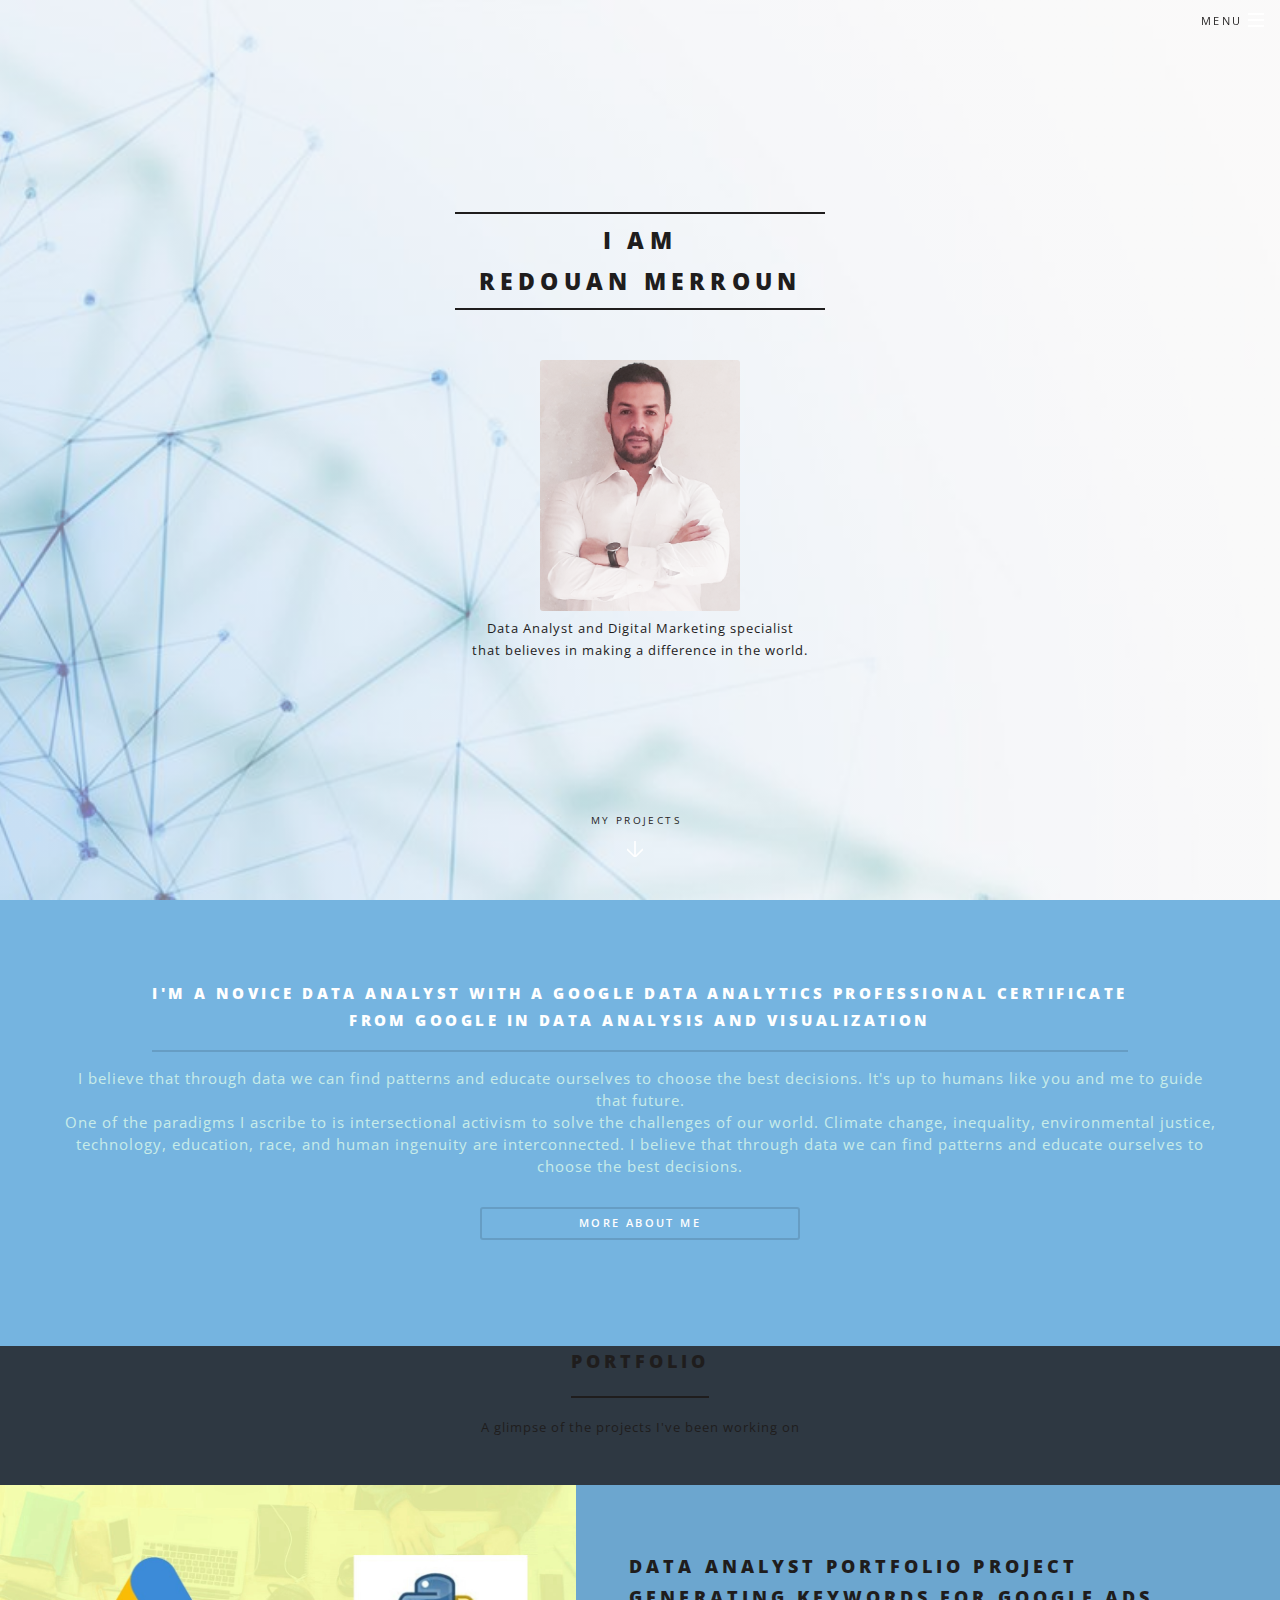
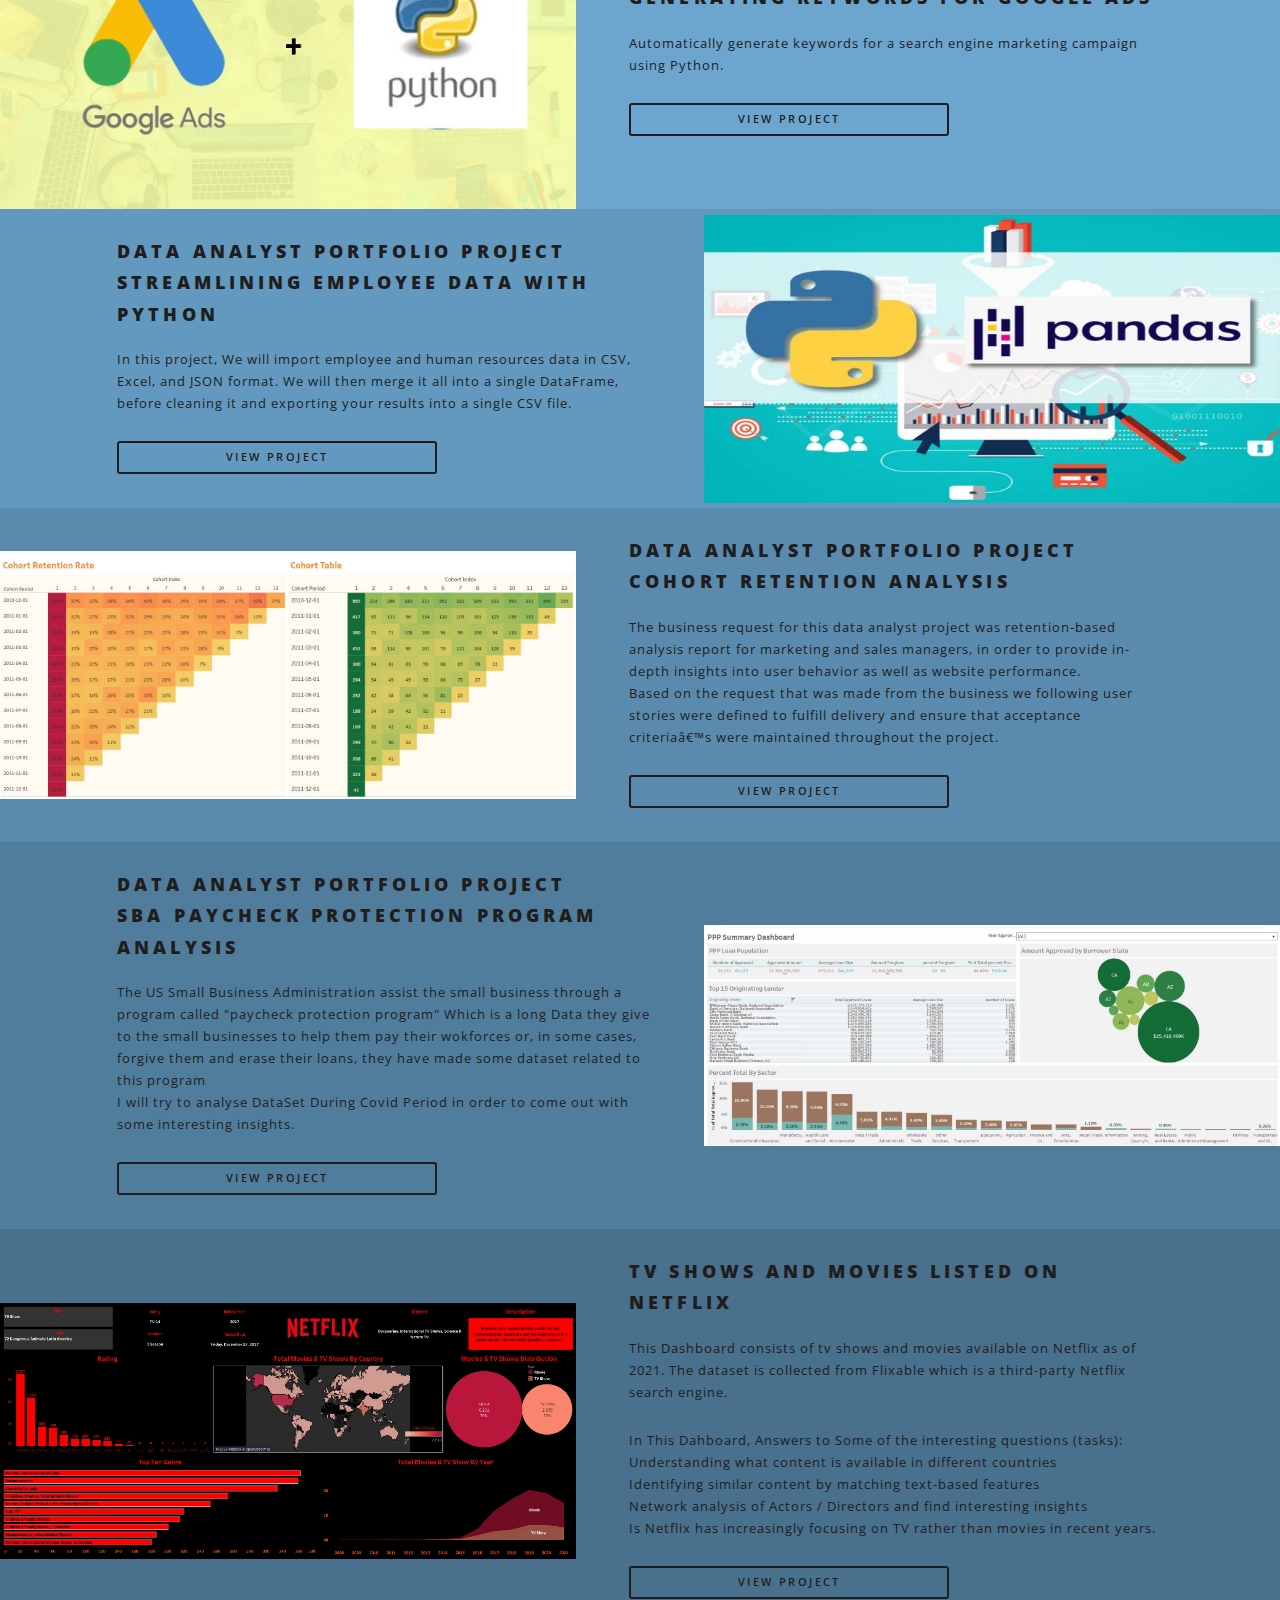
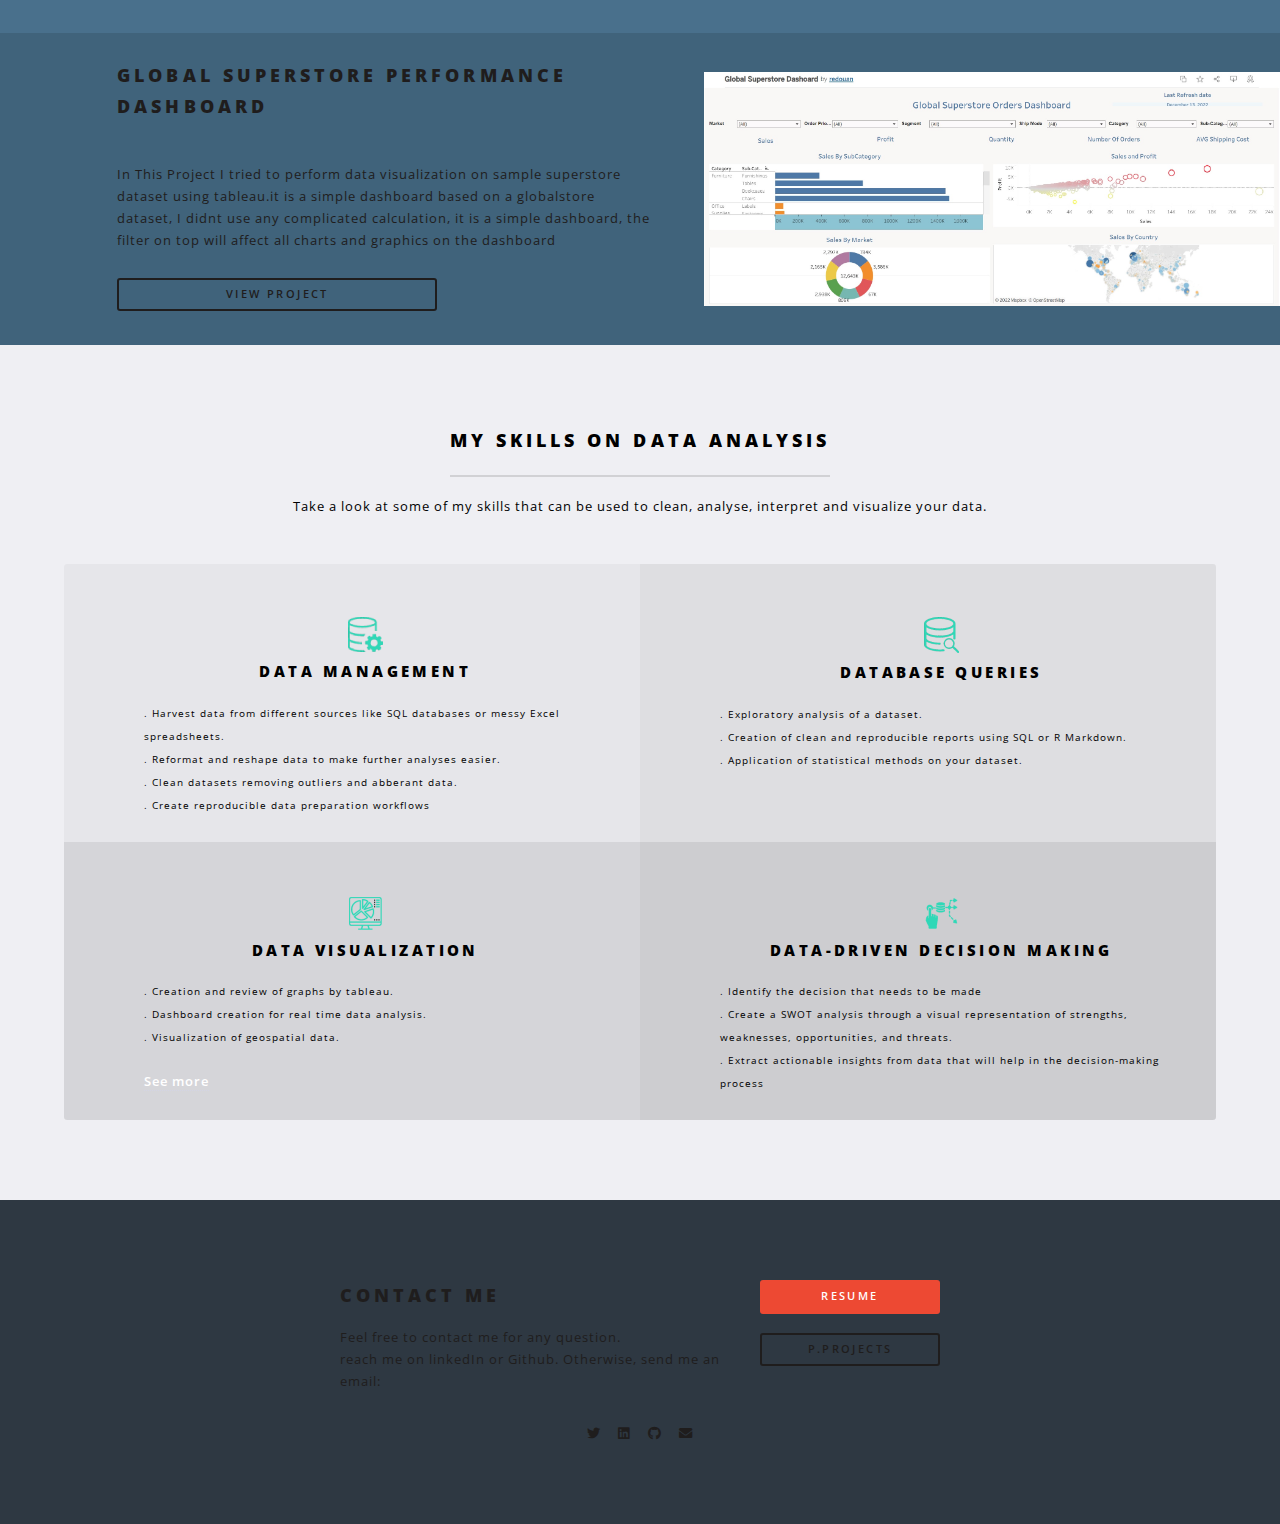
<file: index.html>
<!DOCTYPE HTML>
<!--
	Spectral by HTML5 UP
	html5up.net | @ajlkn
	Free for personal and commercial use under the CCA 3.0 license (html5up.net/license)
-->
<html>
	<head>
		<title>Data Analyst Merroun Redouan</title>
		<meta charset="caliber" />
		<meta name="viewport" content="width=device-width, initial-scale=1, user-scalable=no" />
		<link rel="stylesheet" href="assets/css/main.css" />
		<noscript><link rel="stylesheet" href="assets/css/noscript.css" /></noscript>
	</head>
	<body class="landing is-preload">

		<!-- Page Wrapper -->
			<div id="page-wrapper">

				<!-- Header -->
					<header id="header" class="alt">
						<h1><a href="index.html"><FONT style="color:white">M.Redouan</FONT><br> Data Analyst</a></h1>
						<nav id="nav">
							<ul>
								<li class="special">
									<a href="#menu" class="menuToggle"><span>Menu</span></a>
									<div id="menu">
										<ul>
											<li><a href="index.html">Home</a></li>
											<li><a href="About.html">about</a></li>
											<li><a href="GeneratingKeywords.html">Portfolio Project- Generating Keywords for Google Ads</a></li>
											<li><a href="Portfolio_Project.html">Portfolio Project-Sales Management</a></li>
											<li><a href="profileproject2.html">Project-Cohort Analysis</a></li>
											<li><a href="ProfileProject3.html">Project-PPP Analysis</a></li>
											<li><a href="streamlining_employee_data.html">Project- Streamlining Employee Data with Python</a></li>

										</ul>
									</div>
								</li>
							</ul>
						</nav>
					</header>

				<!-- Banner -->
					<section id="banner">
						<div class="inner">
							<h2>I am <br> Redouan Merroun</h2>
							<p><div class="image"><img src="images/profile.png" alt="" /></div><br>
							Data Analyst and Digital Marketing specialist  <br />that believes in making a difference in the world.
							
							</p>

							
							<a href="#one" class="more scrolly"><FONT size="0.2pt">My Projects</FONT></a>
						</div>
						
					</section>

				<!-- One -->
					<section id="one" class="wrapper style1 special">
						
						<div class="inner">
							<header class="major">
								<h3>I'm a novice data analyst with a Google Data Analytics Professional Certificate <br />
									from Google in Data Analysis and Visualization</h3>
								<p>I believe that through data we can find patterns and educate ourselves to choose the best decisions. It's up to humans like you and me to guide that future.<br />

									One of the paradigms I ascribe to is intersectional activism to solve the challenges of our world. Climate change, inequality, environmental justice, technology, education, race, and human ingenuity are interconnected. I believe that through data we can find patterns and educate ourselves to choose the best decisions.
									</p>
									<ul class="actions stacked">
										<li><a href="About.html" class="button fit">More About Me</a></li>
									</ul>
					</section>

				<!-- Two -->
				<header class="major">
					<center><h2>PORTFOLIO</h2>
					<p>A glimpse of the projects I've been working on</p></center>
				</header>
					<section id="two" class="wrapper alt style2">
						<section class="spotlight">
			
							<div class="image"><a href="GeneratingKeywords.html"><img src="images/keyw gener.jpeg" alt="" /></a></div><div class="content">
								<h2>Data Analyst Portfolio Project<br>
									Generating Keywords for Google Ads </h2>
								<p>Automatically generate keywords for a search engine marketing campaign using Python.</p>
							
								<ul class="actions stacked">
									<li><a href="GeneratingKeywords.html" class="button fit">View Project</a></li>
								</ul>
							</div>
						</section>

						<section class="spotlight">
							<div class="image"><a href="streamlining_employee_data.html"><img src="images/pythonstre.jpg" alt="" /></a></div><div class="content">
								<h2>Data Analyst Portfolio Project<br />
									Streamlining Employee Data with Python</h2>
								<p>In this project, We will import employee and human resources data in CSV, Excel, and JSON format. We will then merge it all into a single DataFrame, before cleaning it and exporting your results into a single CSV file.</p>
							
								<ul class="actions stacked">
									<li><a href="streamlining_employee_data.html" class="button fit">View Project</a></li>
								</ul>
							</div>
						</section>






						<section class="spotlight">
							<div class="image"><a href="profileproject2.html"><img src="images/cohort_dash.jpg" alt="" /></a></div><div class="content">
								<h2>Data Analyst Portfolio Project<br />
									Cohort Retention Analysis</h2>
								<p>The business request for this data analyst project was retention-based analysis report for marketing and sales managers, in order to provide in-depth insights into user behavior as well as website performance.<br>
									Based on the request that was made from the business we following user stories were defined to fulfill delivery and ensure that acceptance criteria’s were maintained throughout the project.
									
							<ul class="actions stacked">
								<li><a href="profileproject2.html" class="button fit">View Project</a></li>
							</ul>
									</p>
							</div>
						</section>
						<section class="spotlight">
							<div class="image"><a href="ProfileProject3.html"><img src="images/sba.jpg" alt="" /></a></div><div class="content">
								<h2>Data Analyst Portfolio Project<br />
									SBA paycheck protection program Analysis</h2>
								<p>The US Small Business Administration assist the small business through a program called "paycheck protection program" Which is a long Data they give to the small businesses to help them pay their wokforces or, in some cases, forgive them and erase their loans, they have made some dataset related to this program<br> I will try to analyse DataSet During Covid Period in order to come out with some interesting insights.</p>
							
								<ul class="actions stacked">
									<li><a href="ProfileProject3.html" class="button fit">View Project</a></li>
								</ul>
							</div>
						</section>
						<section class="spotlight">
							<div class="image"><a href="https://public.tableau.com/app/profile/redouan4374/viz/NetflixMovies-ShowsDashboard/NetflexDashboard"><img src="images/Netflex Dashboard.png" alt="" /></a></div><div class="content">
								<h2>TV Shows and Movies listed on Netflix</h2>
								<p>This Dashboard consists of tv shows and movies available on Netflix as of 2021. The dataset is collected from Flixable which is a third-party Netflix search engine.</p>
								<p>In This Dahboard, Answers to Some of the interesting questions (tasks):<br>
									Understanding what content is available in different countries<br>
									Identifying similar content by matching text-based features<br>
									Network analysis of Actors / Directors and find interesting insights<br>
									Is Netflix has increasingly focusing on TV rather than movies in recent years.<br></p>
									
							<ul class="actions stacked">
								<li><a href="https://public.tableau.com/app/profile/redouan4374/viz/NetflixMovies-ShowsDashboard/NetflexDashboard" class="button fit">View Project</a></li>
							</ul>
							</div>
						</section>
						<section class="spotlight">
							<div class="image"><a href="https://public.tableau.com/app/profile/redouan4374/viz/GlobalSuperstoreDashoard/GlobalSuperstoreOrdersDashboard"><img src="images/global.jpg" alt="" /></a></div><div class="content">
								<h2>Global Superstore Performance Dashboard</h2><br>
								<p>In This Project I tried to perform data visualization on sample superstore dataset using tableau.it is a simple dashboard based on a globalstore dataset, I didnt use any complicated calculation, it is a simple dashboard, the filter on top will affect all charts and graphics on the dashboard</p>
							
								<ul class="actions stacked">
									<li><a href="https://public.tableau.com/app/profile/redouan4374/viz/GlobalSuperstoreDashoard/GlobalSuperstoreOrdersDashboard" class="button fit">View Project</a></li>
								</ul>
							</div>
						</section>
					</section>

				<!-- Three -->
					<section id="three" class="wrapper style3 special">
						<div class="inner">
							<header class="major">
								<h2><Font style="color:black">My Skills on Data Analysis</Font></h2>
									<p style="color:black">Take a look at some of my skills that can be used to clean, analyse, interpret and visualize your data.</p>
							</header>
							<ul class="features">
								<li >
									<center><img src="images/dataiconn.png" alt="" /></center>
									<h3><center><FONT style="color:black">data management</FONT></center></h3>

									<FONT size="1pt" style="color:black">. Harvest data from different sources like SQL databases or messy Excel spreadsheets.</FONT><br>
									<FONT size="1pt" style="color:black">. Reformat and reshape data to make further analyses easier.</FONT><br>
									<FONT size="1pt" style="color:black">. Clean datasets removing outliers and abberant data.</FONT><br>
								    <FONT size="1pt" style="color:black">. Create reproducible data preparation workflows</FONT><br>
										
								</li>
								<li >
									<center><img src="images/queryicon.png" alt="" /></center>
									<h3><center><FONT style="color:black">Database Queries</FONT></center></h3>
									<FONT size="1pt" style="color:black">. Exploratory analysis of a dataset.</FONT><br>
                                    <FONT size="1pt" style="color:black">. Creation of clean and reproducible reports using SQL or R Markdown.</FONT><br>
                                    <FONT size="1pt" style="color:black">. Application of statistical methods on your dataset.</FONT><br>
								</li>
								<li >
									<center><img src="images/vizicon.png" alt="" /></center>
									<h3><center><FONT style="color:black">Data Visualization</FONT></center></h3>
									<FONT size="1pt" style="color:black">. Creation and review of graphs by tableau.</FONT><br>
                                    <FONT size="1pt" style="color:black">. Dashboard creation for real time data analysis.</FONT><br>
                                    <FONT size="1pt" style="color:black">. Visualization of geospatial data.</FONT><br><br>
									<a href="https://public.tableau.com/app/profile/redouan4374"><FONT size="2pt" style="color:black"><b>See more</b></FONT></a>
								</li>
								<li >
									<center><img src="images/decision icon.png" alt="" /></center>
									<h3><center><FONT style="color:black">Data-driven Decision making</FONT></center></h3>
									<FONT size="1pt" style="color:black">. Identify the decision that needs to be made</FONT><br>
                                    <FONT size="1pt" style="color:black">. Create a SWOT analysis through a visual representation of strengths, weaknesses, opportunities, and threats.</FONT><br>
                                    <FONT size="1pt" style="color:black">. Extract actionable insights from data that will help in the decision-making process</FONT><br>
								</li>
					
							</ul>
						</div>
					</section>

				<!-- CTA -->
					<section id="cta" class="wrapper style4">
						<div class="inner">
							<header>
								<h2>Contact Me</h2>
								<p>Feel free to contact me for any question. <br>reach me on linkedIn or Github. Otherwise, send me an email:</p>
							</header>
							<ul class="actions stacked">
								<li><a href="About.html" class="button fit primary">Resume</a></li>
								<li><a href="Portfolio_Project.html" class="button fit">P.Projects</a></li>
							</ul>

						
						</div><center>
						<ul class="icons">
							<li><a href="#" class="icon brands fa-twitter"><span class="label">Twitter</span></a></li>
					
							<li><a href="https://www.linkedin.com/in/red1-merroun-3743b27/" class="icon brands fa fa-linkedin"><span class="label">LinkedIn</span></a></li>
							<li><a href="#" class="icon brands fa fa-github"><span class="label">Github</span></a></li>
							<li><a href="mailto:red1.data.analyst@gmail.com" class="icon solid fa-envelope"><span class="label">Email</span></a></li>
						</ul></center>
					</section>

				<!-- Footer -->

			</div>

		<!-- Scripts -->
			<script src="assets/js/jquery.min.js"></script>
			<script src="assets/js/jquery.scrollex.min.js"></script>
			<script src="assets/js/jquery.scrolly.min.js"></script>
			<script src="assets/js/browser.min.js"></script>
			<script src="assets/js/breakpoints.min.js"></script>
			<script src="assets/js/util.js"></script>
			<script src="assets/js/main.js"></script>

	</body>
</html>
</file>
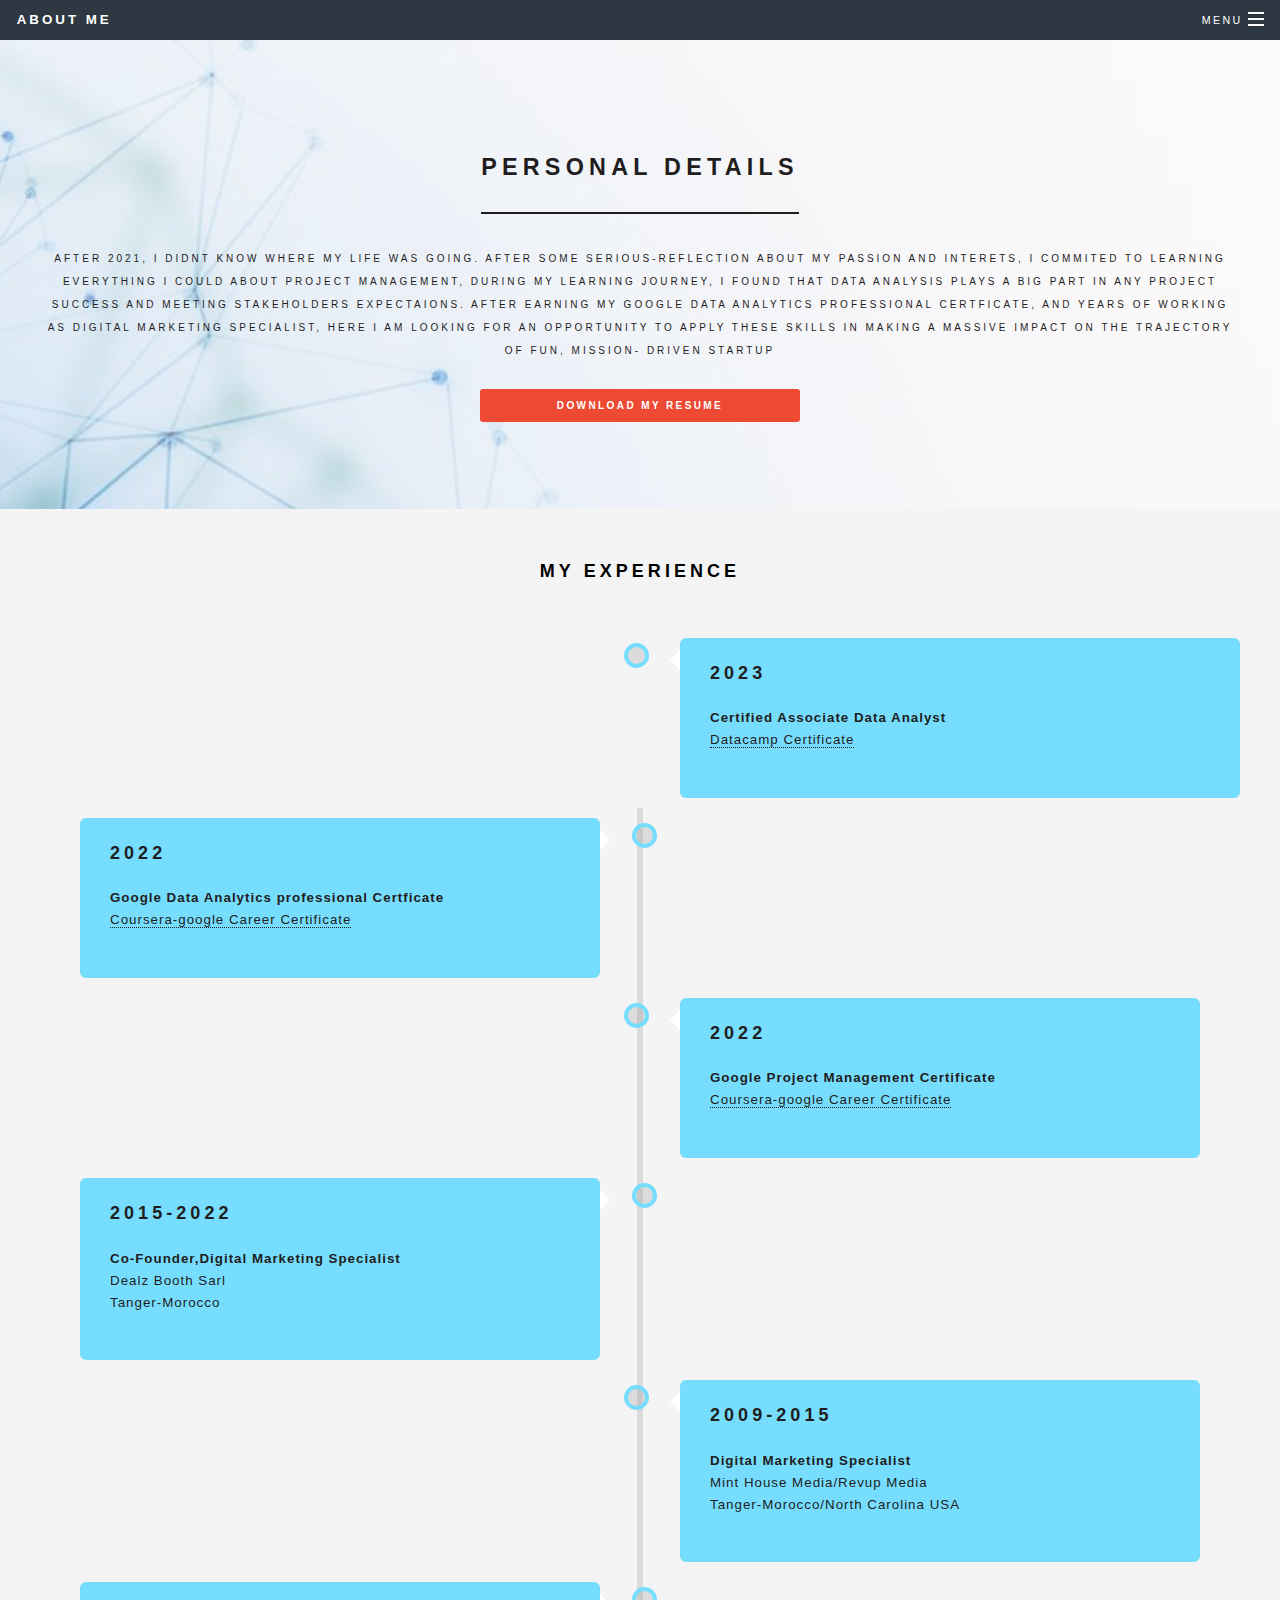
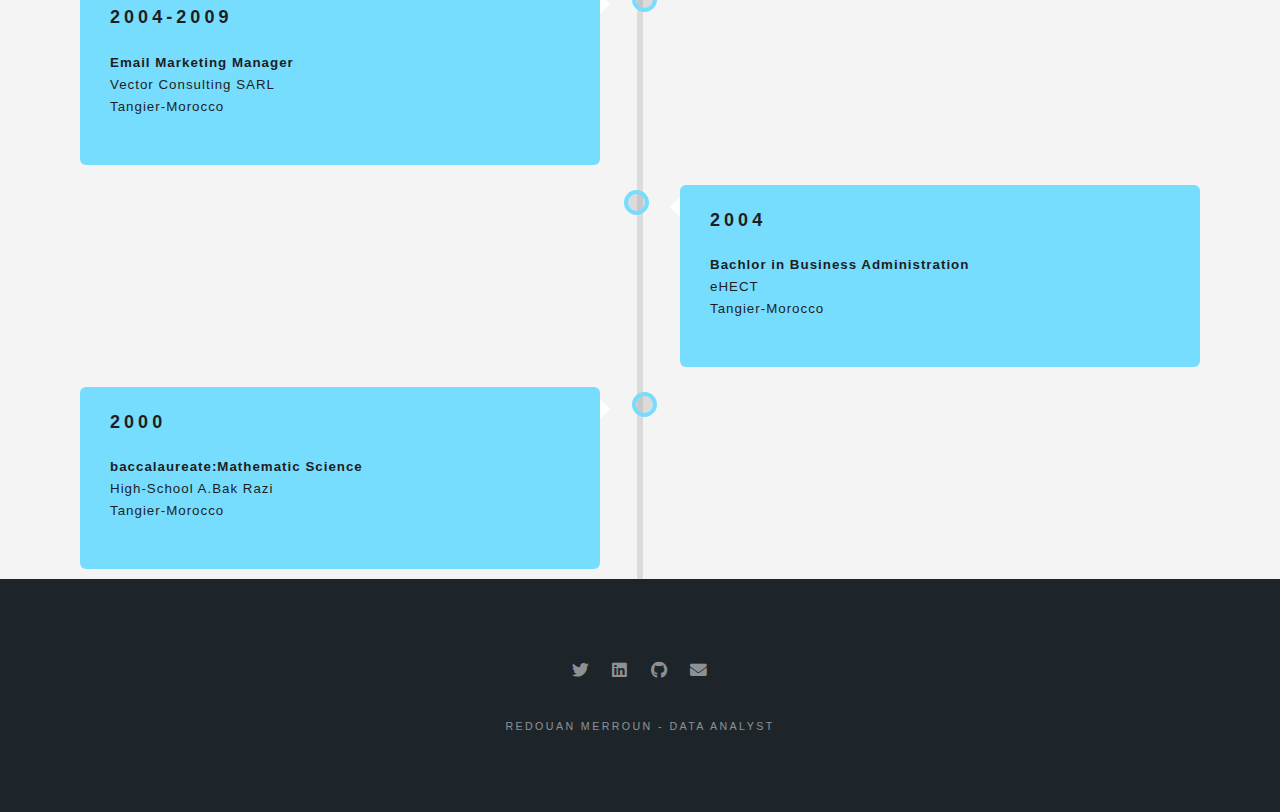
<file: About.html>
<!DOCTYPE HTML>
<!--
	Spectral by HTML5 UP
	html5up.net | @ajlkn
	Free for personal and commercial use under the CCA 3.0 license (html5up.net/license)
-->
<html>
	<head>
		<title>About</title>
		<meta charset="utf-8" />
		<meta name="viewport" content="width=device-width, initial-scale=1, user-scalable=no" />
		<link rel="stylesheet" href="assets/css/main.css" />
		<noscript><link rel="stylesheet" href="assets/css/noscript.css" /></noscript>
	</head>
	<body class="is-preload">

		<!-- Page Wrapper -->
			<div id="page-wrapper">

				<!-- Header -->
					<header id="header">
						<h1><a href="generic.html"><FONT style="color:white">About Me</FONT></a></h1>
						<nav id="nav">
							<ul>
								<li class="special">
									<a href="#menu" class="menuToggle"><span><FONT style="color:#fff">Menu</FONT></span></a>
									<div id="menu">
										<ul>
											<li><a href="index.html">Home</a></li>
											<li><a href="Portfolio_Project.html">Portfolio Project-Sales Management</a></li>
											<li><a href="profileproject2.html">Project-Cohort Analysis</a></li>
											<li><a href="ProfileProject3.html">Project-PPP Analysis</a></li>
											<li><a href="ProfileProject4.html">Project- Football winner Model</a></li>

										</ul>
									</div>
								</li>
							</ul>
						</nav>
					</header>
					
						<article id="main">
							<header class="major">
						<div class="inner">
							<h2>PERSONAL DETAILS</h2>
							<p><br><font size="0.1pt">
								After 2021, I didnt know Where my life was going. After some serious-reflection about my passion and interets, i commited to learning everything i could about Project Management, During my learning journey, i found that Data analysis plays a big part in any project success and meeting stakeholders expectaions.
								After Earning my Google Data Analytics professional Certficate, and years of working as digital marketing specialist, Here I am looking for an opportunity to apply these skills in making a massive impact on the trajectory of fun, mission- driven startup</font><br>
							
							</p>

							
							<a href="images/Redouan_CV.pdf" class="button fit primary"><FONT size="0.2pt">Download My Resume</FONT></a>
							
						</div>
					</header>
					
				
						
						<section class="wrapprt style5">
<center><h2><font color="black">My Experience</h2></font></center><br>
							<head>
								<meta name="viewport" content="width=device-width, initial-scale=1.0">
								<style>
								* {
								  box-sizing: border-box;
								}
								
								body {
								  background-color: rgba(212, 210, 210, 0.25);
								  font-family: Helvetica, sans-serif;
								}
								
								/* The actual timeline (the vertical ruler) */
								.timeline {
								  position: relative;
								  max-width: 1200px;
								  margin: 0 auto;
								}
								
								/* The actual timeline (the vertical ruler) */
								.timeline::after {
								  content: '';
								  position: absolute;
								  width: 6px;
								  background-color: rgba(144, 144, 144, 0.25);
								  top: 0;
								  bottom: 0;
								  left: 50%;
								  margin-left: -3px;
								}
								
								/* Container around content */
								.container {
								  padding: 10px 40px;
								  position: relative;
								  background-color: inherit;
								  width: 50%;
								}
								
								/* The circles on the timeline */
								.container::after {
								  content: '';
								  position: absolute;
								  width: 25px;
								  height: 25px;
								  right: -17px;
								  background-color: rgba(144, 144, 144, 0.25);
								  border: 4px solid #76ddff;
								  top: 15px;
								  border-radius: 50%;
								  z-index: 1;
								}
								
								/* Place the container to the left */
								.left {
								  left: 0;
								}
								
								/* Place the container to the right */
								.right {
								  left: 50%;
								}
								
								/* Add arrows to the left container (pointing right) */
								.left::before {
								  content: " ";
								  height: 0;
								  position: absolute;
								  top: 22px;
								  width: 0;
								  z-index: 1;
								  right: 30px;
								  border: medium solid rgba(144, 144, 144, 0.25);
								  border-width: 10px 0 10px 10px;
								  border-color: transparent transparent transparent white;
								}
								
								/* Add arrows to the right container (pointing left) */
								.right::before {
								  content: " ";
								  height: 0;
								  position: absolute;
								  top: 22px;
								  width: 0;
								  z-index: 1;
								  left: 30px;
								  border: medium solid rgba(144, 144, 144, 0.25);
								  border-width: 10px 10px 10px 0;
								  border-color: transparent white transparent transparent;
								}
								
								/* Fix the circle for containers on the right side */
								.right::after {
								  left: -16px;
								}
								
								/* The actual content */
								.content {
								  padding: 20px 30px;
								  background-color:#76ddff;
								  position: relative;
								  border-radius: 6px;
								}
								
								/* Media queries - Responsive timeline on screens less than 600px wide */
								@media screen and (max-width: 600px) {
								  /* Place the timelime to the left */
								  .timeline::after {
								  left: 31px;
								  }
								  
								  /* Full-width containers */
								  .container {
								  width: 100%;
								  padding-left: 70px;
								  padding-right: 25px;
								  }
								  
								  /* Make sure that all arrows are pointing leftwards */
								  .container::before {
								  left: 60px;
								  border: medium solid #d3d4e4;
								  border-width: 10px 10px 10px 0;
								  border-color: transparent white transparent transparent;
								  }
								
								  /* Make sure all circles are at the same spot */
								  .left::after, .right::after {
								  left: 15px;
								  }
								  
								  /* Make all right containers behave like the left ones */
								  .right {
								  left: 0%;
								  }
								}
								</style>
								</head>
								<body>
									<div class="container right">
										<div class="content">
										  <h2>2023</h2>
										  <p><b>Certified Associate Data Analyst</b><br><a href="https://www.datacamp.com/certificate/DAA0012714794034">Datacamp Certificate</a></p>
										</div>
									  </div>
								<div class="timeline">
								  <div class="container left">
									<div class="content">
									  <h2>2022</h2>
									  <p><b>Google Data Analytics professional Certficate</b><br> <a href="https://www.coursera.org/professional-certificates/google-data-analytics">Coursera-google Career Certificate</a></p>
									</div>
								  </div>
								  <div class="container right">
									<div class="content">
									  <h2>2022</h2>
									  <p><b>Google Project Management Certificate</b><br><a href="https://www.coursera.org/professional-certificates/google-project-management?utm_source=gg&utm_medium=sem&utm_campaign=15-GoogleProjectManagement-ROW&utm_content=B2C&campaignid=12566603960&adgroupid=119730742259&device=c&keyword=coursera%20project%20management&matchtype=b&network=g&devicemodel=&adpostion=&creativeid=507246079360&hide_mobile_promo&gclid=Cj0KCQiA4aacBhCUARIsAI55maGssCTYSN0_FQYI_Tdd60iGF0Fihc2lJ2ESsffrs38UnRMJrW9D7QoaAkw3EALw_wcB">Coursera-google Career Certificate</a></p>
									</div>
								  </div>

								  <div class="container left">
									<div class="content">
										<h2>2015-2022</h2>
										<p><b>Co-Founder,Digital Marketing Specialist</b><br>Dealz Booth Sarl<br>Tanger-Morocco</p>
									</div>
								  </div>
								  <div class="container right">
									<div class="content">
										<h2>2009-2015</h2>
										<p><b>Digital Marketing Specialist</b><br>Mint House Media/Revup Media<br>Tanger-Morocco/North Carolina USA</p>
									</div>
								  </div>
								  <div class="container left">
									<div class="content">
										<h2>2004-2009</font></h2>
										<p><b>Email Marketing Manager</b><br>Vector Consulting SARL<br>Tangier-Morocco</p>
									</div>
								  </div>
								  <div class="container right">
									<div class="content">
										<h2>2004</h2>
										<p><b>Bachlor in Business Administration</b><br>eHECT<br>Tangier-Morocco</p>
									</div>
								  </div>
								  <div class="container left">
									<div class="content">
										<h2>2000</h2>
										<p><b>baccalaureate:Mathematic Science</b><br>High-School A.Bak Razi<br>Tangier-Morocco</p>
									</div>
								  </div>
								</div>
								
								</body>

						</section>
					</article>

				<!-- Footer -->
					<footer id="footer">
						<ul class="icons">
							<li><a href="#" class="icon brands fa-twitter"><span class="label">Twitter</span></a></li>
							<li><a href="https://www.linkedin.com/in/red1-merroun-3743b27/" class="icon brands fa fa-linkedin"><span class="label">LinkedIn</span></a></li>
							<li><a href="#" class="icon brands fa fa-github"><span class="label">Github</span></a></li>
							<li><a href="mailto:red1.data.analyst@gmail.com" class="icon solid fa-envelope"><span class="label">Email</span></a></li>
						</ul>
						<ul class="copyright">
							<li>Redouan Merroun - Data Analyst</li>
						</ul>
					</footer>

			</div>

		<!-- Scripts -->
			<script src="assets/js/jquery.min.js"></script>
			<script src="assets/js/jquery.scrollex.min.js"></script>
			<script src="assets/js/jquery.scrolly.min.js"></script>
			<script src="assets/js/browser.min.js"></script>
			<script src="assets/js/breakpoints.min.js"></script>
			<script src="assets/js/util.js"></script>
			<script src="assets/js/main.js"></script>

	</body>
</html>
</file>
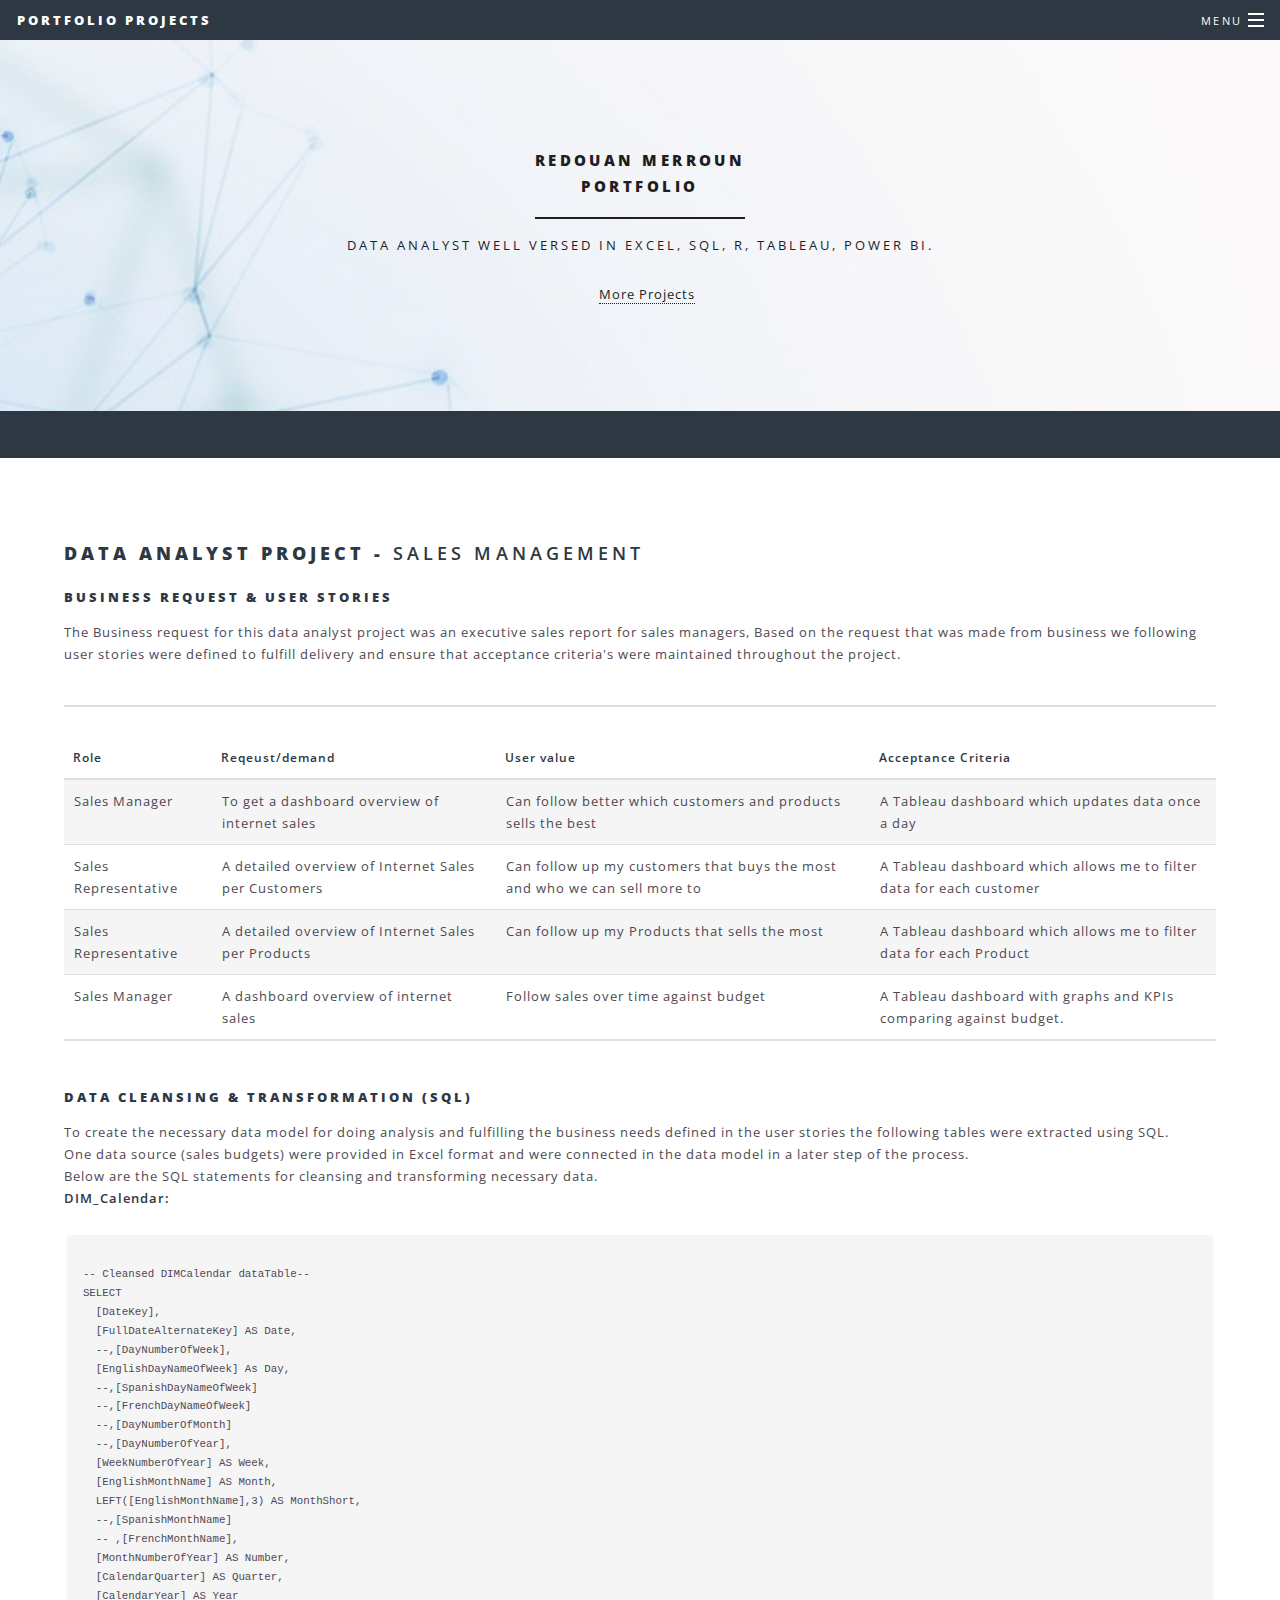
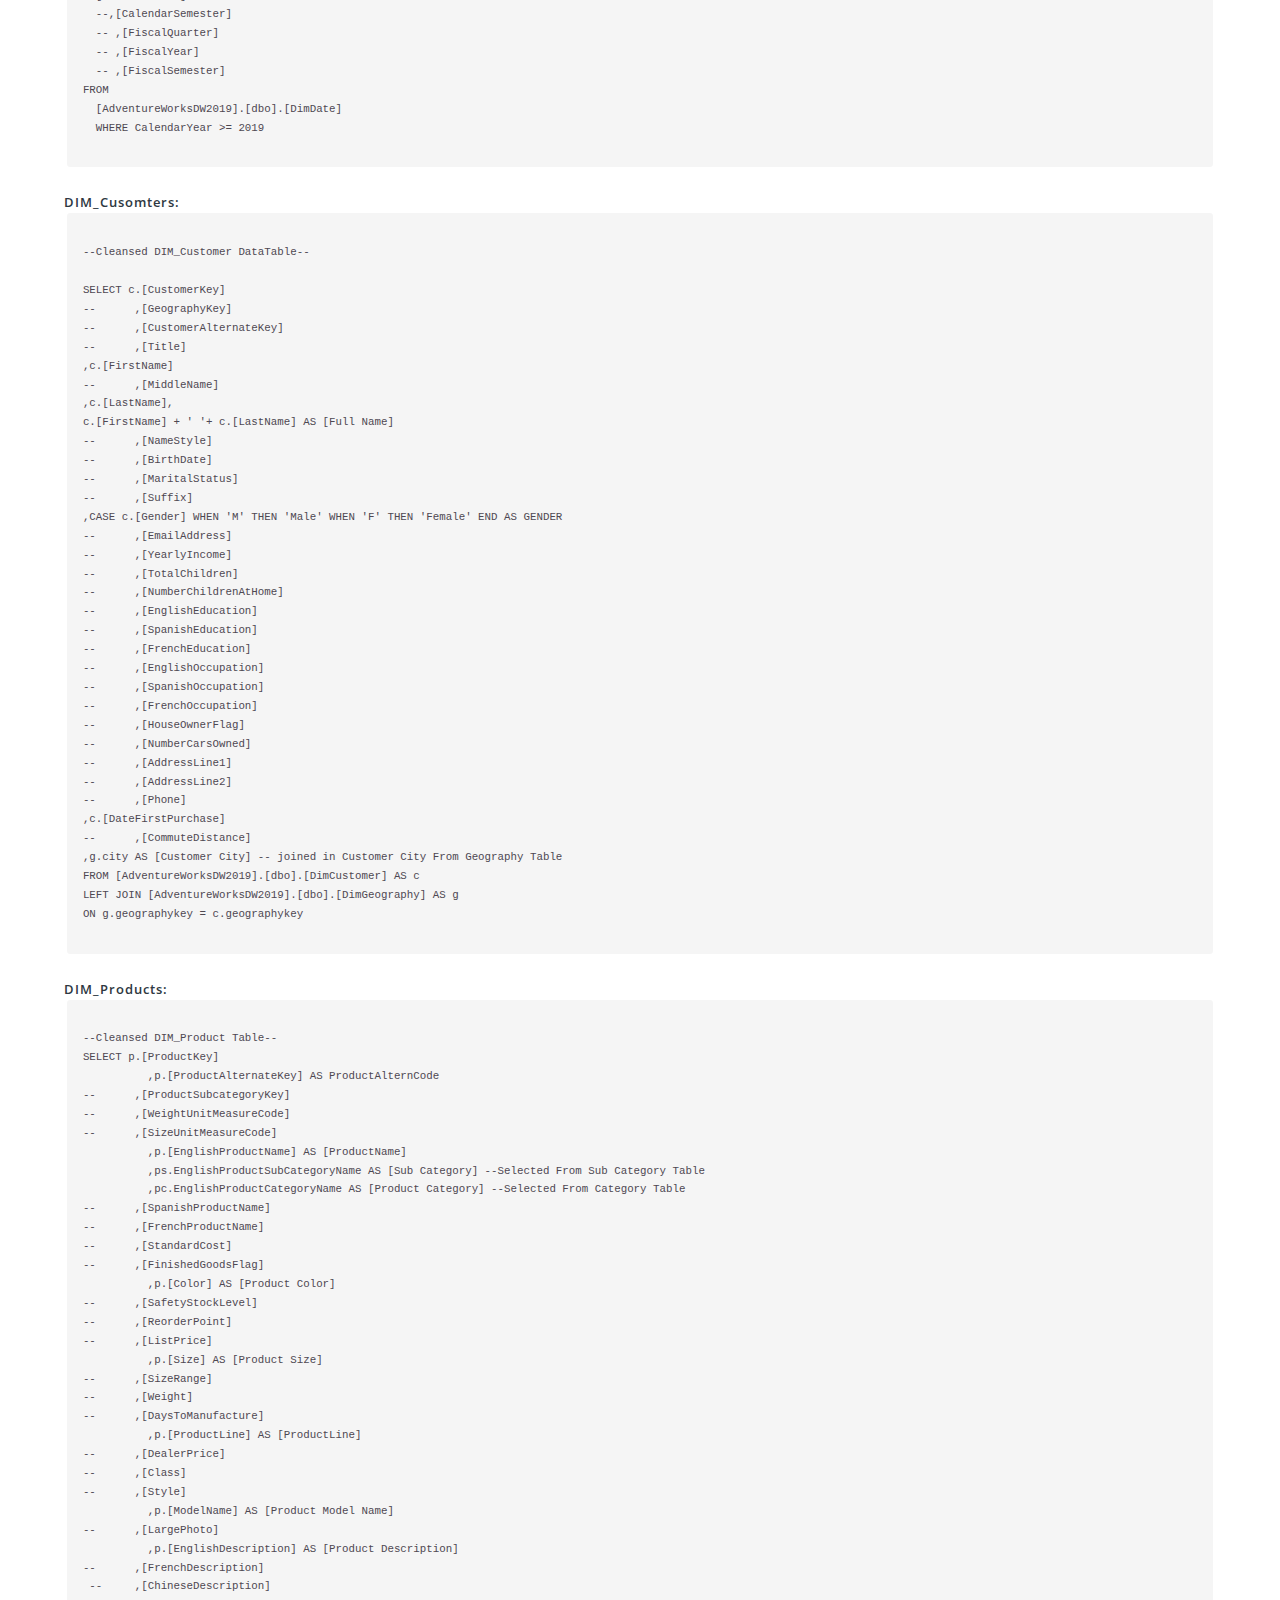
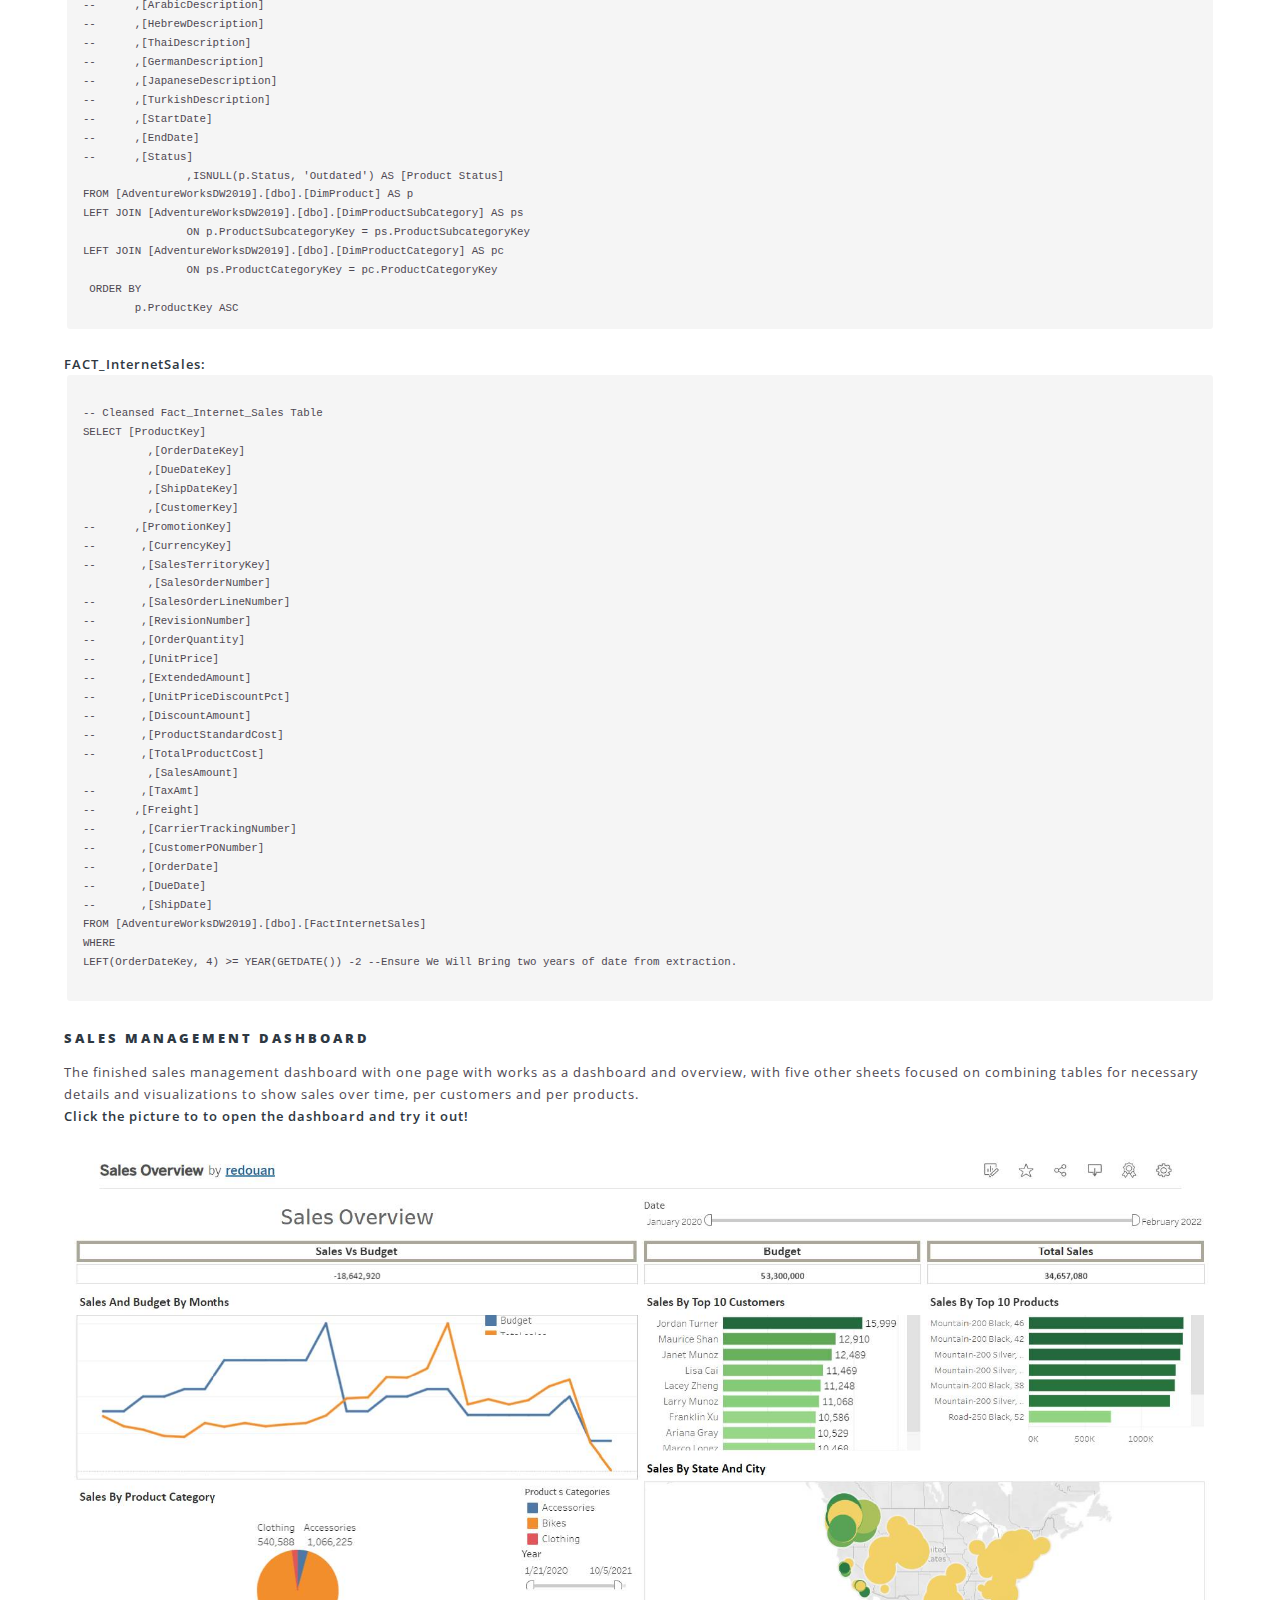
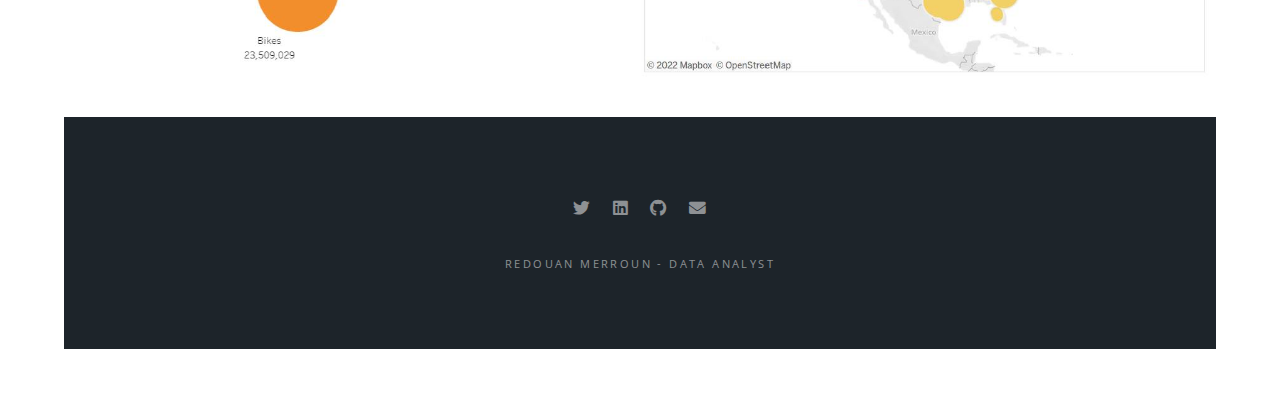
<file: Portfolio_Project.html>
<!DOCTYPE HTML>
<!--
	Spectral by HTML5 UP
	html5up.net | @ajlkn
	Free for personal and commercial use under the CCA 3.0 license (html5up.net/license)
-->
<html>
	<head>
		<title>Portfolio Projects</title>
		<meta charset="utf-8" />
		<meta name="viewport" content="width=device-width, initial-scale=1, user-scalable=no" />
		<link rel="stylesheet" href="assets/css/main.css" />
		<noscript><link rel="stylesheet" href="assets/css/noscript.css" /></noscript>
	</head>
	<body class="is-preload">

		<!-- Page Wrapper -->
			<div id="page-wrapper">

				<!-- Header -->
					<header id="header">
						<h1><a href="Portfolio_Project.html"><FONT style="color:white">Portfolio Projects</FONT></a></h1>
						<nav id="nav">
							<ul>
								<li class="special">
									<a href="#menu" class="menuToggle"><span><FONT style="color:white">Menu</FONT></span></a>

									<div id="menu">
										<ul>
											<li><a href="index.html">Home</a></li>
											<li><a href="About.html">about</a></li>
											<li><a href="GeneratingKeywords.html">Project- Generating Keywords for Google Ads</a></li>
											<li><a href="profileproject2.html">Project-Cohort Analysis</a></li>
											<li><a href="ProfileProject3.html">Project-PPP Analysis</a></li>
											

										</ul>
									</div>
								</li>
							</ul>
						</nav>
					</header>

				<!-- Main -->
					
				<article id="main">
					<header class="major">
							<div class="inner">
								<h3>Redouan Merroun <br> Portfolio</h3>
								<br>
									<p><FONT size="2pt">Data Analyst well versed in Excel, SQL, R, Tableau, Power BI.</FONT>
								
								</p>
	
							<ul>
								<a href="#one" class="more scrolly">More Projects</a>
							</ul>
							</div>
						</header>
						
						<section class="wrapper style5">
							<div class="inner">

								<section>
									<h2>Data Analyst Project - <b>Sales Management</b></h2>
									<h4>BUSINESS REQUEST & USER STORIES</h4>
									<p>The Business request for this data analyst project was an executive sales report for sales managers, Based on the request that was made from business we following user stories were defined to fulfill delivery and ensure that acceptance criteria's were maintained throughout the project.</p>
									<hr />

									<section>
									
										<div class="table-wrapper">
											<table>
												<thead>
													<tr>
														<th>Role</th>
														<th>Reqeust/demand</th>
														<th>User value</th>
														<th>Acceptance Criteria</th>
													</tr>
												</thead>
												<tbody>
													<tr>
														<td>Sales Manager</td>
														<td>To get a dashboard overview of internet sales</td>
														<td>Can follow better which customers and products sells the best</td>
														<td>
															A Tableau dashboard which updates data once a day
														</td>
													</tr>
													<tr>
														<td>Sales Representative</td>
														<td>A detailed overview of Internet Sales per Customers</td>
														<td>Can follow up my customers that buys the most and who we can sell more to</td>
														<td>A Tableau dashboard which allows me to filter data for each customer</td>
													</tr>
													<tr>
														<td>Sales Representative</td>
														<td> A detailed overview of Internet Sales per Products</td>
														<td>Can follow up my Products that sells the most</td>
														<td>A Tableau dashboard which allows me to filter data for each Product</td>
													</tr>
													<tr>
														<td>Sales Manager</td>
														<td>A dashboard overview of internet sales</td>
														<td>Follow sales over time against budget</td>
														<td>A Tableau dashboard with graphs and KPIs comparing against budget.</td>
													</tr>
												</tbody>
												<tfoot>
													<tr>
														<td colspan="2"></td>
														
													</tr>
												</tfoot>
											</table>
										</div>










									<header>
										<h4>Data Cleansing & Transformation (SQL)</h4>
										
									</header>
									<p>To create the necessary data model for doing analysis and fulfilling the business needs defined in the user stories the following tables were extracted using SQL.<br>

										One data source (sales budgets) were provided in Excel format and were connected in the data model in a later step of the process.<br>
										
										Below are the SQL statements for cleansing and transforming necessary data.<br>
										<b>DIM_Calendar:</b>
										<pre><code>
-- Cleansed DIMCalendar dataTable--
SELECT 
  [DateKey], 
  [FullDateAlternateKey] AS Date,
  --,[DayNumberOfWeek], 
  [EnglishDayNameOfWeek] As Day,
  --,[SpanishDayNameOfWeek]
  --,[FrenchDayNameOfWeek]
  --,[DayNumberOfMonth]
  --,[DayNumberOfYear],
  [WeekNumberOfYear] AS Week, 
  [EnglishMonthName] AS Month, 
  LEFT([EnglishMonthName],3) AS MonthShort,
  --,[SpanishMonthName]
  -- ,[FrenchMonthName], 
  [MonthNumberOfYear] AS Number, 
  [CalendarQuarter] AS Quarter, 
  [CalendarYear] AS Year
  --,[CalendarSemester]
  -- ,[FiscalQuarter]
  -- ,[FiscalYear]
  -- ,[FiscalSemester]
FROM 
  [AdventureWorksDW2019].[dbo].[DimDate]
  WHERE CalendarYear >= 2019
										</code></pre>
<b>DIM_Cusomters:</b><br>
									<pre><code>
--Cleansed DIM_Customer DataTable--

SELECT c.[CustomerKey]
--      ,[GeographyKey]
--      ,[CustomerAlternateKey]
--      ,[Title]
,c.[FirstName]
--      ,[MiddleName]
,c.[LastName],
c.[FirstName] + ' '+ c.[LastName] AS [Full Name]
--      ,[NameStyle]
--      ,[BirthDate]
--      ,[MaritalStatus]
--      ,[Suffix]
,CASE c.[Gender] WHEN 'M' THEN 'Male' WHEN 'F' THEN 'Female' END AS GENDER
--      ,[EmailAddress]
--      ,[YearlyIncome]
--      ,[TotalChildren]
--      ,[NumberChildrenAtHome]
--      ,[EnglishEducation]
--      ,[SpanishEducation]
--      ,[FrenchEducation]
--      ,[EnglishOccupation]
--      ,[SpanishOccupation]
--      ,[FrenchOccupation]
--      ,[HouseOwnerFlag]
--      ,[NumberCarsOwned]
--      ,[AddressLine1]
--      ,[AddressLine2]
--      ,[Phone]
,c.[DateFirstPurchase]
--      ,[CommuteDistance]
,g.city AS [Customer City] -- joined in Customer City From Geography Table
FROM [AdventureWorksDW2019].[dbo].[DimCustomer] AS c
LEFT JOIN [AdventureWorksDW2019].[dbo].[DimGeography] AS g
ON g.geographykey = c.geographykey
									</code></pre>
<b>DIM_Products:</b><br>
<pre><code>
--Cleansed DIM_Product Table--
SELECT p.[ProductKey]
	  ,p.[ProductAlternateKey] AS ProductAlternCode
--      ,[ProductSubcategoryKey]
--      ,[WeightUnitMeasureCode]
--      ,[SizeUnitMeasureCode]
	  ,p.[EnglishProductName] AS [ProductName]
	  ,ps.EnglishProductSubCategoryName AS [Sub Category] --Selected From Sub Category Table
	  ,pc.EnglishProductCategoryName AS [Product Category] --Selected From Category Table
--      ,[SpanishProductName]
--      ,[FrenchProductName]
--      ,[StandardCost]
--      ,[FinishedGoodsFlag]
	  ,p.[Color] AS [Product Color]
--      ,[SafetyStockLevel]
--      ,[ReorderPoint]
--      ,[ListPrice]
	  ,p.[Size] AS [Product Size]
--      ,[SizeRange]
--      ,[Weight]
--      ,[DaysToManufacture]
	  ,p.[ProductLine] AS [ProductLine]
--      ,[DealerPrice]
--      ,[Class]
--      ,[Style]
	  ,p.[ModelName] AS [Product Model Name]
--      ,[LargePhoto]
	  ,p.[EnglishDescription] AS [Product Description]
--      ,[FrenchDescription]
 --     ,[ChineseDescription]
--      ,[ArabicDescription]
--      ,[HebrewDescription]
--      ,[ThaiDescription]
--      ,[GermanDescription]
--      ,[JapaneseDescription]
--      ,[TurkishDescription]
--      ,[StartDate]
--      ,[EndDate]
--      ,[Status] 
		,ISNULL(p.Status, 'Outdated') AS [Product Status]
FROM [AdventureWorksDW2019].[dbo].[DimProduct] AS p
LEFT JOIN [AdventureWorksDW2019].[dbo].[DimProductSubCategory] AS ps
		ON p.ProductSubcategoryKey = ps.ProductSubcategoryKey
LEFT JOIN [AdventureWorksDW2019].[dbo].[DimProductCategory] AS pc
		ON ps.ProductCategoryKey = pc.ProductCategoryKey
 ORDER BY 
	p.ProductKey ASC
</code></pre>
<b>FACT_InternetSales:</b><pre><code>
-- Cleansed Fact_Internet_Sales Table
SELECT [ProductKey]
	  ,[OrderDateKey]
	  ,[DueDateKey]
	  ,[ShipDateKey]
	  ,[CustomerKey]
--      ,[PromotionKey]
--       ,[CurrencyKey]
--       ,[SalesTerritoryKey]
	  ,[SalesOrderNumber]
--       ,[SalesOrderLineNumber]
--       ,[RevisionNumber]
--       ,[OrderQuantity]
--       ,[UnitPrice]
--       ,[ExtendedAmount]
--       ,[UnitPriceDiscountPct]
--       ,[DiscountAmount]
--       ,[ProductStandardCost]
--       ,[TotalProductCost]
	  ,[SalesAmount]
--       ,[TaxAmt]
--      ,[Freight]
--       ,[CarrierTrackingNumber]
--       ,[CustomerPONumber]
--       ,[OrderDate]
--       ,[DueDate]
--       ,[ShipDate]
FROM [AdventureWorksDW2019].[dbo].[FactInternetSales]
WHERE 
LEFT(OrderDateKey, 4) >= YEAR(GETDATE()) -2 --Ensure We Will Bring two years of date from extraction.

</code></pre></p>
<h4>Sales Management Dashboard</h4>
<p>The finished sales management dashboard with one page with works as a dashboard and overview, with five other sheets focused on combining tables for necessary details and visualizations to show sales over time, per customers and per products.
	<br><b>Click the picture to to open the dashboard and try it out!</b>
	<div class="row gtr-50 gtr-uniform">
		<div class="col-12"><span class="image fit"><a href="https://public.tableau.com/app/profile/redouan4374/viz/SalesOverview_16690373394930/SalesOverview"><img src="images/sales_overviewdash.jpg" alt="" /></a></span></div>
</p>

									</section>




				<!-- Footer -->
				<footer id="footer">
					<ul class="icons">
						<li><a href="#" class="icon brands fa-twitter"><span class="label">Twitter</span></a></li>
						<li><a href="https://www.linkedin.com/in/red1-merroun-3743b27/" class="icon brands fa fa-linkedin"><span class="label">LinkedIn</span></a></li>
						<li><a href="#" class="icon brands fa fa-github"><span class="label">Github</span></a></li>
						<li><a href="mailto:red1.data.analyst@gmail.com" class="icon solid fa-envelope"><span class="label">Email</span></a></li>
					</ul>
					<ul class="copyright">
						<li>Redouan Merroun - Data Analyst</li>
					</ul>
				</footer>
			</div>

		<!-- Scripts -->
			<script src="assets/js/jquery.min.js"></script>
			<script src="assets/js/jquery.scrollex.min.js"></script>
			<script src="assets/js/jquery.scrolly.min.js"></script>
			<script src="assets/js/browser.min.js"></script>
			<script src="assets/js/breakpoints.min.js"></script>
			<script src="assets/js/util.js"></script>
			<script src="assets/js/main.js"></script>

	</body>
</html>
</file>
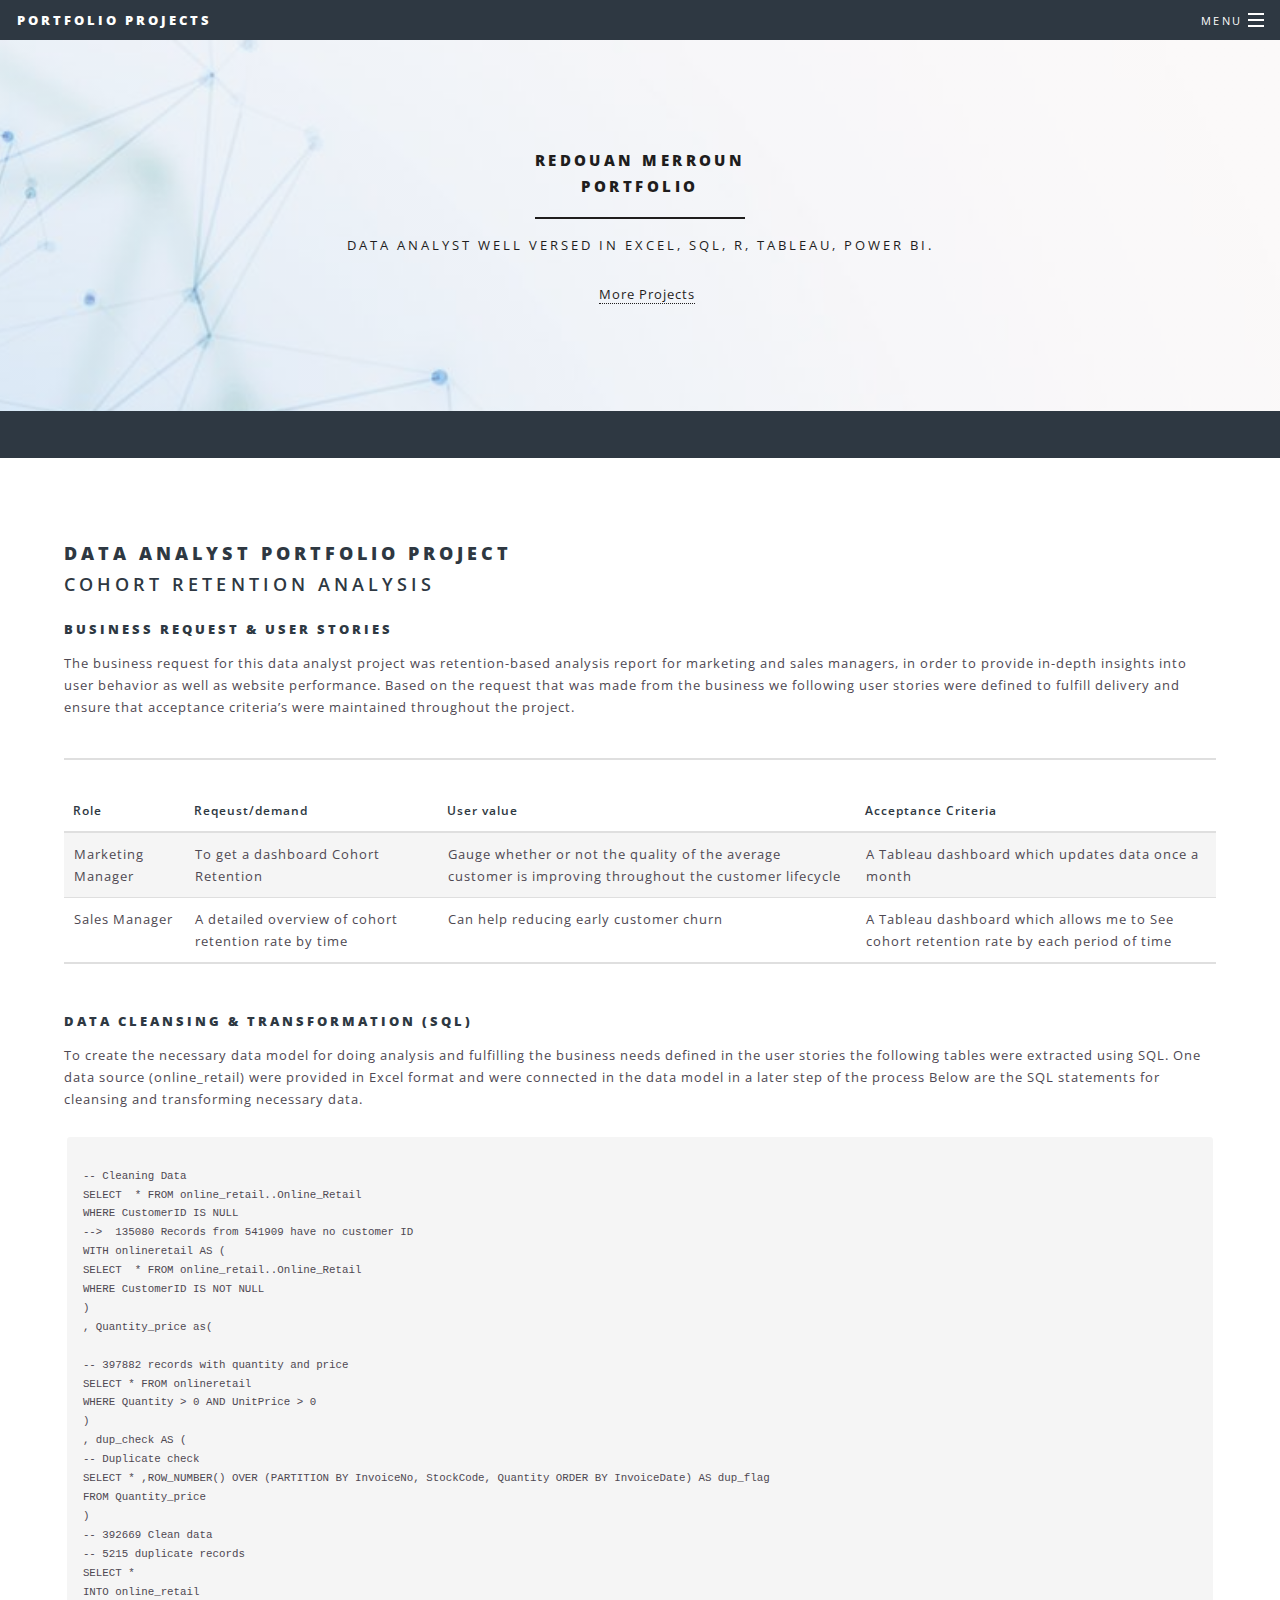
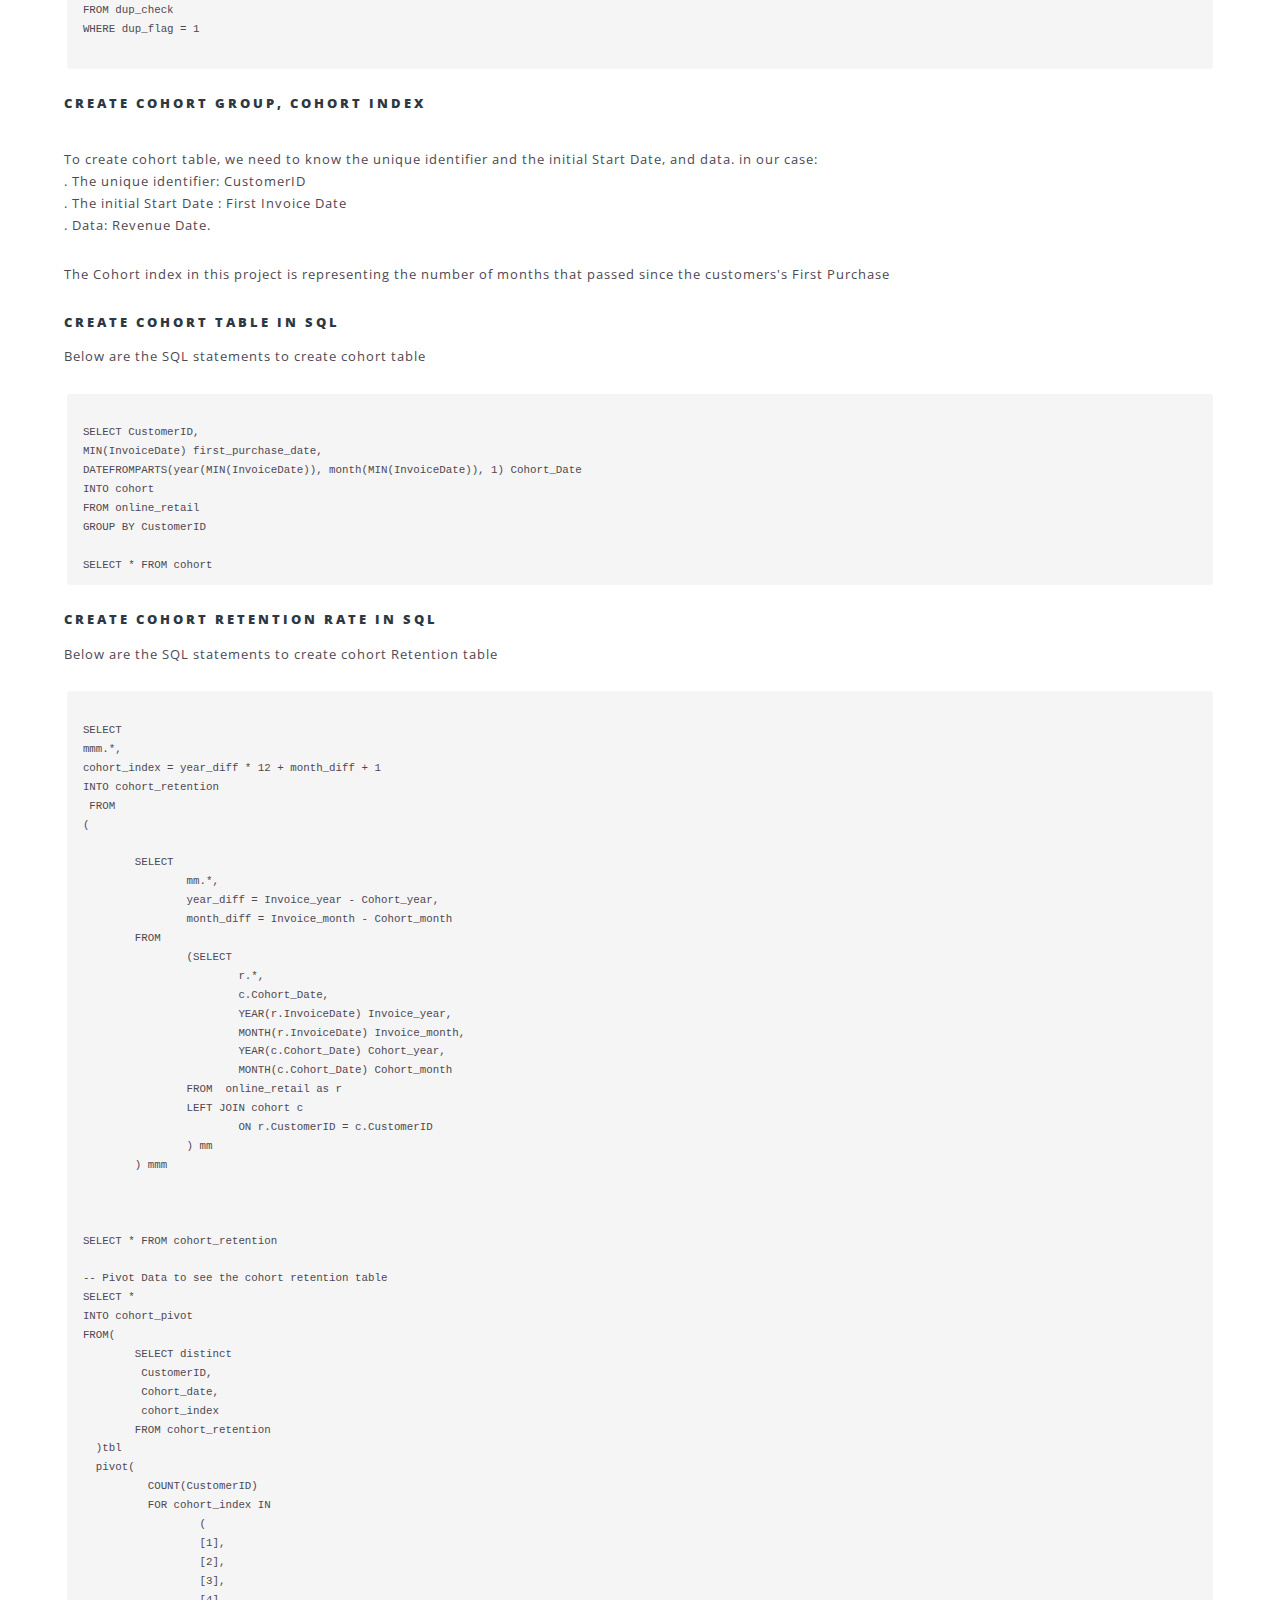
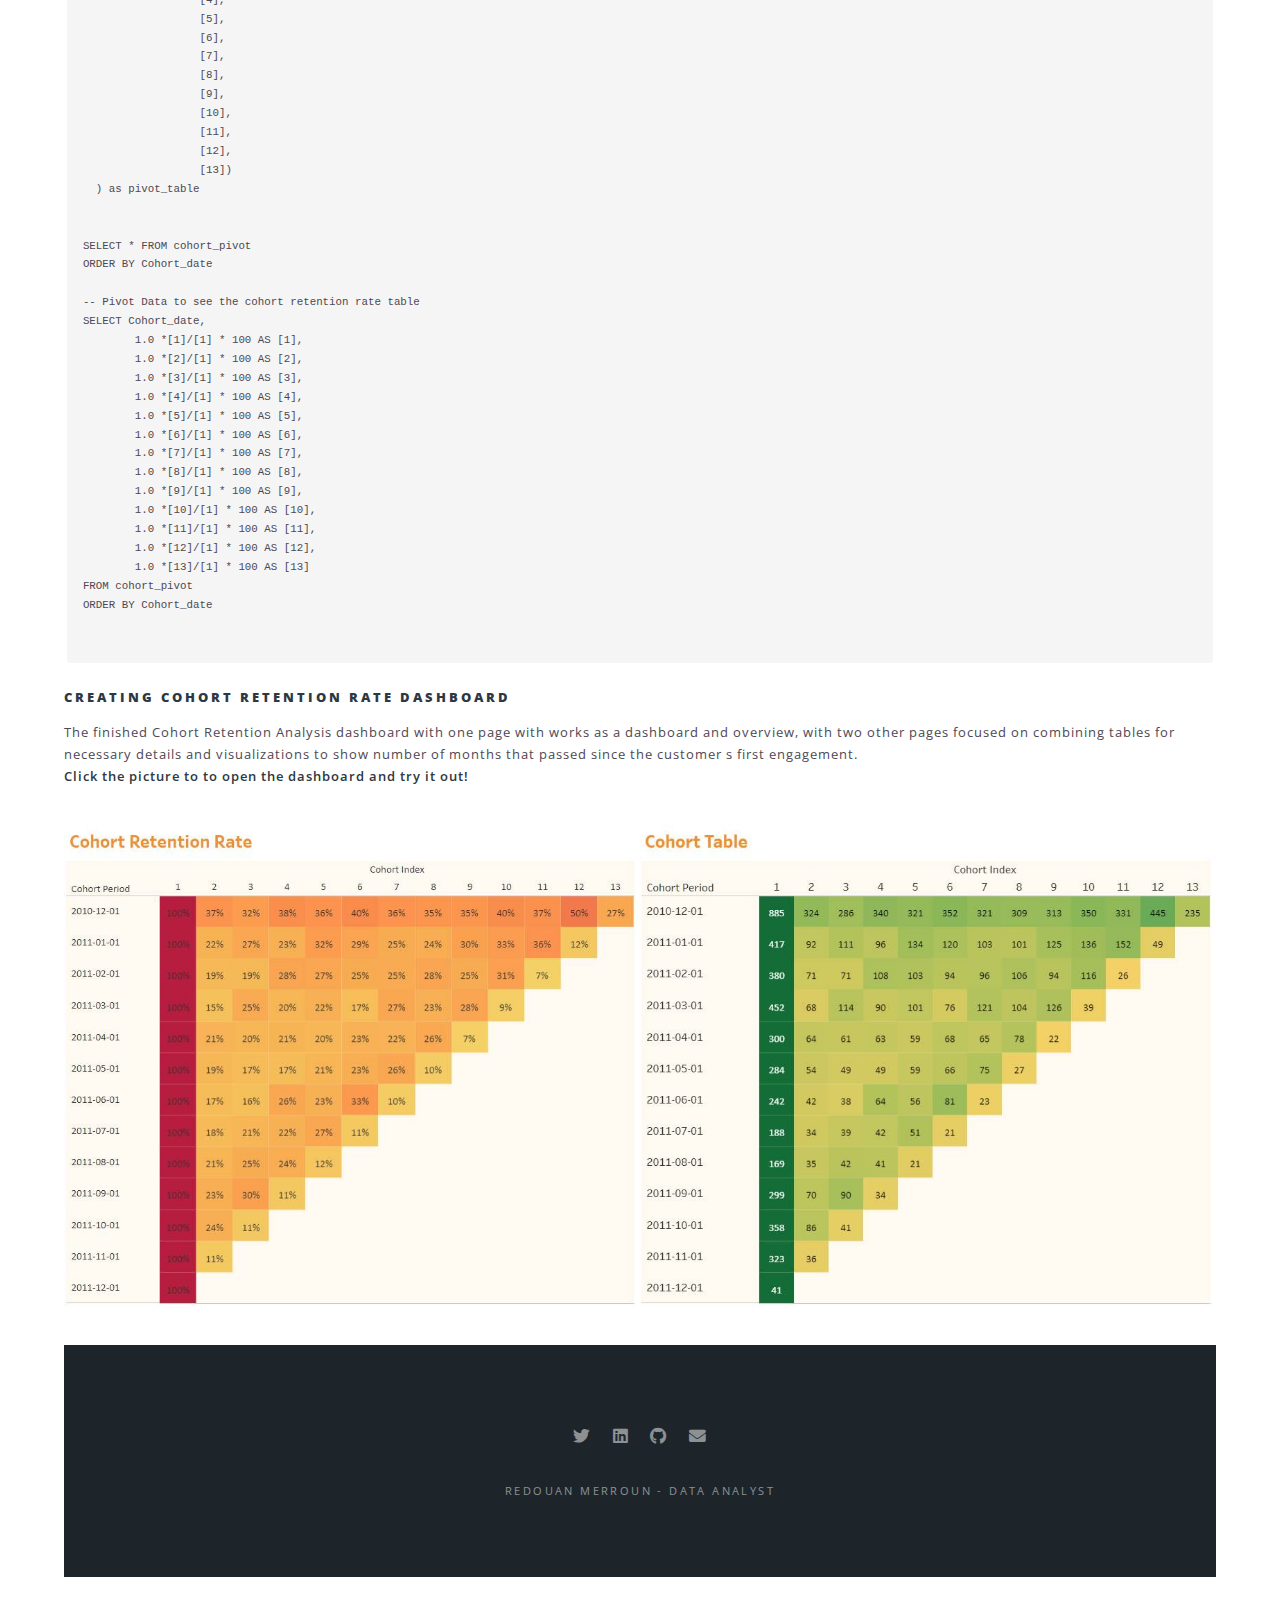
<file: profileproject2.html>
<!DOCTYPE HTML>
<!--
	Spectral by HTML5 UP
	html5up.net | @ajlkn
	Free for personal and commercial use under the CCA 3.0 license (html5up.net/license)
-->
<html>
	<head>
		<title>Portfolio Projects</title>
		<meta charset="utf-8" />
		<meta name="viewport" content="width=device-width, initial-scale=1, user-scalable=no" />
		<link rel="stylesheet" href="assets/css/main.css" />
		<noscript><link rel="stylesheet" href="assets/css/noscript.css" /></noscript>
	</head>
	<body class="is-preload">

		<!-- Page Wrapper -->
			<div id="page-wrapper">

				<!-- Header -->
					<header id="header">
						<h1><a href="profileproject2.html"><FONT style="color:white">Portfolio Projects</FONT></a></h1>
						<nav id="nav">
							<ul>
								<li class="special">
									<a href="#menu" class="menuToggle"><span><FONT style="color:white">Menu</FONT></span></a>
									<div id="menu">
										<ul>
											<li><a href="index.html">Home</a></li>
											<li><a href="About.html">about</a></li>
											<li><a href="Portfolio_Project.html">Portfolio Project-Sales Management</a></li>
											<li><a href="ProfileProject3.html">Project-PPP Analysis</a></li>
											<li><a href="ProfileProject4.html">Project- Football winner Model</a></li>

										</ul>
									</div>
								</li>
							</ul>
						</nav>
					</header>

				<!-- Main -->
					
				<article id="main">
					<header class="major">
							<div class="inner">
								<h3>Redouan Merroun <br> Portfolio</h3>
								<br>
									<p><FONT size="2pt">Data Analyst well versed in Excel, SQL, R, Tableau, Power BI.</FONT>
								
								</p>
	
							<ul>
								<a href="#one" class="more scrolly">More Projects</a>
							</ul>
							</div>
						</header>
						
						<section class="wrapper style5">
							<div class="inner">

								<section>
									<h2>Data Analyst Portfolio Project<b><br> Cohort Retention Analysis</b></h2>
									<h4>BUSINESS REQUEST & USER STORIES</h4>
									<p>The business request for this data analyst project was retention-based analysis report for marketing and sales managers, in order to provide in-depth insights into user behavior as well as website performance.
                                        Based on the request that was made from the business we following user stories were defined to fulfill delivery and ensure that acceptance criteria’s were maintained throughout the project.</p>
									<hr />

									<section>
									
										<div class="table-wrapper">
											<table>
												<thead>
													<tr>
														<th>Role</th>
														<th>Reqeust/demand</th>
														<th>User value</th>
														<th>Acceptance Criteria</th>
													</tr>
												</thead>
												<tbody>
													<tr>
														<td>Marketing Manager</td>
														<td>To get a dashboard Cohort Retention</td>
														<td>Gauge whether or not the quality of the average customer is improving throughout the customer lifecycle</td>
														<td>
															A Tableau dashboard which updates data once a month
														</td>
													</tr>
													<tr>
														<td>Sales Manager</td>
														<td>A detailed overview of cohort retention rate by time</td>
														<td>Can help reducing early customer churn</td>
														<td>A Tableau dashboard which allows me to See cohort retention rate by each period of time</td>
													</tr>
													
												</tbody>
												<tfoot>
													<tr>
														<td colspan="2"></td>
														
													</tr>
												</tfoot>
											</table>
										</div>










									<header>
										<h4>Data Cleansing & Transformation (SQL)</h4>
										
									</header>
									<p>To create the necessary data model for doing analysis and fulfilling the business needs defined in the user stories the following tables were extracted using SQL.
										One data source (online_retail) were provided in Excel format and were connected in the data model in a later step of the process
										
										Below are the SQL statements for cleansing and transforming necessary data.<br>
										<pre><code>
-- Cleaning Data
SELECT  * FROM online_retail..Online_Retail
WHERE CustomerID IS NULL
-->  135080 Records from 541909 have no customer ID
WITH onlineretail AS (
SELECT  * FROM online_retail..Online_Retail
WHERE CustomerID IS NOT NULL
)
, Quantity_price as(

-- 397882 records with quantity and price
SELECT * FROM onlineretail
WHERE Quantity > 0 AND UnitPrice > 0
)
, dup_check AS (
-- Duplicate check
SELECT * ,ROW_NUMBER() OVER (PARTITION BY InvoiceNo, StockCode, Quantity ORDER BY InvoiceDate) AS dup_flag
FROM Quantity_price
)
-- 392669 Clean data
-- 5215 duplicate records
SELECT *
INTO online_retail
FROM dup_check
WHERE dup_flag = 1
										</code></pre>

										<h4>Create Cohort Group, Cohort Index</h4><br>
<p>To create cohort table, we need to know the unique identifier and the initial Start Date, and data. in our case:<br>
	. The unique identifier: CustomerID<br>
	. The initial Start Date : First Invoice Date<br>
	. Data: Revenue Date.<br>
</p>
<p>The Cohort index in this project is representing the number of months that passed since the customers's First Purchase</p>
<h4>Create Cohort Table in SQL</h4>
<p>Below are the SQL statements to create cohort table</p>
									<pre><code>
SELECT CustomerID,
MIN(InvoiceDate) first_purchase_date,
DATEFROMPARTS(year(MIN(InvoiceDate)), month(MIN(InvoiceDate)), 1) Cohort_Date
INTO cohort
FROM online_retail
GROUP BY CustomerID
								
SELECT * FROM cohort
</code></pre>

<h4>Create Cohort Retention Rate in SQL</h4>
<p>Below are the SQL statements to create cohort Retention table</p>
<pre><code>
SELECT
mmm.*,
cohort_index = year_diff * 12 + month_diff + 1
INTO cohort_retention
 FROM
(
  
	SELECT
		mm.*,
		year_diff = Invoice_year - Cohort_year,
		month_diff = Invoice_month - Cohort_month
	FROM
		(SELECT 
			r.*,
			c.Cohort_Date,
			YEAR(r.InvoiceDate) Invoice_year,
			MONTH(r.InvoiceDate) Invoice_month,
			YEAR(c.Cohort_Date) Cohort_year,
			MONTH(c.Cohort_Date) Cohort_month
		FROM  online_retail as r
		LEFT JOIN cohort c
			ON r.CustomerID = c.CustomerID
		) mm
	) mmm
  
  
  
SELECT * FROM cohort_retention
  
-- Pivot Data to see the cohort retention table
SELECT * 
INTO cohort_pivot
FROM(
	SELECT distinct
	 CustomerID,
	 Cohort_date,
	 cohort_index
	FROM cohort_retention
  )tbl
  pivot(
	  COUNT(CustomerID)
	  FOR cohort_index IN
		  (
		  [1],
		  [2],
		  [3],
		  [4],
		  [5],
		  [6],
		  [7],
		  [8],
		  [9],
		  [10],
		  [11],
		  [12],
		  [13])
  ) as pivot_table
  
  
SELECT * FROM cohort_pivot
ORDER BY Cohort_date
  
-- Pivot Data to see the cohort retention rate table
SELECT Cohort_date, 
	1.0 *[1]/[1] * 100 AS [1], 
	1.0 *[2]/[1] * 100 AS [2],
	1.0 *[3]/[1] * 100 AS [3], 
	1.0 *[4]/[1] * 100 AS [4],
	1.0 *[5]/[1] * 100 AS [5], 
	1.0 *[6]/[1] * 100 AS [6],
	1.0 *[7]/[1] * 100 AS [7], 
	1.0 *[8]/[1] * 100 AS [8],
	1.0 *[9]/[1] * 100 AS [9], 
	1.0 *[10]/[1] * 100 AS [10],
	1.0 *[11]/[1] * 100 AS [11], 
	1.0 *[12]/[1] * 100 AS [12],
	1.0 *[13]/[1] * 100 AS [13]
FROM cohort_pivot
ORDER BY Cohort_date


</code></pre>






<h4>Creating Cohort Retention Rate Dashboard</h4>
<p>The finished Cohort Retention Analysis dashboard with one page with works as a dashboard and overview, with two other pages focused on combining tables for necessary details and visualizations to show number of months that passed since the customer s first engagement.
	<br><b>Click the picture to to open the dashboard and try it out!</b>
	<div class="row gtr-50 gtr-uniform">
		<div class="col-12"><span class="image fit"><a href="https://public.tableau.com/app/profile/redouan4374/viz/OnlineRetailCohortRetentionDahboard/CohortRetentionDashboard"><img src="images\cohort_dash.jpg" alt="" /></a></span></div>
</p>

									</section>




				<!-- Footer -->
				<footer id="footer">
					<ul class="icons">
						<li><a href="#" class="icon brands fa-twitter"><span class="label">Twitter</span></a></li>
						<li><a href="https://www.linkedin.com/in/red1-merroun-3743b27/" class="icon brands fa fa-linkedin"><span class="label">LinkedIn</span></a></li>
						<li><a href="#" class="icon brands fa fa-github"><span class="label">Github</span></a></li>
						<li><a href="mailto:red1.data.analyst@gmail.com" class="icon solid fa-envelope"><span class="label">Email</span></a></li>
					</ul>
					<ul class="copyright">
						<li>Redouan Merroun - Data Analyst</li>
					</ul>
				</footer>
			</div>

		<!-- Scripts -->
			<script src="assets/js/jquery.min.js"></script>
			<script src="assets/js/jquery.scrollex.min.js"></script>
			<script src="assets/js/jquery.scrolly.min.js"></script>
			<script src="assets/js/browser.min.js"></script>
			<script src="assets/js/breakpoints.min.js"></script>
			<script src="assets/js/util.js"></script>
			<script src="assets/js/main.js"></script>

	</body>
</html>
</file>
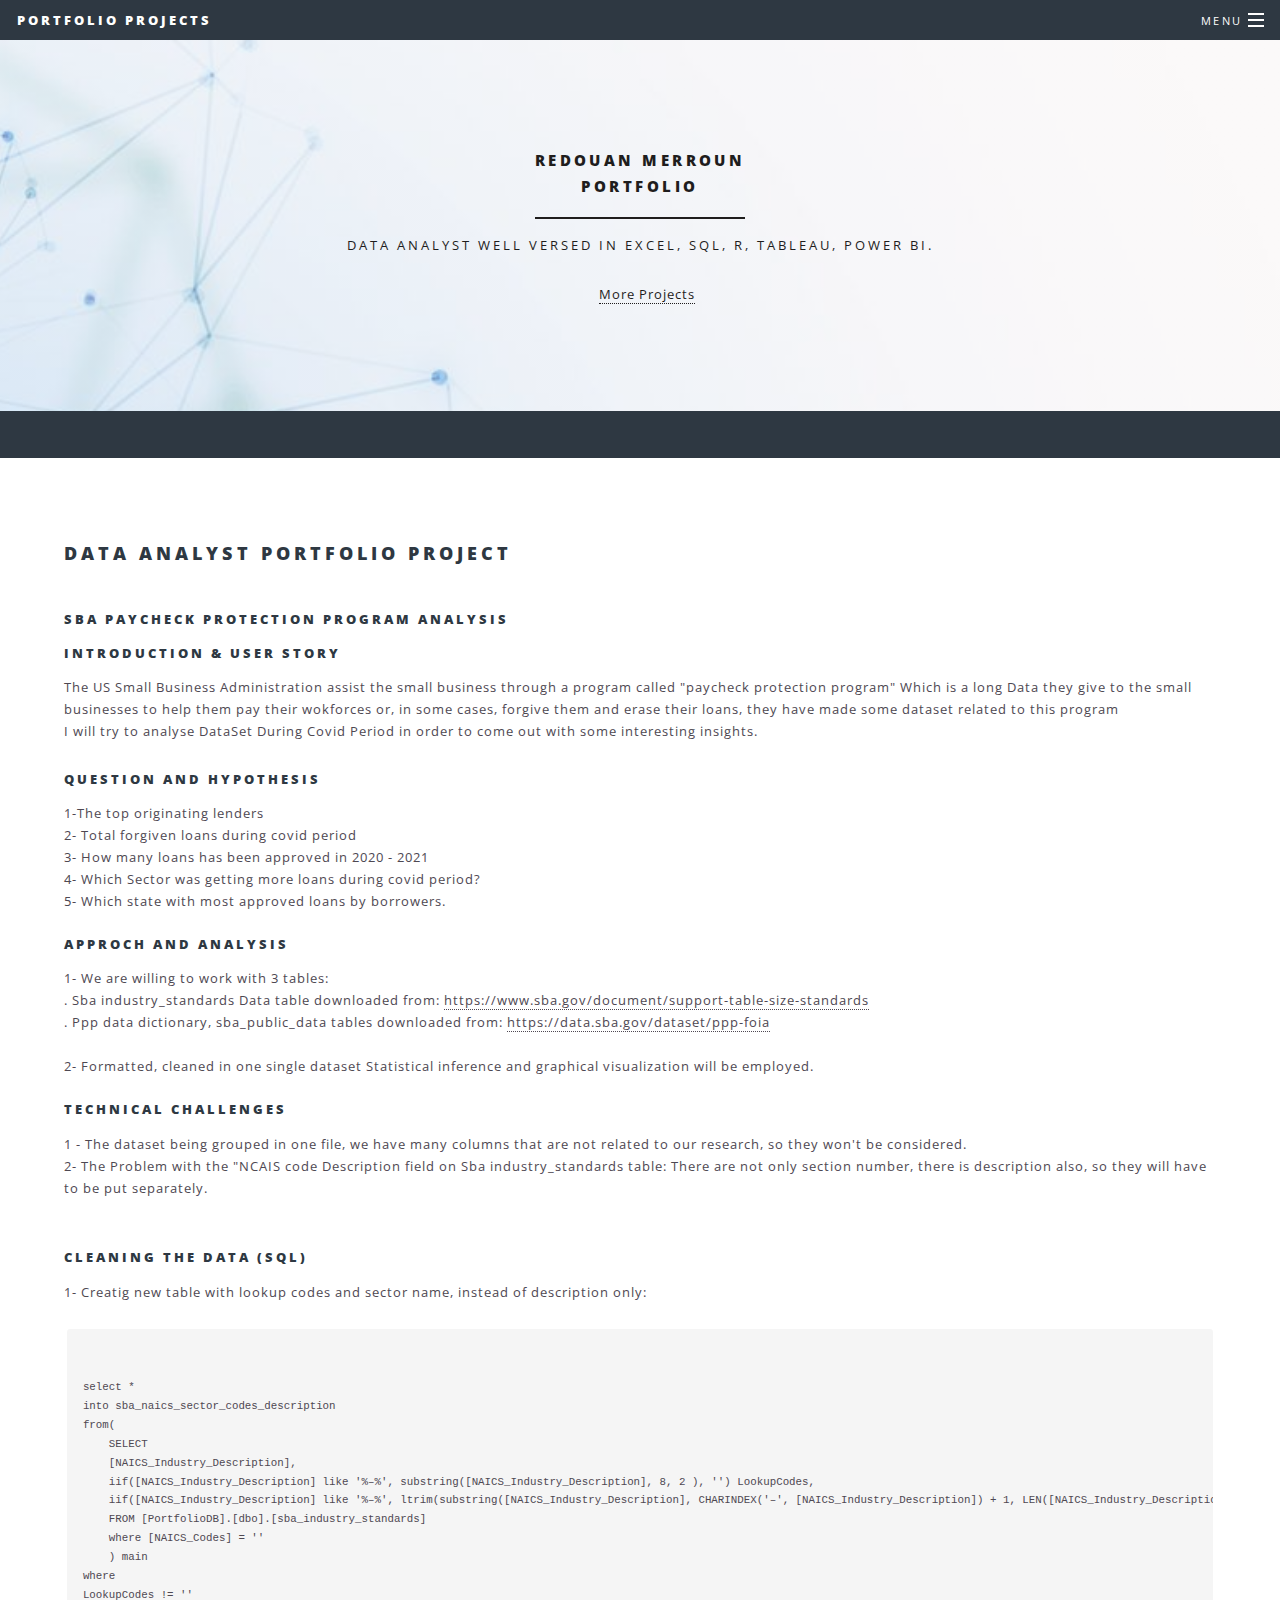
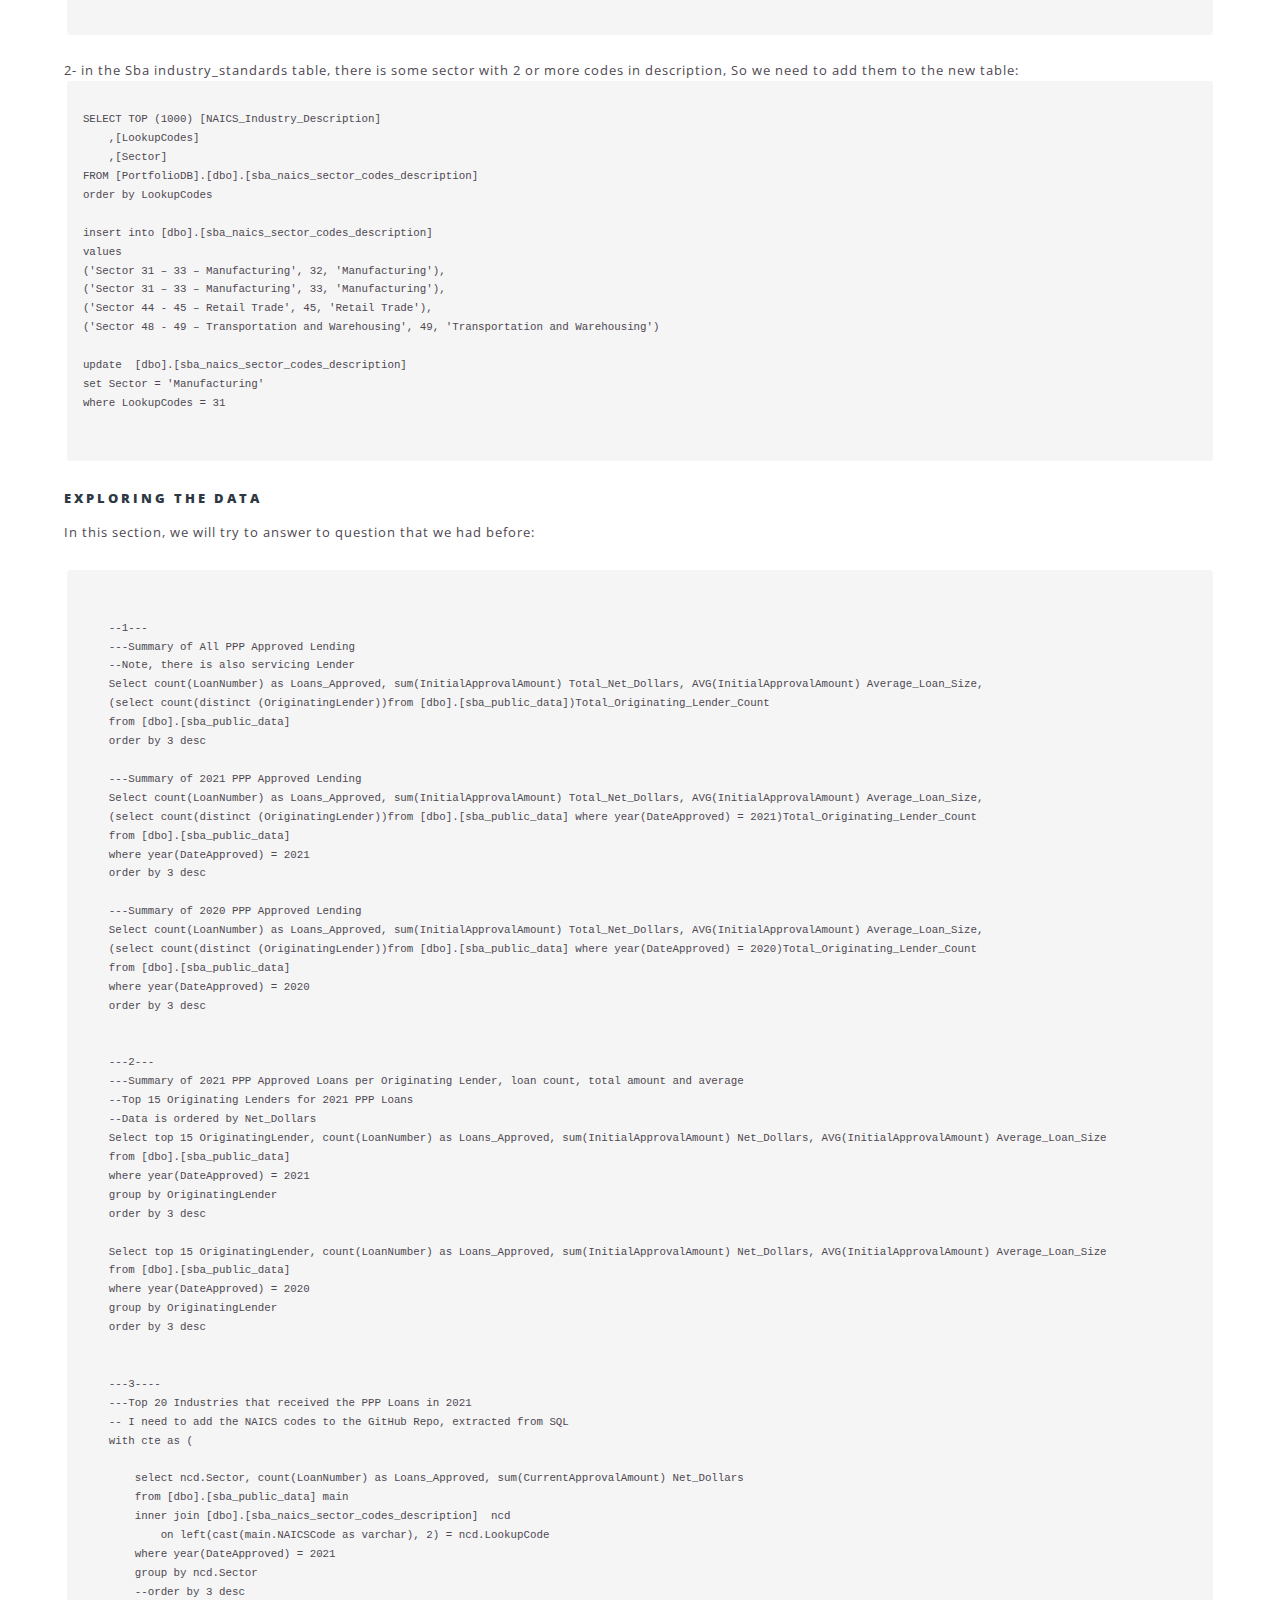
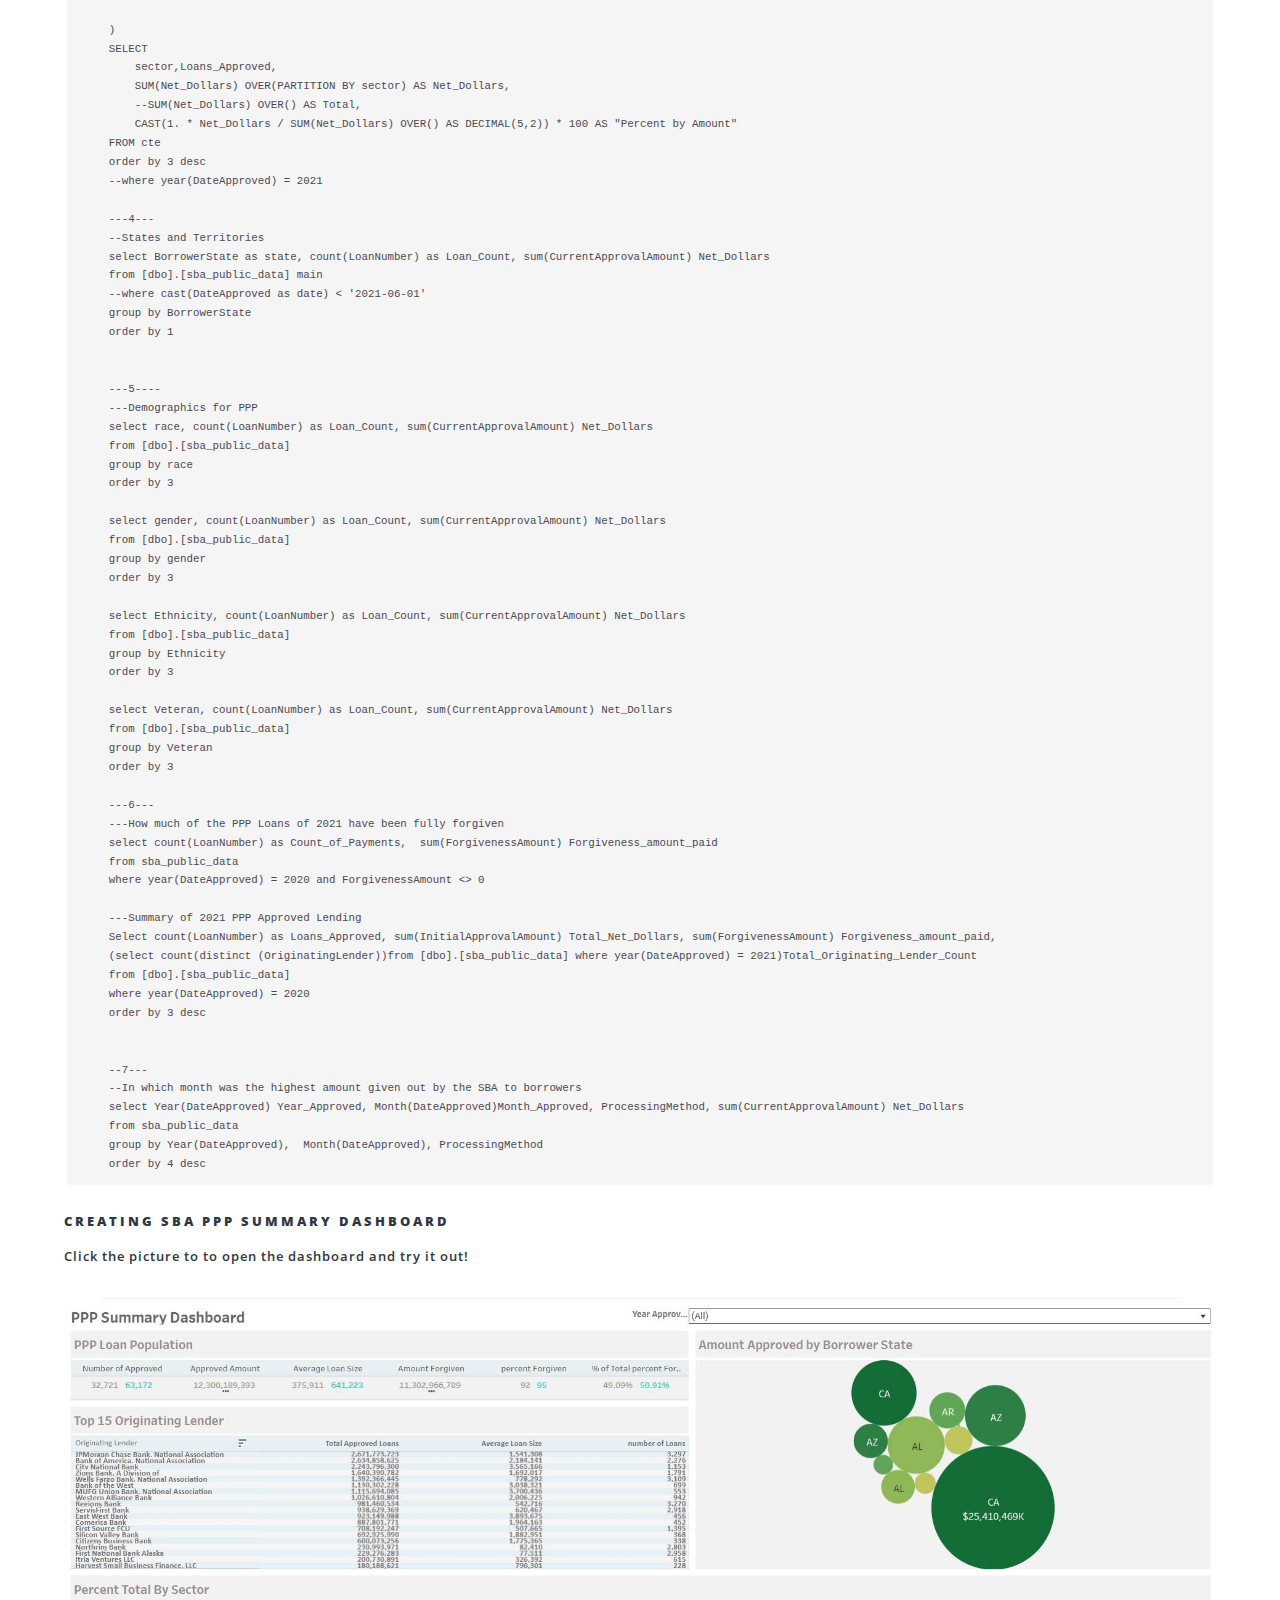
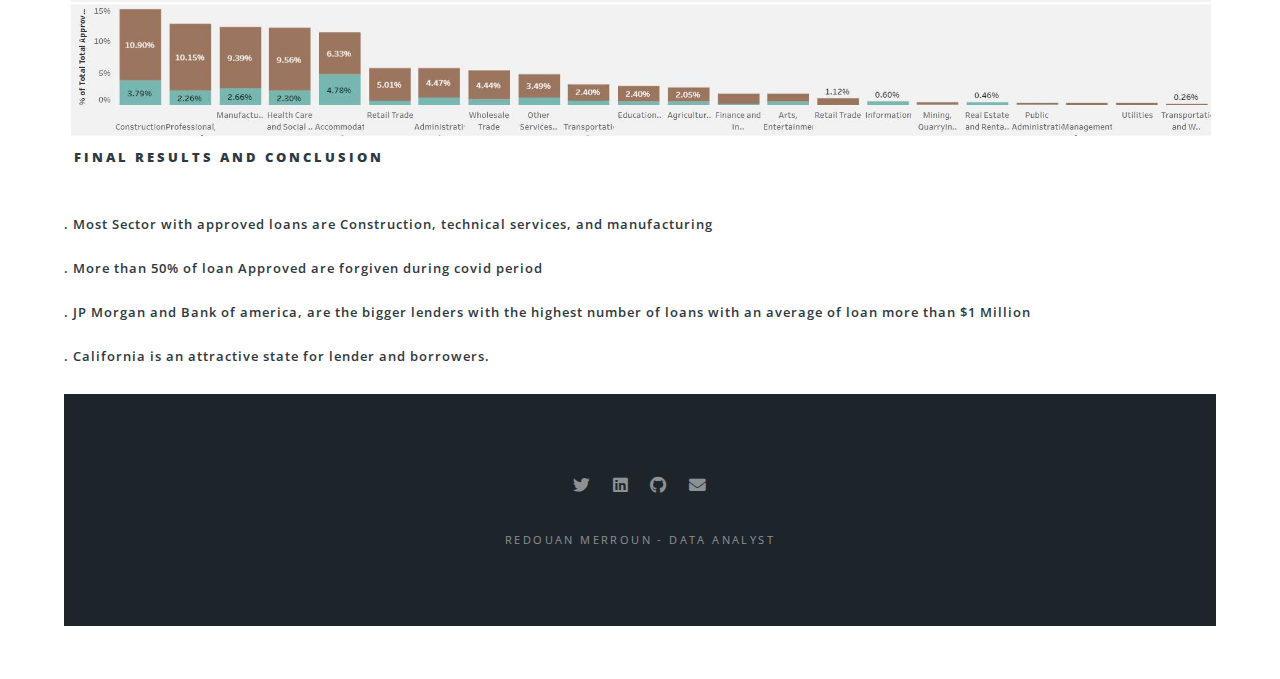
<file: ProfileProject3.html>
<!DOCTYPE HTML>
<!--
	Spectral by HTML5 UP
	html5up.net | @ajlkn
	Free for personal and commercial use under the CCA 3.0 license (html5up.net/license)
-->
<html>
	<head>
		<title>Portfolio Projects</title>
		<meta charset="utf-8" />
		<meta name="viewport" content="width=device-width, initial-scale=1, user-scalable=no" />
		<link rel="stylesheet" href="assets/css/main.css" />
		<noscript><link rel="stylesheet" href="assets/css/noscript.css" /></noscript>
	</head>
	<body class="is-preload">

		<!-- Page Wrapper -->
			<div id="page-wrapper">

				<!-- Header -->
					<header id="header">
						<h1><a href="ProfileProject3.html"><FONT style="color:white">Portfolio Projects</FONT></a></h1>
						<nav id="nav">
							<ul>
								<li class="special">
									<a href="#menu" class="menuToggle"><span><FONT style="color:white">Menu</FONT></span></a>
									<div id="menu">
										<ul>
											<li><a href="index.html">Home</a></li>
											<li><a href="About.html">about</a></li>
											<li><a href="Portfolio_Project.html">Portfolio Project-Sales Management</a></li>
											<li><a href="profileproject2.html">Project-Cohort Analysis</a></li>
											<li><a href="ProfileProject4.html">Project- Football winner Model</a></li>

										</ul>
									</div>
								</li>
							</ul>
						</nav>
					</header>

				<!-- Main -->
					
				<article id="main">
					<header class="major">
							<div class="inner">
								<h3>Redouan Merroun <br> Portfolio</h3>
								<br>
									<p><FONT size="2pt">Data Analyst well versed in Excel, SQL, R, Tableau, Power BI.</FONT>
								
								</p>
	
							<ul>
								<a href="#one" class="more scrolly">More Projects</a>
							</ul>
							</div>
						</header>
						
						<section class="wrapper style5">
							<div class="inner">

								<section>
									<h2>Data Analyst Portfolio Project</h2><br> <h4>SBA paycheck protection program Analysis</h4>
									<h4>Introduction & User Story</h4>
									<p> The US Small Business Administration assist the small business through a program called "paycheck protection program" Which is a long Data they give to the small businesses to help them pay their wokforces or, in some cases, forgive them and erase their loans, they have made some dataset related to this program<br> I will try to analyse DataSet During Covid Period in order to come out with some interesting insights.
                                    <h4>Question and hypothesis</h4>
1-The top originating lenders<br>
2- Total forgiven loans during covid period<br>
3- How many loans has been approved in 2020 - 2021<br>
4- Which Sector was getting more loans during covid period?<br>
5- Which state with most approved loans by borrowers.<br><br>
                                    <h4>Approch and Analysis</h4>
1- We are willing to work with 3 tables:<br>
    . Sba industry_standards Data table downloaded from: <a href="https://www.sba.gov/document/support-table-size-standards">https://www.sba.gov/document/support-table-size-standards</a><br>
    
    . Ppp data dictionary, sba_public_data tables downloaded from: <a href="https://data.sba.gov/dataset/ppp-foia">https://data.sba.gov/dataset/ppp-foia</a><br>
    <br>
                                   
2- Formatted, cleaned in one single dataset
Statistical inference and graphical visualization will be employed.<br><br>
<h4>Technical Challenges</h4>
1 - The dataset being grouped in one file, we have many columns that are not related to our research, so they won't be considered.<br>

2- The Problem with the "NCAIS code Description field on Sba industry_standards table: There are not only section number, there is description also, so they will have to be put separately.<br><br>
                                    </p>



                              
                                    <h4>CLEANING THE DATA (SQL)</h4>
                                    <p>
                                        1- Creatig new table with lookup codes and sector name, instead of description only:<br>
                                        <pre><code>

select *
into sba_naics_sector_codes_description 
from(
    SELECT 
    [NAICS_Industry_Description],
    iif([NAICS_Industry_Description] like '%–%', substring([NAICS_Industry_Description], 8, 2 ), '') LookupCodes,
    iif([NAICS_Industry_Description] like '%–%', ltrim(substring([NAICS_Industry_Description], CHARINDEX('–', [NAICS_Industry_Description]) + 1, LEN([NAICS_Industry_Description]) )), '') Sector
    FROM [PortfolioDB].[dbo].[sba_industry_standards]
    where [NAICS_Codes] = ''
    ) main
where 
LookupCodes != ''
                                        </code></pre>
2- in the Sba industry_standards table, there is some sector with 2 or more codes in description, So we need to add them to the new table:<br>
<pre><code>
SELECT TOP (1000) [NAICS_Industry_Description]
    ,[LookupCodes]
    ,[Sector]
FROM [PortfolioDB].[dbo].[sba_naics_sector_codes_description]
order by LookupCodes

insert into [dbo].[sba_naics_sector_codes_description]
values 
('Sector 31 – 33 – Manufacturing', 32, 'Manufacturing'), 
('Sector 31 – 33 – Manufacturing', 33, 'Manufacturing'), 
('Sector 44 - 45 – Retail Trade', 45, 'Retail Trade'),
('Sector 48 - 49 – Transportation and Warehousing', 49, 'Transportation and Warehousing')

update  [dbo].[sba_naics_sector_codes_description]
set Sector = 'Manufacturing'
where LookupCodes = 31


</code></pre>



                                </p>
                                <h4>Exploring The Data</h4>
<p>
    In this section, we will try to answer to question that we had before:<br>
<pre><code>

    --1---
    ---Summary of All PPP Approved Lending
    --Note, there is also servicing Lender
    Select count(LoanNumber) as Loans_Approved, sum(InitialApprovalAmount) Total_Net_Dollars, AVG(InitialApprovalAmount) Average_Loan_Size, 
    (select count(distinct (OriginatingLender))from [dbo].[sba_public_data])Total_Originating_Lender_Count
    from [dbo].[sba_public_data]
    order by 3 desc
    
    ---Summary of 2021 PPP Approved Lending
    Select count(LoanNumber) as Loans_Approved, sum(InitialApprovalAmount) Total_Net_Dollars, AVG(InitialApprovalAmount) Average_Loan_Size, 
    (select count(distinct (OriginatingLender))from [dbo].[sba_public_data] where year(DateApproved) = 2021)Total_Originating_Lender_Count
    from [dbo].[sba_public_data]
    where year(DateApproved) = 2021
    order by 3 desc
    
    ---Summary of 2020 PPP Approved Lending
    Select count(LoanNumber) as Loans_Approved, sum(InitialApprovalAmount) Total_Net_Dollars, AVG(InitialApprovalAmount) Average_Loan_Size, 
    (select count(distinct (OriginatingLender))from [dbo].[sba_public_data] where year(DateApproved) = 2020)Total_Originating_Lender_Count
    from [dbo].[sba_public_data]
    where year(DateApproved) = 2020
    order by 3 desc
    
    
    ---2---
    ---Summary of 2021 PPP Approved Loans per Originating Lender, loan count, total amount and average
    --Top 15 Originating Lenders for 2021 PPP Loans
    --Data is ordered by Net_Dollars
    Select top 15 OriginatingLender, count(LoanNumber) as Loans_Approved, sum(InitialApprovalAmount) Net_Dollars, AVG(InitialApprovalAmount) Average_Loan_Size
    from [dbo].[sba_public_data]
    where year(DateApproved) = 2021
    group by OriginatingLender
    order by 3 desc
    
    Select top 15 OriginatingLender, count(LoanNumber) as Loans_Approved, sum(InitialApprovalAmount) Net_Dollars, AVG(InitialApprovalAmount) Average_Loan_Size
    from [dbo].[sba_public_data]
    where year(DateApproved) = 2020
    group by OriginatingLender
    order by 3 desc
    
    
    ---3----
    ---Top 20 Industries that received the PPP Loans in 2021
    -- I need to add the NAICS codes to the GitHub Repo, extracted from SQL
    with cte as (
    
        select ncd.Sector, count(LoanNumber) as Loans_Approved, sum(CurrentApprovalAmount) Net_Dollars
        from [dbo].[sba_public_data] main
        inner join [dbo].[sba_naics_sector_codes_description]  ncd
            on left(cast(main.NAICSCode as varchar), 2) = ncd.LookupCode
        where year(DateApproved) = 2021 
        group by ncd.Sector
        --order by 3 desc
    
    )
    SELECT 
        sector,Loans_Approved,
        SUM(Net_Dollars) OVER(PARTITION BY sector) AS Net_Dollars,
        --SUM(Net_Dollars) OVER() AS Total,
        CAST(1. * Net_Dollars / SUM(Net_Dollars) OVER() AS DECIMAL(5,2)) * 100 AS "Percent by Amount"  
    FROM cte  
    order by 3 desc
    --where year(DateApproved) = 2021 
    
    ---4---
    --States and Territories
    select BorrowerState as state, count(LoanNumber) as Loan_Count, sum(CurrentApprovalAmount) Net_Dollars
    from [dbo].[sba_public_data] main
    --where cast(DateApproved as date) < '2021-06-01'
    group by BorrowerState
    order by 1
    
    
    ---5----
    ---Demographics for PPP
    select race, count(LoanNumber) as Loan_Count, sum(CurrentApprovalAmount) Net_Dollars
    from [dbo].[sba_public_data]
    group by race
    order by 3
    
    select gender, count(LoanNumber) as Loan_Count, sum(CurrentApprovalAmount) Net_Dollars
    from [dbo].[sba_public_data]
    group by gender
    order by 3
    
    select Ethnicity, count(LoanNumber) as Loan_Count, sum(CurrentApprovalAmount) Net_Dollars
    from [dbo].[sba_public_data]
    group by Ethnicity
    order by 3
    
    select Veteran, count(LoanNumber) as Loan_Count, sum(CurrentApprovalAmount) Net_Dollars
    from [dbo].[sba_public_data]
    group by Veteran
    order by 3
    
    ---6---
    ---How much of the PPP Loans of 2021 have been fully forgiven
    select count(LoanNumber) as Count_of_Payments,  sum(ForgivenessAmount) Forgiveness_amount_paid
    from sba_public_data
    where year(DateApproved) = 2020 and ForgivenessAmount <> 0
    
    ---Summary of 2021 PPP Approved Lending
    Select count(LoanNumber) as Loans_Approved, sum(InitialApprovalAmount) Total_Net_Dollars, sum(ForgivenessAmount) Forgiveness_amount_paid,
    (select count(distinct (OriginatingLender))from [dbo].[sba_public_data] where year(DateApproved) = 2021)Total_Originating_Lender_Count
    from [dbo].[sba_public_data]
    where year(DateApproved) = 2020 
    order by 3 desc
    
    
    --7---
    --In which month was the highest amount given out by the SBA to borrowers
    select Year(DateApproved) Year_Approved, Month(DateApproved)Month_Approved, ProcessingMethod, sum(CurrentApprovalAmount) Net_Dollars
    from sba_public_data
    group by Year(DateApproved),  Month(DateApproved), ProcessingMethod
    order by 4 desc
</code></pre>

</p>
<h4>CREATING SBA PPP Summary Dashboard</h4><p>
<b>Click the picture to to open the dashboard and try it out!</b>
<div class="row gtr-50 gtr-uniform">
		<div class="col-12"><span class="image fit"><a href="https://public.tableau.com/app/profile/redouan4374/viz/SBA-PPPSummarydashboard/PPPSummaryDash"><img src="images\sba.jpg" alt="" /></a></span></div>
</p>
<br>
<br>
<h4>Final Results and Conclusion</h4><p><br><b>
    . Most Sector with approved loans are Construction, technical services, and manufacturing<br><br>
    . More than 50% of loan Approved are forgiven during covid period<br><br>
    . JP Morgan and Bank of america, are the bigger lenders with the highest number of loans with an average of loan more than $1 Million<br><br>
    . California is an attractive state for lender and borrowers.<br></b>
</p>


									</section>




				<!-- Footer -->
				<footer id="footer">
					<ul class="icons">
						<li><a href="#" class="icon brands fa-twitter"><span class="label">Twitter</span></a></li>
						<li><a href="https://www.linkedin.com/in/red1-merroun-3743b27/" class="icon brands fa fa-linkedin"><span class="label">LinkedIn</span></a></li>
						<li><a href="#" class="icon brands fa fa-github"><span class="label">Github</span></a></li>
						<li><a href="mailto:red1.data.analyst@gmail.com" class="icon solid fa-envelope"><span class="label">Email</span></a></li>
					</ul>
					<ul class="copyright">
						<li>Redouan Merroun - Data Analyst</li>
					</ul>
				</footer>
			</div>

		<!-- Scripts -->
			<script src="assets/js/jquery.min.js"></script>
			<script src="assets/js/jquery.scrollex.min.js"></script>
			<script src="assets/js/jquery.scrolly.min.js"></script>
			<script src="assets/js/browser.min.js"></script>
			<script src="assets/js/breakpoints.min.js"></script>
			<script src="assets/js/util.js"></script>
			<script src="assets/js/main.js"></script>

	</body>
</html>
</file>
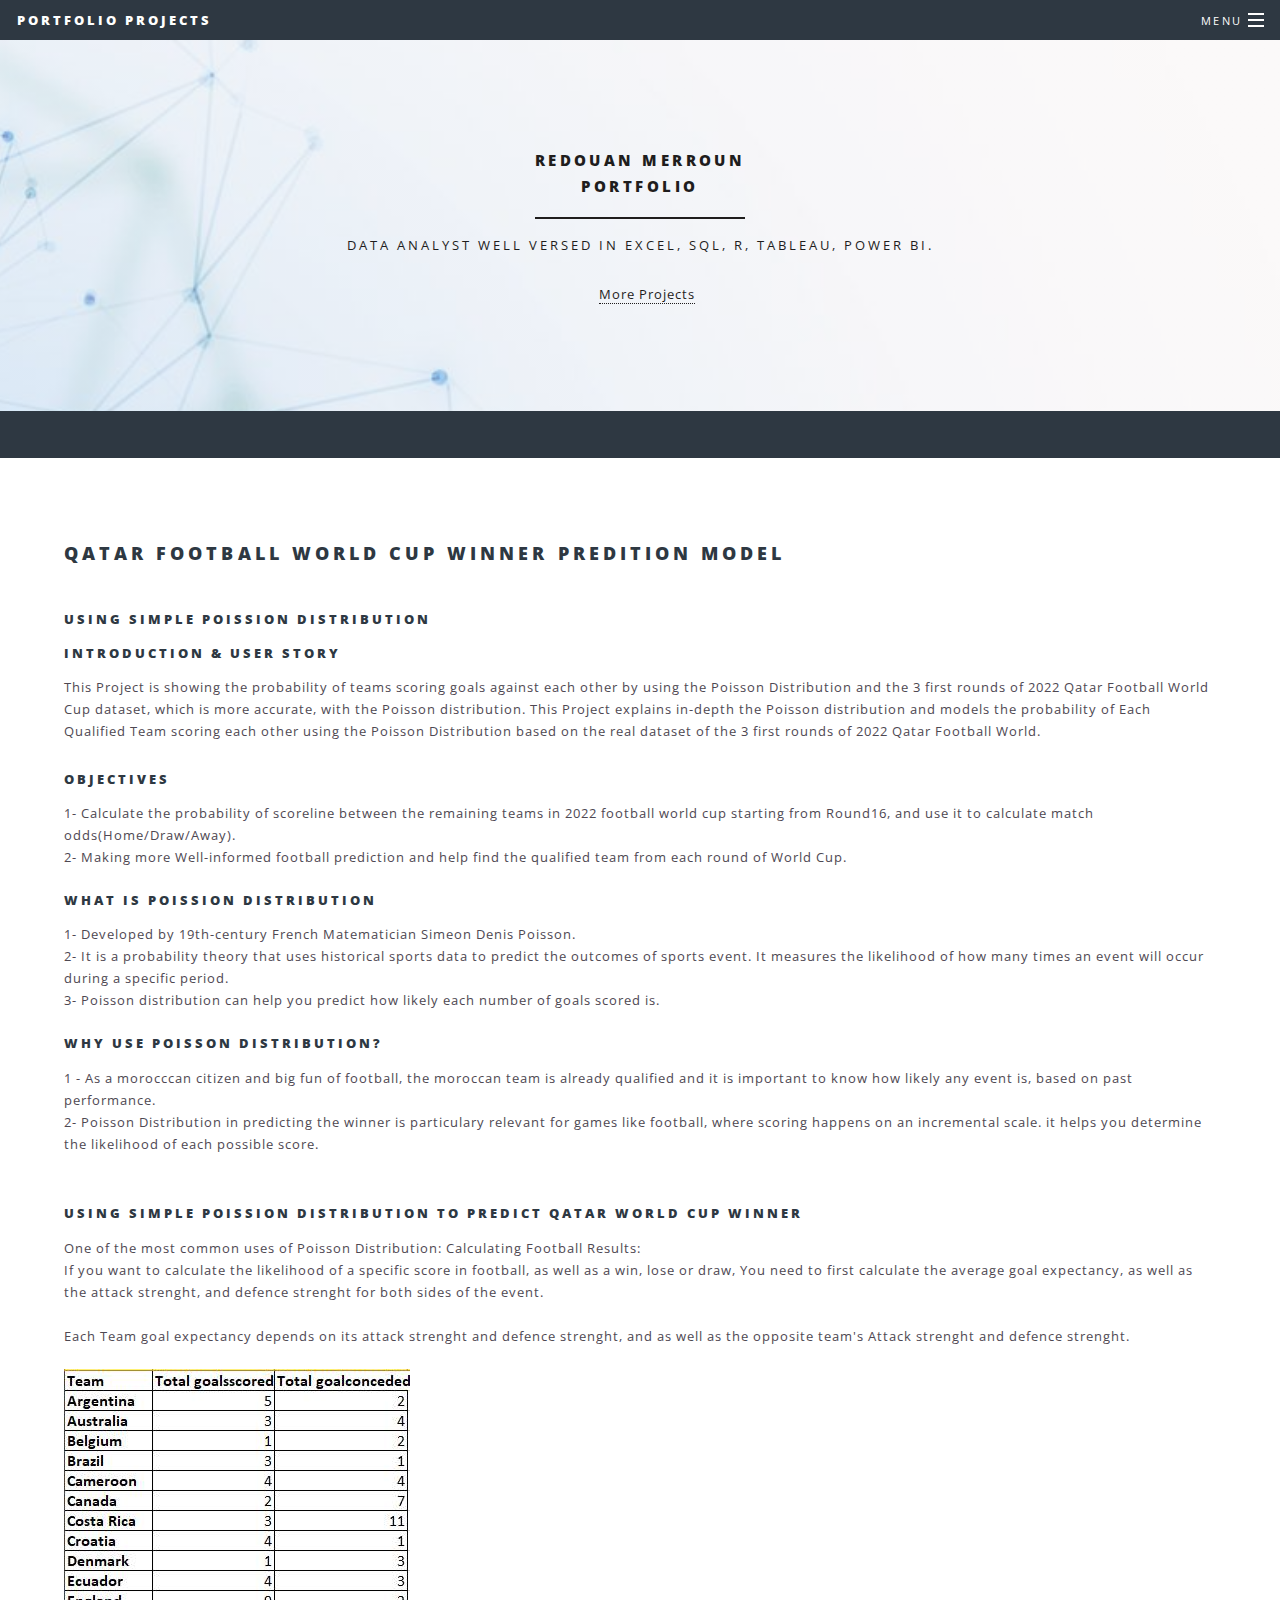
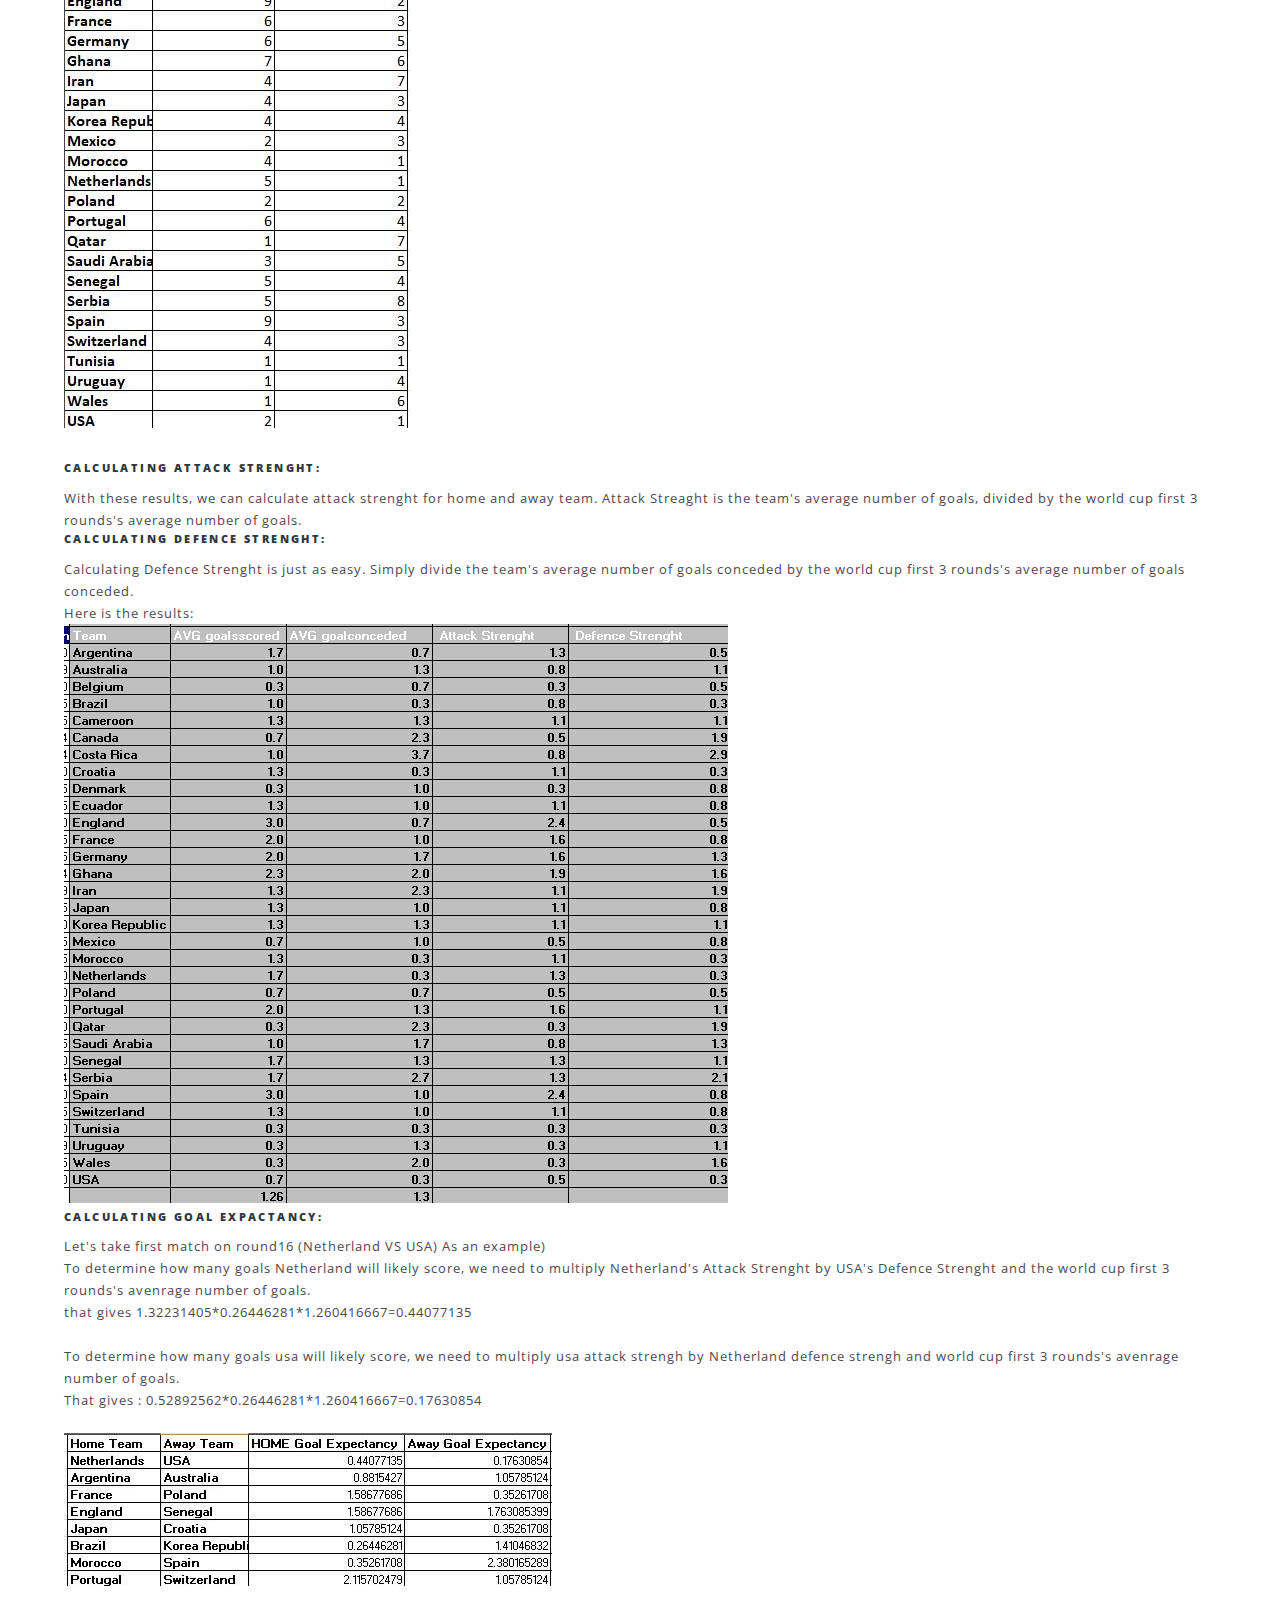
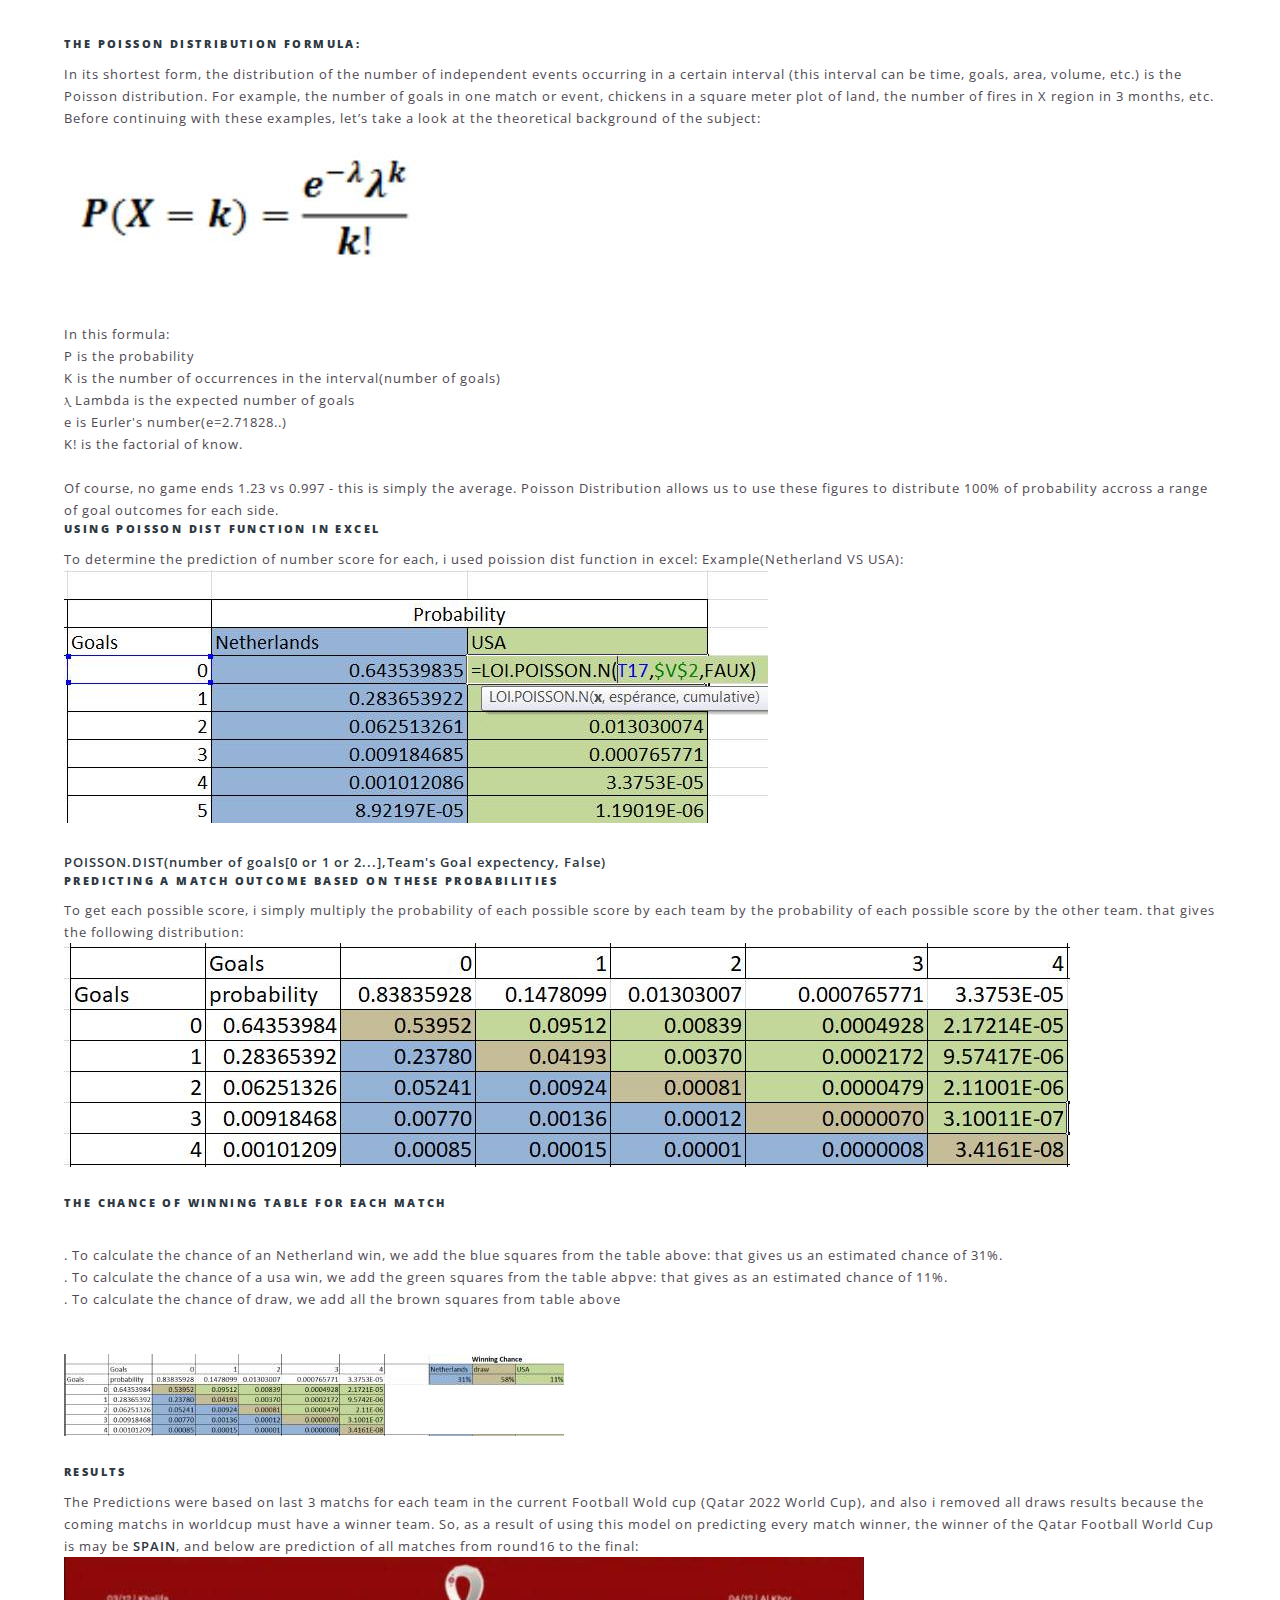
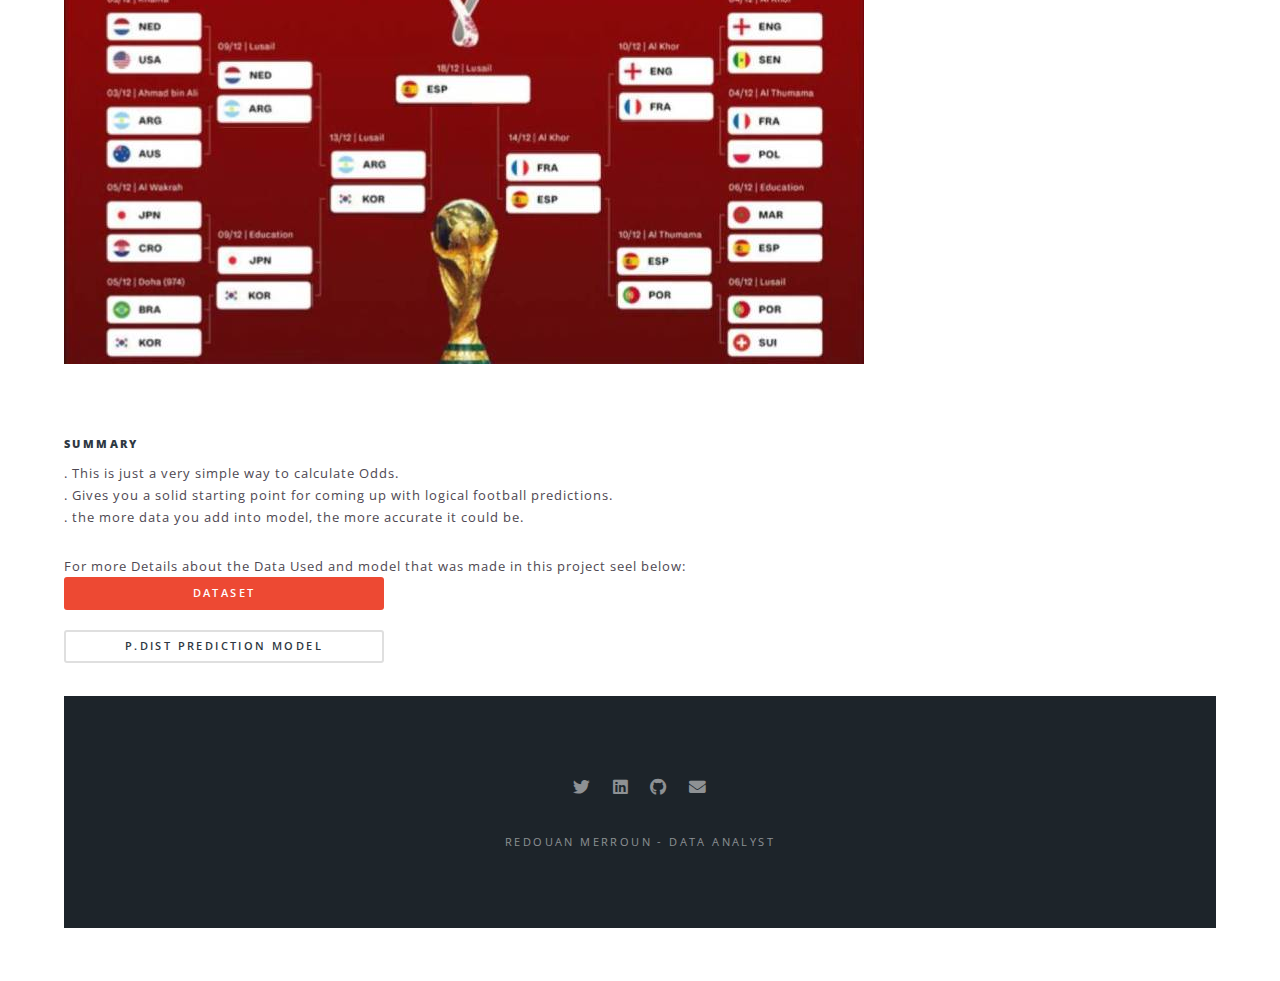
<file: ProfileProject4.html>
<!DOCTYPE HTML>
<!--
	Spectral by HTML5 UP
	html5up.net | @ajlkn
	Free for personal and commercial use under the CCA 3.0 license (html5up.net/license)
-->
<html>
	<head>
		<title>Portfolio Projects</title>
		<meta charset="utf-8" />
		<meta name="viewport" content="width=device-width, initial-scale=1, user-scalable=no" />
		<link rel="stylesheet" href="assets/css/main.css" />
		<noscript><link rel="stylesheet" href="assets/css/noscript.css" /></noscript>
	</head>
	<body class="is-preload">

		<!-- Page Wrapper -->
			<div id="page-wrapper">

				<!-- Header -->
					<header id="header">
						<h1><a href="ProfileProject4.html"><FONT style="color:white">Portfolio Projects</FONT></a></h1>
						<nav id="nav">
							<ul>
								<li class="special">
									<a href="#menu" class="menuToggle"><span><FONT style="color:white">Menu</FONT></span></a>
									<div id="menu">
										<ul>
											<li><a href="index.html">Home</a></li>
											<li><a href="About.html">about</a></li>
											<li><a href="Portfolio_Project.html">Portfolio Project-Sales Management</a></li>
											<li><a href="profileproject2.html">Project-Cohort Analysis</a></li>
											<li><a href="ProfileProject3.html">Project-PPP Analysis</a></li>

										</ul>
									</div>
								</li>
							</ul>
						</nav>
					</header>

				<!-- Main -->
					
				<article id="main">
					<header class="major">
							<div class="inner">
								<h3>Redouan Merroun <br> Portfolio</h3>
								<br>
									<p><FONT size="2pt">Data Analyst well versed in Excel, SQL, R, Tableau, Power BI.</FONT>
								
								</p>
	
							<ul>
								<a href="#one" class="more scrolly">More Projects</a>
							</ul>
							</div>
						</header>
						
						<section class="wrapper style5">
							<div class="inner">

								<section>
									<h2>Qatar Football world cup winner predition Model</h2><br> <h4> using simple Poission Distribution</h4>
									<h4>Introduction & User Story</h4>
									<p> This Project is showing the probability of teams scoring goals against each other by using the Poisson Distribution and the 3 first rounds of 2022 Qatar Football World Cup dataset, which is more accurate, with the Poisson distribution. This Project explains in-depth the Poisson distribution and models the probability of Each Qualified Team scoring each other using the Poisson Distribution based on the real dataset of the 3 first rounds of 2022 Qatar Football World.<br>
                                    <h4>Objectives</h4>
1- Calculate the probability of scoreline between the remaining teams in 2022 football world cup starting from Round16, and use it to calculate match odds(Home/Draw/Away).<br>
2- Making more Well-informed football prediction and help find the qualified team from each round of World Cup.<br>
<br>
                                    <h4>What is Poission Distribution</h4>
1- Developed by 19th-century French Matematician Simeon Denis Poisson.<br>
2- It is a probability theory that uses historical sports data to predict the outcomes of sports event. It measures the likelihood of how many times an event will occur during a specific period.<br>
3- Poisson distribution can help you predict how likely each number of goals scored is.<br>
<br>
<h4>Why use Poisson Distribution?</h4>
1 - As a morocccan citizen and big fun of football, the moroccan team is already qualified and it is important to know how likely any event is, based on past performance.<br>

2- Poisson Distribution in predicting the winner is particulary relevant for games like football, where scoring happens on an incremental scale. it helps you determine the likelihood of each possible score.<br><br>
</p>                               
<h4>Using simple Poission Distribution to predict Qatar World Cup Winner </h4>
<p>One of the most common uses of Poisson Distribution: Calculating Football Results:<br>

If you want to calculate the likelihood of a specific score in football, as well as a win, lose or draw, You need to first calculate the average goal expectancy, as well as the attack strenght, and defence strenght for both sides of the event.<br><br>
Each Team goal expectancy depends on its attack strenght and defence strenght, and as well as the opposite team's Attack strenght and defence strenght.<br><br>
<img src="images/Total Goals Scored and conceded.jpg">

<h5>Calculating Attack Strenght:</h5>
With these results, we can calculate attack strenght for home and away team. Attack Streaght is the team's average number of goals, divided by the world cup first 3 rounds's average number of goals.<br>
<h5>Calculating Defence Strenght:</h5>
Calculating Defence Strenght is just as easy. Simply divide the team's average number of goals conceded by the world cup first 3 rounds's average number of goals conceded.<br>
Here is the results:<br>
<img src="images/attack and defence strenght.jpg">

<h5>Calculating Goal Expactancy:</h5>

Let's take first match on round16 (Netherland VS USA) As an example)<br>
To determine how many goals Netherland will likely score, we need to multiply Netherland's Attack Strenght by USA's Defence Strenght and the world cup first 3 rounds's avenrage number of goals.<br>

that gives 1.32231405*0.26446281*1.260416667=0.44077135<br><br>

To determine how many goals usa will likely score, we need to multiply usa attack strengh by Netherland defence strengh and world cup first 3 rounds's avenrage number of goals.<br>

That gives : 0.52892562*0.26446281*1.260416667=0.17630854<br><br>
<img src="images/expectency.jpg"><br><br><br>

<h5>The poisson Distribution Formula:</h5>

In its shortest form, the distribution of the number of independent events occurring in a certain interval (this interval can be time, goals, area, volume, etc.) is the Poisson distribution. For example, the number of goals in one match or event, chickens in a square meter plot of land, the number of fires in X region in 3 months, etc. Before continuing with these examples, let’s take a look at the theoretical background of the subject:<br>
<img src="images/ppoisson formula.jpg"><br><br>

In this formula:<br>
P is the probability<br>
K is the number of occurrences in the interval(number of goals)<br>
ⲗ Lambda is the expected number of goals<br>
e is Eurler's number(e=2.71828..)<br>
K! is the factorial of know.<br><br>
Of course, no game ends 1.23 vs 0.997 - this is simply the average. Poisson Distribution allows us to use these figures to distribute 100% of probability accross a range of goal outcomes for each side.
<h5>Using Poisson Dist Function in excel</h5>
To determine the prediction of number score for each, i used poission dist function in excel:
Example(Netherland VS USA):
<img src="images/poisson results.jpg"><br><br>
<b>POISSON.DIST(number of goals[0 or 1 or 2...],Team's Goal expectency, False)</b><br>
<h5>Predicting a match outcome based on these probabilities</h5>
To get each possible score, i simply multiply the probability of each possible score by each team by the probability of each possible score by the other team. that gives the following distribution:
<br>
<img src="images/tableau.jpg"><br><br>
<h5>The chance of winning table for each match</h5><br>
. To calculate the chance of an Netherland win, we add the blue squares from the table above: that gives us an estimated chance of 31%.<br>
. To calculate the chance of a usa win, we add the green squares from the table abpve: that gives as an estimated chance of 11%.<br>
. To calculate the chance of draw, we add all the brown squares from table above<br>
<br><br>
<img src="images/chances.jpg"><br><br>

<h5>Results</h5>
The Predictions were based on last 3 matchs for each team in the current Football Wold cup (Qatar 2022 World Cup), and also i removed all draws results because the coming matchs in worldcup must have a winner team.
So, as a result of using this model on predicting every match winner, the winner of the Qatar Football World Cup is may be <b>SPAIN</b>, and below are prediction of all matches from round16 to the final:<br>
<img src="images/wordl caup map (2).jpg"><br><br><br><br>
<h5>Summary</h5>

. This is just a very simple way to calculate Odds.<br>
. Gives you a solid starting point for coming up with logical football predictions.<br>
. the more data you add into model, the more accurate it could be.<br>
</p>
For more Details about the Data Used and model that was made in this project seel below:<br>
<ul class="actions stacked">
    <li><a href="images/fifa-world-cup-2022-fixture-beta.xlsx" class="button fit primary">Dataset</a></li>
    <li><a href="images/fifa-world-cup-2022-winning prediction.xlsx" class="button fit">P.Dist Prediction model</a></li>
</ul>

									</section>




				<!-- Footer -->
				<footer id="footer">
					<ul class="icons">
						<li><a href="#" class="icon brands fa-twitter"><span class="label">Twitter</span></a></li>
						<li><a href="https://www.linkedin.com/in/red1-merroun-3743b27/" class="icon brands fa fa-linkedin"><span class="label">LinkedIn</span></a></li>
						<li><a href="#" class="icon brands fa fa-github"><span class="label">Github</span></a></li>
						<li><a href="mailto:red1.data.analyst@gmail.com" class="icon solid fa-envelope"><span class="label">Email</span></a></li>
					</ul>
					<ul class="copyright">
						<li>Redouan Merroun - Data Analyst</li>
					</ul>
				</footer>
			</div>

		<!-- Scripts -->
			<script src="assets/js/jquery.min.js"></script>
			<script src="assets/js/jquery.scrollex.min.js"></script>
			<script src="assets/js/jquery.scrolly.min.js"></script>
			<script src="assets/js/browser.min.js"></script>
			<script src="assets/js/breakpoints.min.js"></script>
			<script src="assets/js/util.js"></script>
			<script src="assets/js/main.js"></script>

	</body>
</html>
</file>
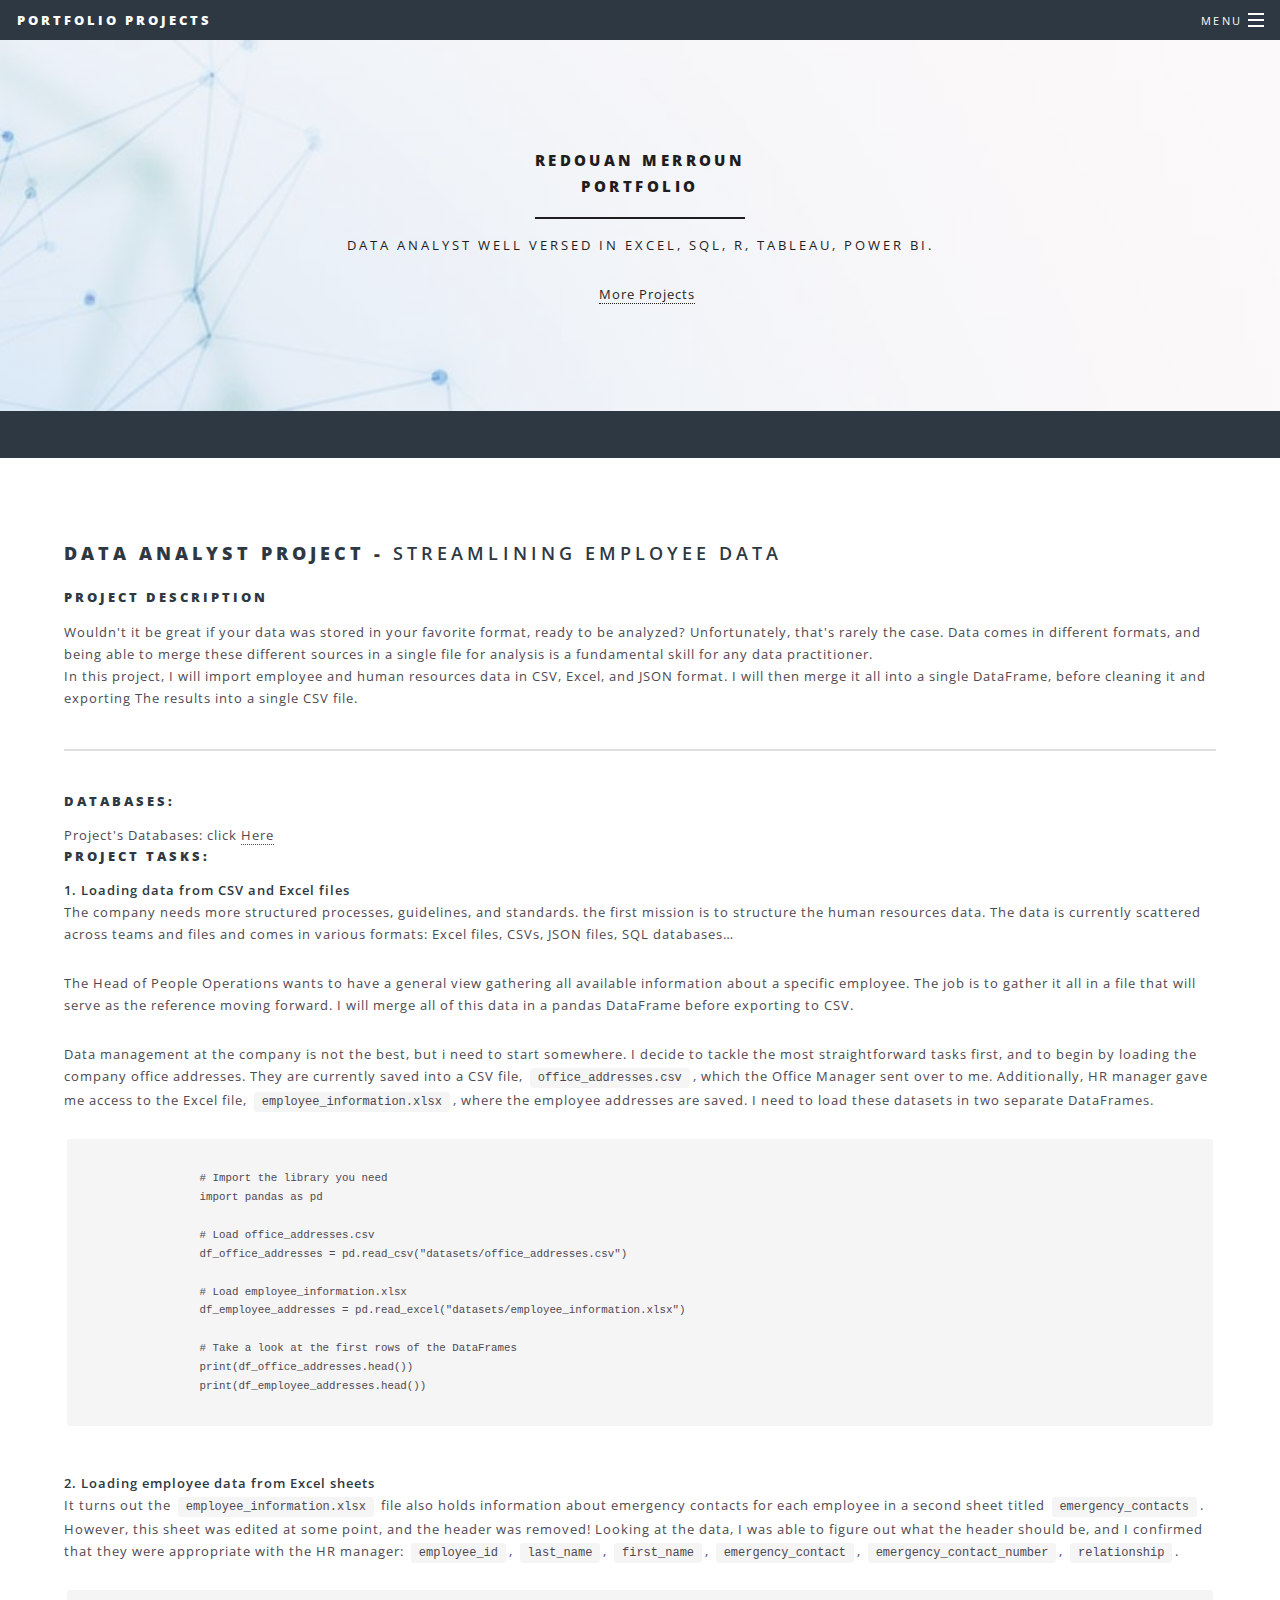
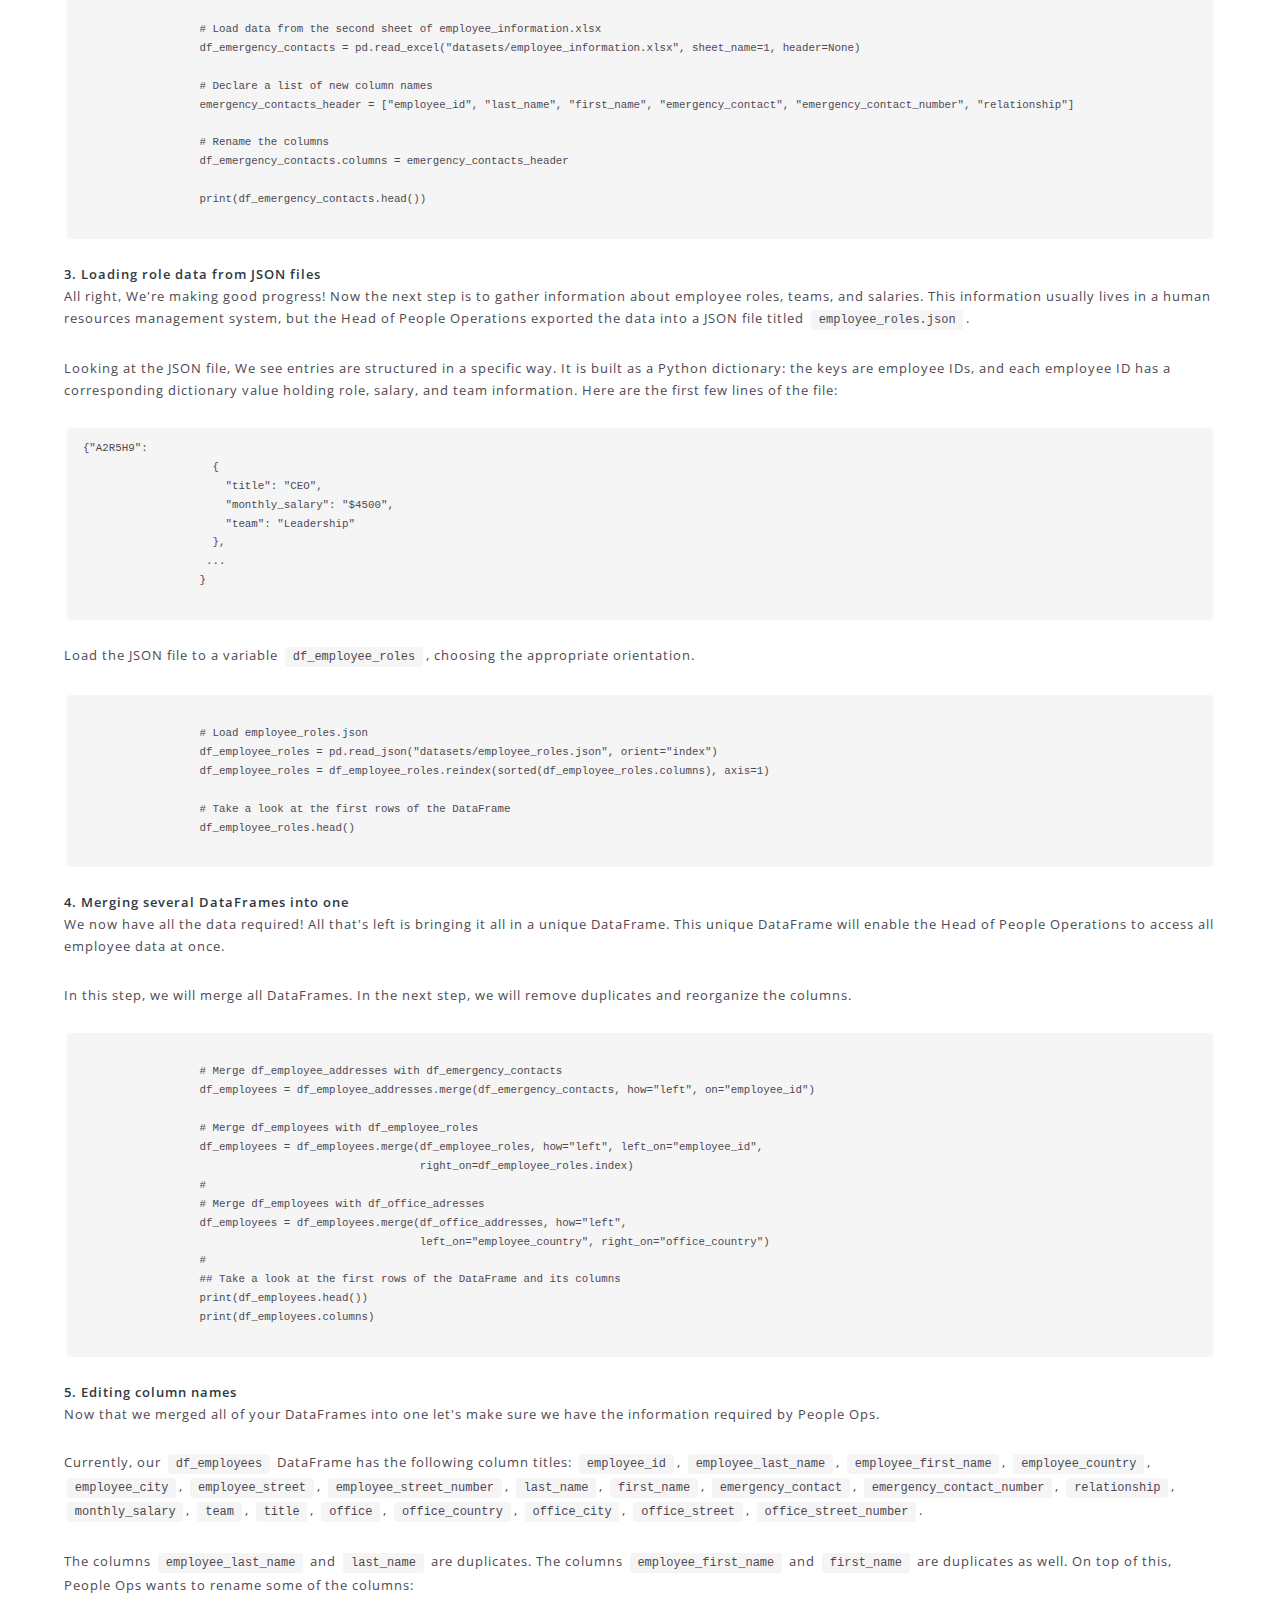
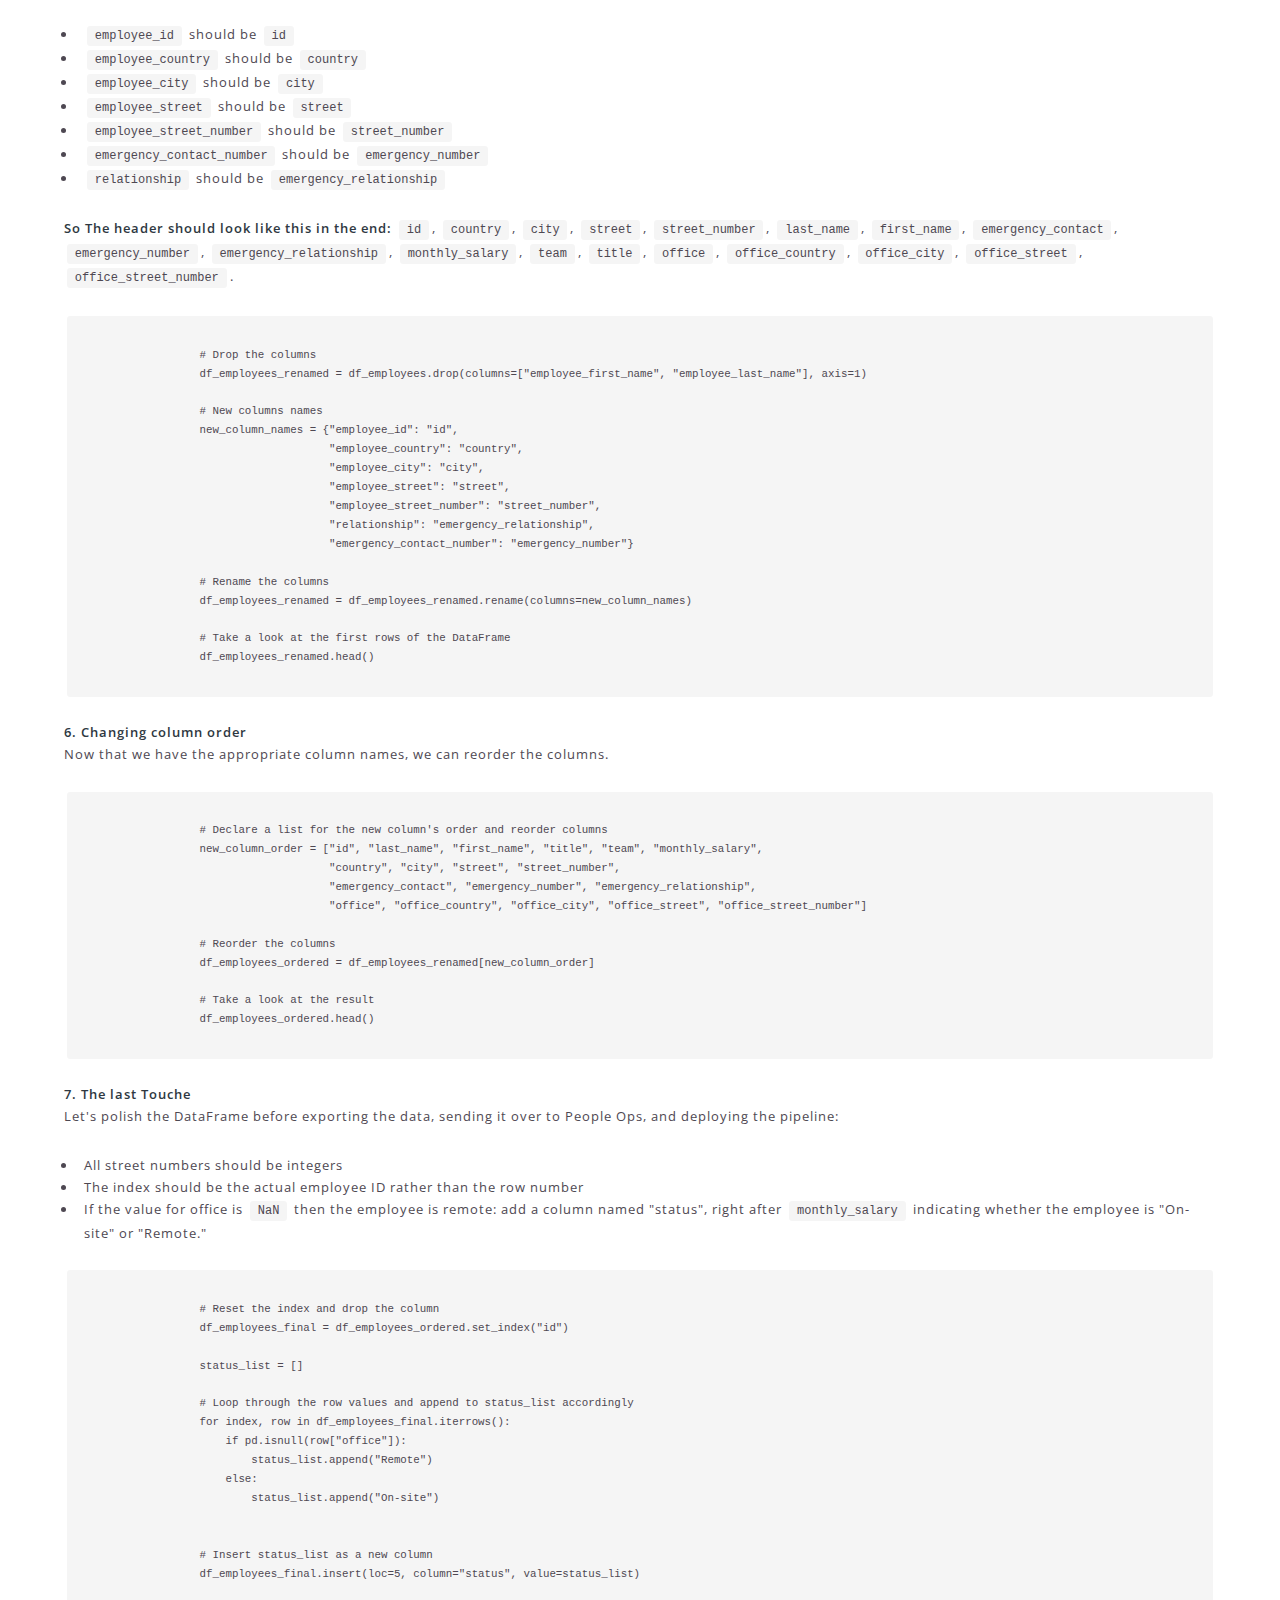
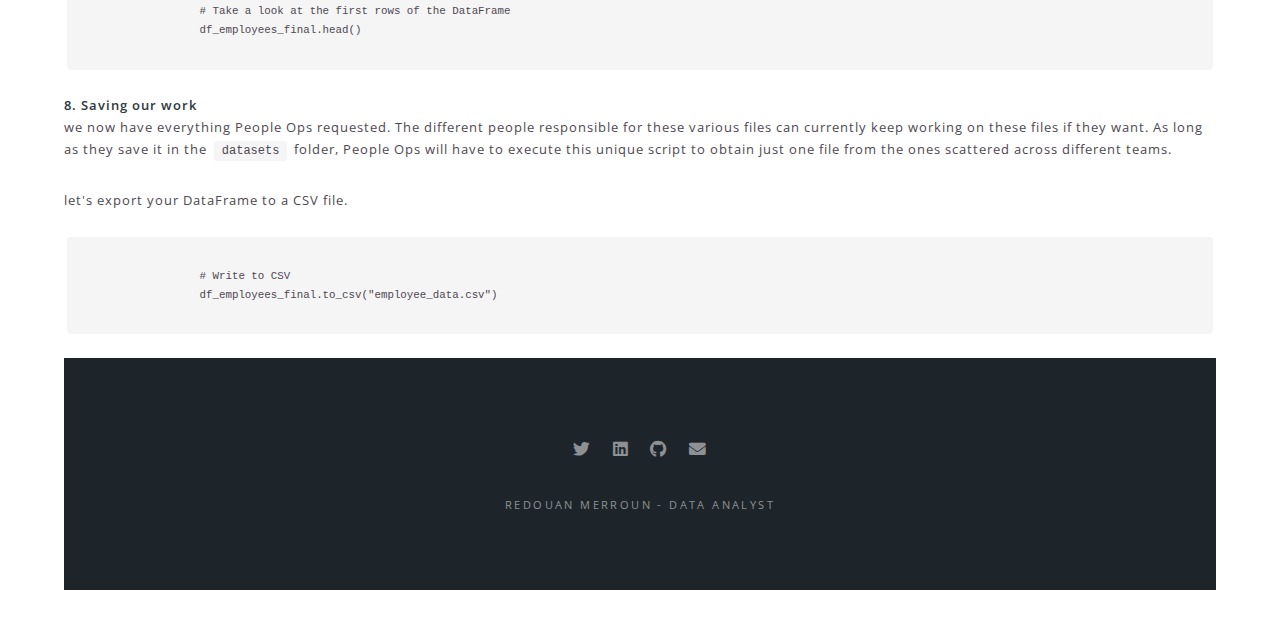
<file: streamlining_employee_data.html>
<!DOCTYPE HTML>
<!--
	Spectral by HTML5 UP
	html5up.net | @ajlkn
	Free for personal and commercial use under the CCA 3.0 license (html5up.net/license)
-->
<html>
	<head>
		<title>Portfolio Projects</title>
		<meta charset="utf-8" />
		<meta name="viewport" content="width=device-width, initial-scale=1, user-scalable=no" />
		<link rel="stylesheet" href="assets/css/main.css" />
		<noscript><link rel="stylesheet" href="assets/css/noscript.css" /></noscript>
	</head>
	<body class="is-preload">

		<!-- Page Wrapper -->
			<div id="page-wrapper">

				<!-- Header -->
					<header id="header">
						<h1><a href="Portfolio_Project.html"><FONT style="color:white">Portfolio Projects</FONT></a></h1>
						<nav id="nav">
							<ul>
								<li class="special">
									<a href="#menu" class="menuToggle"><span><FONT style="color:white">Menu</FONT></span></a>
									<div id="menu">
										<ul>
											<li><a href="index.html">Home</a></li>
											<li><a href="About.html">about</a></li>
											<li><a href="profileproject2.html">Project-Cohort Analysis</a></li>
											<li><a href="ProfileProject3.html">Project-PPP Analysis</a></li>
											<li><a href="GeneratingKeywords.html">Project- Generating Keywords For Google Ads</a></li>

										</ul>
									</div>
								</li>
							</ul>
						</nav>
					</header>

				<!-- Main -->
					
				<article id="main">
					<header class="major">
							<div class="inner">
								<h3>Redouan Merroun <br> Portfolio</h3>
								<br>
									<p><FONT size="2pt">Data Analyst well versed in Excel, SQL, R, Tableau, Power BI.</FONT>
								
								</p>
	
							<ul>
								<a href="index.html" class="more scrolly">More Projects</a>
							</ul>
							</div>
						</header>
						
						<section class="wrapper style5">
							<div class="inner">

								<section>
									<h2>Data Analyst Project - <b>Streamlining Employee Data</b></h2>
									<h4>Project Description</h4>
									<p>Wouldn't it be great if your data was stored in your favorite format, ready to be analyzed? Unfortunately, that's rarely the case. Data comes in different formats, and being able to merge these different sources in a single file for analysis is a fundamental skill for any data practitioner.<br>

                    In this project, I will import employee and human resources data in CSV, Excel, and JSON format. I will then merge it all into a single DataFrame, before cleaning it and exporting The results into a single CSV file.</p>
									<hr />

									<section>

									<header>
                    <h4>Databases:</h4>
                    Project's Databases: click <a href="https://drive.google.com/file/d/1iamCMPNVF-jS0dC0QVZstXJPX-XyFdY6/view?usp=share_link">Here</a>
										<br><h4>Project Tasks:</h4>
										
									</header><b>1. Loading data from CSV and Excel files</b><br>
                  <p>The company needs more structured processes, guidelines, and standards. the first mission is to structure the human resources data. The data is currently scattered across teams and files and comes in various formats: Excel files, CSVs, JSON files, SQL databases…</p>
                  <p>The Head of People Operations wants to have a general view gathering all available information about a specific employee. The job is to gather it all in a file that will serve as the reference moving forward. I will merge all of this data in a pandas DataFrame before exporting to CSV.</p>
                  <p>Data management at the company is not the best, but i need to start somewhere. I decide to tackle the most straightforward tasks first, and to begin by loading the company office addresses. They are currently saved into a CSV file, <code>office_addresses.csv</code>, which the Office Manager sent over to me. Additionally,  HR manager gave me access to the Excel file, <code>employee_information.xlsx</code>, where the employee addresses are saved. I need to load these datasets in two separate DataFrames.</p>
                  <pre><code>
                  # Import the library you need
                  import pandas as pd
                  
                  # Load office_addresses.csv
                  df_office_addresses = pd.read_csv("datasets/office_addresses.csv")
                  
                  # Load employee_information.xlsx
                  df_employee_addresses = pd.read_excel("datasets/employee_information.xlsx")
                  
                  # Take a look at the first rows of the DataFrames
                  print(df_office_addresses.head())
                  print(df_employee_addresses.head())
                  </code></pre>
                  <br>
                  <b>2. Loading employee data from Excel sheets</b><br>
                  <p>It turns out the <code>employee_information.xlsx</code> file also holds information about emergency contacts for each employee in a second sheet titled <code>emergency_contacts</code>. However, this sheet was edited at some point, and the header was removed! Looking at the data, I was able to figure out what the header should be, and I confirmed that they were appropriate with the HR manager: <code>employee_id</code>, <code>last_name</code>, <code>first_name</code>, <code>emergency_contact</code>, <code>emergency_contact_number</code>, <code>relationship</code>.</p>
                  <pre><code>
                  # Load data from the second sheet of employee_information.xlsx
                  df_emergency_contacts = pd.read_excel("datasets/employee_information.xlsx", sheet_name=1, header=None)
                  
                  # Declare a list of new column names
                  emergency_contacts_header = ["employee_id", "last_name", "first_name", "emergency_contact", "emergency_contact_number", "relationship"]
                  
                  # Rename the columns
                  df_emergency_contacts.columns = emergency_contacts_header
                  
                  print(df_emergency_contacts.head())
                  </code></pre>
                  
                  <b>3. Loading role data from JSON files</b><br>
                  <p>All right, We're making good progress! Now the next step is to gather information about employee roles, teams, and salaries. This information usually lives in a human resources management system, but the Head of People Operations exported the data into a JSON file titled <code>employee_roles.json</code>.</p>
                  <p>Looking at the JSON file, We see entries are structured in a specific way. It is built as a Python dictionary: the keys are employee IDs, and each employee ID has a corresponding dictionary value holding role, salary, and team information. Here are the first few lines of the file:</p>
                  <pre><code>{"A2R5H9":
                    {
                      "title": "CEO",
                      "monthly_salary": "$4500",
                      "team": "Leadership"
                    },
                   ...
                  }
                  </code></pre>
                  <p>Load the JSON file to a variable <code>df_employee_roles</code>, choosing the appropriate orientation.</p>
                  
                  
                  <pre><code>
                  # Load employee_roles.json
                  df_employee_roles = pd.read_json("datasets/employee_roles.json", orient="index")
                  df_employee_roles = df_employee_roles.reindex(sorted(df_employee_roles.columns), axis=1)
                  
                  # Take a look at the first rows of the DataFrame
                  df_employee_roles.head()
                  </code></pre>
                  
                  <b>4. Merging several DataFrames into one</b><br>
                  <p>We now have all the data required! All that's left is bringing it all in a unique DataFrame. This unique DataFrame will enable the Head of People Operations to access all employee data at once.</p>
                  <p>In this step, we will merge all DataFrames. In the next step, we will remove duplicates and reorganize the columns.</p>
                  
                  <pre><code>
                  # Merge df_employee_addresses with df_emergency_contacts
                  df_employees = df_employee_addresses.merge(df_emergency_contacts, how="left", on="employee_id")
                  
                  # Merge df_employees with df_employee_roles
                  df_employees = df_employees.merge(df_employee_roles, how="left", left_on="employee_id", 
                                                    right_on=df_employee_roles.index)
                  #
                  # Merge df_employees with df_office_adresses
                  df_employees = df_employees.merge(df_office_addresses, how="left",
                                                    left_on="employee_country", right_on="office_country")
                  #
                  ## Take a look at the first rows of the DataFrame and its columns
                  print(df_employees.head())
                  print(df_employees.columns)
                  </code></pre>
                  
                  <b>5. Editing column names</b><br>
                  <p>Now that we merged all of your DataFrames into one let's make sure we have the information required by People Ops.</p>
                  <p>Currently, our <code>df_employees</code> DataFrame has the following column titles:
                  <code>employee_id</code>, <code>employee_last_name</code>, <code>employee_first_name</code>, <code>employee_country</code>, <code>employee_city</code>, <code>employee_street</code>, <code>employee_street_number</code>, <code>last_name</code>, <code>first_name</code>, <code>emergency_contact</code>, <code>emergency_contact_number</code>, <code>relationship</code>, <code>monthly_salary</code>, <code>team</code>, <code>title</code>,  <code>office</code>, <code>office_country</code>, <code>office_city</code>, <code>office_street</code>, <code>office_street_number</code>.</p>
                  <p>The columns <code>employee_last_name</code> and <code>last_name</code> are duplicates. The columns <code>employee_first_name</code> and <code>first_name</code> are duplicates as well. On top of this, People Ops wants to rename some of the columns:</p>
                  <ul>
                  <li><code>employee_id</code> should be <code>id</code></li>
                  <li><code>employee_country</code> should be <code>country</code></li>
                  <li><code>employee_city</code> should be <code>city</code></li>
                  <li><code>employee_street</code> should be <code>street</code></li>
                  <li><code>employee_street_number</code> should be <code>street_number</code></li>
                  <li><code>emergency_contact_number</code> should be <code>emergency_number</code></li>
                  <li><code>relationship</code> should be <code>emergency_relationship</code></li>
                  </ul>
                  <p><strong>So The header should look like this in the end:</strong>
                  <code>id</code>, <code>country</code>, <code>city</code>, <code>street</code>, <code>street_number</code>, <code>last_name</code>, <code>first_name</code>, <code>emergency_contact</code>, <code>emergency_number</code>, <code>emergency_relationship</code>, <code>monthly_salary</code>, <code>team</code>, <code>title</code>, <code>office</code>, <code>office_country</code>, <code>office_city</code>, <code>office_street</code>, <code>office_street_number</code>.</p>
                  
                  <pre><code>
                  # Drop the columns
                  df_employees_renamed = df_employees.drop(columns=["employee_first_name", "employee_last_name"], axis=1)
                  
                  # New columns names
                  new_column_names = {"employee_id": "id",
                                      "employee_country": "country",
                                      "employee_city": "city",
                                      "employee_street": "street",
                                      "employee_street_number": "street_number",
                                      "relationship": "emergency_relationship",
                                      "emergency_contact_number": "emergency_number"}
                  
                  # Rename the columns
                  df_employees_renamed = df_employees_renamed.rename(columns=new_column_names)
                  
                  # Take a look at the first rows of the DataFrame
                  df_employees_renamed.head()
                  </code></pre>
                  
                  <b> 6. Changing column order</b><br>
                  <p>Now that we have the appropriate column names, we can reorder the columns.</p>
                  
                  <pre><code>
                  # Declare a list for the new column's order and reorder columns
                  new_column_order = ["id", "last_name", "first_name", "title", "team", "monthly_salary", 
                                      "country", "city", "street", "street_number",
                                      "emergency_contact", "emergency_number", "emergency_relationship",
                                      "office", "office_country", "office_city", "office_street", "office_street_number"]
                  
                  # Reorder the columns
                  df_employees_ordered = df_employees_renamed[new_column_order]
                  
                  # Take a look at the result
                  df_employees_ordered.head()
                  </code></pre>
                  
                  <b> 7. The last Touche</b><br>
                  <p>Let's polish the DataFrame before exporting the data, sending it over to People Ops, and deploying the pipeline:</p>
                  <ul>
                  <li>All street numbers should be integers</li>
                  <li>The index should be the actual employee ID rather than the row number</li>
                  <li>If the value for office is <code>NaN</code> then the employee is remote: add a column named "status", right after <code>monthly_salary</code> indicating whether the employee is "On-site" or "Remote."</li>
                  </ul>
                  <pre><code>
                  # Reset the index and drop the column
                  df_employees_final = df_employees_ordered.set_index("id")
                  
                  status_list = []
                  
                  # Loop through the row values and append to status_list accordingly
                  for index, row in df_employees_final.iterrows():
                      if pd.isnull(row["office"]):
                          status_list.append("Remote")
                      else:
                          status_list.append("On-site")
                  
                  
                  # Insert status_list as a new column
                  df_employees_final.insert(loc=5, column="status", value=status_list)
                  
                  # Take a look at the first rows of the DataFrame
                  df_employees_final.head()
                  </code></pre>
                  <b> 8. Saving our work </b><br>
                  <p>we now have everything People Ops requested. The different people responsible for these various files can currently keep working on these files if they want. As long as they save it in the <code>datasets</code> folder, People Ops will have to execute this unique script to obtain just one file from the ones scattered across different teams.</p>
                  <p>let's export your DataFrame to a CSV file.</p>
                  
                  <pre><code>
                  # Write to CSV
                  df_employees_final.to_csv("employee_data.csv")
                  </code></pre>


									</section>




				<!-- Footer -->
				<footer id="footer">
					<ul class="icons">
						<li><a href="#" class="icon brands fa-twitter"><span class="label">Twitter</span></a></li>
						<li><a href="https://www.linkedin.com/in/red1-merroun-3743b27/" class="icon brands fa fa-linkedin"><span class="label">LinkedIn</span></a></li>
						<li><a href="#" class="icon brands fa fa-github"><span class="label">Github</span></a></li>
						<li><a href="mailto:red1.data.analyst@gmail.com" class="icon solid fa-envelope"><span class="label">Email</span></a></li>
					</ul>
					<ul class="copyright">
						<li>Redouan Merroun - Data Analyst</li>
					</ul>
				</footer>
			</div>

		<!-- Scripts -->
			<script src="assets/js/jquery.min.js"></script>
			<script src="assets/js/jquery.scrollex.min.js"></script>
			<script src="assets/js/jquery.scrolly.min.js"></script>
			<script src="assets/js/browser.min.js"></script>
			<script src="assets/js/breakpoints.min.js"></script>
			<script src="assets/js/util.js"></script>
			<script src="assets/js/main.js"></script>

	</body>
</html>
</file>
<file: assets/css/noscript.css>
/*
	Spectral by HTML5 UP
	html5up.net | @ajlkn
	Free for personal and commercial use under the CCA 3.0 license (html5up.net/license)
*/

/* Banner */

	body.is-preload #banner h2 {
		-moz-transform: none;
		-webkit-transform: none;
		-ms-transform: none;
		transform: none;
		opacity: 1;
	}

		body.is-preload #banner h2:before, body.is-preload #banner h2:after {
			width: 100%;
		}

	body.is-preload #banner .more {
		-moz-transform: none;
		-webkit-transform: none;
		-ms-transform: none;
		transform: none;
		opacity: 1;
	}

	body.is-preload #banner:after {
		opacity: 0;
	}
</file>
<file: assets/css/main.css>
@import url(fontawesome-all.min.css);
@import url("https://fonts.googleapis.com/css?family=Open+Sans:400,400italic,600,600italic,800,800italic");

/*
	Spectral by HTML5 UP
	html5up.net | @ajlkn
	Free for personal and commercial use under the CCA 3.0 license (html5up.net/license)
*/

html, body, div, span, applet, object,
iframe, h1, h2, h3, h4, h5, h6, p, blockquote,
pre, a, abbr, acronym, address, big, cite,
code, del, dfn, em, img, ins, kbd, q, s, samp,
small, strike, strong, sub, sup, tt, var, b,
u, i, center, dl, dt, dd, ol, ul, li, fieldset,
form, label, legend, table, caption, tbody,
tfoot, thead, tr, th, td, article, aside,
canvas, details, embed, figure, figcaption,
footer, header, hgroup, menu, nav, output, ruby,
section, summary, time, mark, audio, video {
	margin: 0;
	padding: 0;
	border: 0;
	font-size: 80%;
	font: inherit;
	vertical-align: baseline;}

article, aside, details, figcaption, figure,
footer, header, hgroup, menu, nav, section {
	display: block;}

body {
	line-height: 1;
}

ol, ul {
	list-style: none;
}

blockquote, q {
	quotes: none;
}

	blockquote:before, blockquote:after, q:before, q:after {
		content: '';
		content: none;
	}

table {
	border-collapse: collapse;
	border-spacing: 0;
}

body {
	-webkit-text-size-adjust: none;
}

mark {
	background-color: transparent;
	color: inherit;
}

input::-moz-focus-inner {
	border: 0;
	padding: 0;
}

input, select, textarea {
	-moz-appearance: none;
	-webkit-appearance: none;
	-ms-appearance: none;
	appearance: none;
}

/* Basic */

	@-ms-viewport {
		width: device-width;
	}

	html {
		box-sizing: border-box;
	}

	*, *:before, *:after {
		box-sizing: inherit;
	}

	body {
		background: #2e3842;
	}

		body.is-preload *, body.is-preload *:before, body.is-preload *:after {
			-moz-animation: none !important;
			-webkit-animation: none !important;
			-ms-animation: none !important;
			animation: none !important;
			-moz-transition: none !important;
			-webkit-transition: none !important;
			-ms-transition: none !important;
			transition: none !important;
		}

	body, input, select, textarea {
		color: rgb(31, 29, 29);
		font-family: "Open Sans", Helvetica, sans-serif;
		font-size: 10pt;
		font-weight: 400;
		letter-spacing: 0.075em;
		line-height: 1.65em;
	}

		@media screen and (max-width: 1680px) {

			body, input, select, textarea {
				font-size: 10pt;
			}

		}

		@media screen and (max-width: 1280px) {

			body, input, select, textarea {
				font-size: 10pt;
			}

		}

		@media screen and (max-width: 736px) {

			body, input, select, textarea {
				font-size: 11pt;
				letter-spacing: 0.0375em;
			}

		}

	a {
		-moz-transition: color 0.2s ease, border-bottom-color 0.2s ease;
		-webkit-transition: color 0.2s ease, border-bottom-color 0.2s ease;
		-ms-transition: color 0.2s ease, border-bottom-color 0.2s ease;
		transition: color 0.2s ease, border-bottom-color 0.2s ease;
		border-bottom: dotted 1px;
		color: inherit;
		text-decoration: none;
	}

		a:hover {
			border-bottom-color: transparent;
		}

	strong, b {
		color: rgb(31, 29, 29);
		font-weight: 600;
	}

	em, i {
		font-style: italic;
	}

	p {
		margin: 0 0 2em 0;
	}

	h1, h2, h3, h4, h5, h6 {
		color: rgb(31, 29, 29);
		font-weight: 800;
		letter-spacing: 0.225em;
		line-height: 1em;
		margin: 0 0 1em 0;
		text-transform: uppercase;
	}

		h1 a, h2 a, h3 a, h4 a, h5 a, h6 a {
			color: inherit;
			text-decoration: none;
		}

	h2 {
		font-size: 1.35em;
		line-height: 1.75em;
	}

		@media screen and (max-width: 736px) {

			h2 {
				font-size: 1.1em;
				line-height: 1.65em;
			}

		}

	h3 {
		font-size: 1.15em;
		line-height: 1.75em;
	}

		@media screen and (max-width: 736px) {

			h3 {
				font-size: 1em;
				line-height: 1.65em;
			}

		}

	h4 {
		font-size: 1em;
		line-height: 1.5em;
	}

	h5 {
		font-size: 0.8em;
		line-height: 1.5em;
	}

	h6 {
		font-size: 0.7em;
		line-height: 1.5em;
	}

	sub {
		font-size: 0.8em;
		position: relative;
		top: 0.5em;
	}

	sup {
		font-size: 0.8em;
		position: relative;
		top: -0.5em;
	}

	hr {
		border: 0;
		border-bottom: solid 2px rgb(31, 29, 29);
		margin: 3em 0;
	}

		hr.major {
			margin: 4.5em 0;
		}

	blockquote {
		border-left: solid 4px #fff;
		font-style: italic;
		margin: 0 0 2em 0;
		padding: 0.5em 0 0.5em 2em;
	}

	code {
		background: rgba(144, 144, 144, 0.25);
		border-radius: 3px;
		font-family: "Courier New", monospace;
		font-size: 0.9em;
		letter-spacing: 0;
		margin: 0 0.25em;
		padding: 0.25em 0.65em;
	}

	pre {
		-webkit-overflow-scrolling: touch;
		font-family: "Courier New", monospace;
		font-size: 0.9em;
		margin: 0 0 2em 0;
	}

		pre code {
			display: block;
			line-height: 1.75em;
			padding: 1em 1.5em;
			overflow-x: auto;
		}

	.align-left {
		text-align: left;
	}

	.align-center {
		text-align: center;
	}

	.align-right {
		text-align: right;
	}

/* Row */

	.row {
		display: flex;
		flex-wrap: wrap;
		box-sizing: border-box;
		align-items: stretch;
	}

		.row > * {
			box-sizing: border-box;
		}

		.row.gtr-uniform > * > :last-child {
			margin-bottom: 0;
		}

		.row.aln-left {
			justify-content: flex-start;
		}

		.row.aln-center {
			justify-content: center;
		}

		.row.aln-right {
			justify-content: flex-end;
		}

		.row.aln-top {
			align-items: flex-start;
		}

		.row.aln-middle {
			align-items: center;
		}

		.row.aln-bottom {
			align-items: flex-end;
		}

		.row > .imp {
			order: -1;
		}

		.row > .col-1 {
			width: 8.33333%;
		}

		.row > .off-1 {
			margin-left: 8.33333%;
		}

		.row > .col-2 {
			width: 16.66667%;
		}

		.row > .off-2 {
			margin-left: 16.66667%;
		}

		.row > .col-3 {
			width: 25%;
		}

		.row > .off-3 {
			margin-left: 25%;
		}

		.row > .col-4 {
			width: 33.33333%;
		}

		.row > .off-4 {
			margin-left: 33.33333%;
		}

		.row > .col-5 {
			width: 41.66667%;
		}

		.row > .off-5 {
			margin-left: 41.66667%;
		}

		.row > .col-6 {
			width: 50%;
		}

		.row > .off-6 {
			margin-left: 50%;
		}

		.row > .col-7 {
			width: 58.33333%;
		}

		.row > .off-7 {
			margin-left: 58.33333%;
		}

		.row > .col-8 {
			width: 66.66667%;
		}

		.row > .off-8 {
			margin-left: 66.66667%;
		}

		.row > .col-9 {
			width: 75%;
		}

		.row > .off-9 {
			margin-left: 75%;
		}

		.row > .col-10 {
			width: 83.33333%;
		}

		.row > .off-10 {
			margin-left: 83.33333%;
		}

		.row > .col-11 {
			width: 91.66667%;
		}

		.row > .off-11 {
			margin-left: 91.66667%;
		}

		.row > .col-12 {
			width: 100%;
		}

		.row > .off-12 {
			margin-left: 100%;
		}

		.row.gtr-0 {
			margin-top: 0;
			margin-left: 0em;
		}

			.row.gtr-0 > * {
				padding: 0 0 0 0em;
			}

			.row.gtr-0.gtr-uniform {
				margin-top: 0em;
			}

				.row.gtr-0.gtr-uniform > * {
					padding-top: 0em;
				}

		.row.gtr-25 {
			margin-top: 0;
			margin-left: -0.375em;
		}

			.row.gtr-25 > * {
				padding: 0 0 0 0.375em;
			}

			.row.gtr-25.gtr-uniform {
				margin-top: -0.375em;
			}

				.row.gtr-25.gtr-uniform > * {
					padding-top: 0.375em;
				}

		.row.gtr-50 {
			margin-top: 0;
			margin-left: -0.75em;
		}

			.row.gtr-50 > * {
				padding: 0 0 0 0.75em;
			}

			.row.gtr-50.gtr-uniform {
				margin-top: -0.75em;
			}

				.row.gtr-50.gtr-uniform > * {
					padding-top: 0.75em;
				}

		.row {
			margin-top: 0;
			margin-left: -1.5em;
		}

			.row > * {
				padding: 0 0 0 1.5em;
			}

			.row.gtr-uniform {
				margin-top: -1.5em;
			}

				.row.gtr-uniform > * {
					padding-top: 1.5em;
				}

		.row.gtr-150 {
			margin-top: 0;
			margin-left: -2.25em;
		}

			.row.gtr-150 > * {
				padding: 0 0 0 2.25em;
			}

			.row.gtr-150.gtr-uniform {
				margin-top: -2.25em;
			}

				.row.gtr-150.gtr-uniform > * {
					padding-top: 2.25em;
				}

		.row.gtr-200 {
			margin-top: 0;
			margin-left: -3em;
		}

			.row.gtr-200 > * {
				padding: 0 0 0 3em;
			}

			.row.gtr-200.gtr-uniform {
				margin-top: -3em;
			}

				.row.gtr-200.gtr-uniform > * {
					padding-top: 3em;
				}

		@media screen and (max-width: 1680px) {

			.row {
				display: flex;
				flex-wrap: wrap;
				box-sizing: border-box;
				align-items: stretch;
			}

				.row > * {
					box-sizing: border-box;
				}

				.row.gtr-uniform > * > :last-child {
					margin-bottom: 0;
				}

				.row.aln-left {
					justify-content: flex-start;
				}

				.row.aln-center {
					justify-content: center;
				}

				.row.aln-right {
					justify-content: flex-end;
				}

				.row.aln-top {
					align-items: flex-start;
				}

				.row.aln-middle {
					align-items: center;
				}

				.row.aln-bottom {
					align-items: flex-end;
				}

				.row > .imp-xlarge {
					order: -1;
				}

				.row > .col-1-xlarge {
					width: 8.33333%;
				}

				.row > .off-1-xlarge {
					margin-left: 8.33333%;
				}

				.row > .col-2-xlarge {
					width: 16.66667%;
				}

				.row > .off-2-xlarge {
					margin-left: 16.66667%;
				}

				.row > .col-3-xlarge {
					width: 25%;
				}

				.row > .off-3-xlarge {
					margin-left: 25%;
				}

				.row > .col-4-xlarge {
					width: 33.33333%;
				}

				.row > .off-4-xlarge {
					margin-left: 33.33333%;
				}

				.row > .col-5-xlarge {
					width: 41.66667%;
				}

				.row > .off-5-xlarge {
					margin-left: 41.66667%;
				}

				.row > .col-6-xlarge {
					width: 50%;
				}

				.row > .off-6-xlarge {
					margin-left: 50%;
				}

				.row > .col-7-xlarge {
					width: 58.33333%;
				}

				.row > .off-7-xlarge {
					margin-left: 58.33333%;
				}

				.row > .col-8-xlarge {
					width: 66.66667%;
				}

				.row > .off-8-xlarge {
					margin-left: 66.66667%;
				}

				.row > .col-9-xlarge {
					width: 75%;
				}

				.row > .off-9-xlarge {
					margin-left: 75%;
				}

				.row > .col-10-xlarge {
					width: 83.33333%;
				}

				.row > .off-10-xlarge {
					margin-left: 83.33333%;
				}

				.row > .col-11-xlarge {
					width: 91.66667%;
				}

				.row > .off-11-xlarge {
					margin-left: 91.66667%;
				}

				.row > .col-12-xlarge {
					width: 100%;
				}

				.row > .off-12-xlarge {
					margin-left: 100%;
				}

				.row.gtr-0 {
					margin-top: 0;
					margin-left: 0em;
				}

					.row.gtr-0 > * {
						padding: 0 0 0 0em;
					}

					.row.gtr-0.gtr-uniform {
						margin-top: 0em;
					}

						.row.gtr-0.gtr-uniform > * {
							padding-top: 0em;
						}

				.row.gtr-25 {
					margin-top: 0;
					margin-left: -0.375em;
				}

					.row.gtr-25 > * {
						padding: 0 0 0 0.375em;
					}

					.row.gtr-25.gtr-uniform {
						margin-top: -0.375em;
					}

						.row.gtr-25.gtr-uniform > * {
							padding-top: 0.375em;
						}

				.row.gtr-50 {
					margin-top: 0;
					margin-left: -0.75em;
				}

					.row.gtr-50 > * {
						padding: 0 0 0 0.75em;
					}

					.row.gtr-50.gtr-uniform {
						margin-top: -0.75em;
					}

						.row.gtr-50.gtr-uniform > * {
							padding-top: 0.75em;
						}

				.row {
					margin-top: 0;
					margin-left: -1.5em;
				}

					.row > * {
						padding: 0 0 0 1.5em;
					}

					.row.gtr-uniform {
						margin-top: -1.5em;
					}

						.row.gtr-uniform > * {
							padding-top: 1.5em;
						}

				.row.gtr-150 {
					margin-top: 0;
					margin-left: -2.25em;
				}

					.row.gtr-150 > * {
						padding: 0 0 0 2.25em;
					}

					.row.gtr-150.gtr-uniform {
						margin-top: -2.25em;
					}

						.row.gtr-150.gtr-uniform > * {
							padding-top: 2.25em;
						}

				.row.gtr-200 {
					margin-top: 0;
					margin-left: -3em;
				}

					.row.gtr-200 > * {
						padding: 0 0 0 3em;
					}

					.row.gtr-200.gtr-uniform {
						margin-top: -3em;
					}

						.row.gtr-200.gtr-uniform > * {
							padding-top: 3em;
						}

		}

		@media screen and (max-width: 1280px) {

			.row {
				display: flex;
				flex-wrap: wrap;
				box-sizing: border-box;
				align-items: stretch;
			}

				.row > * {
					box-sizing: border-box;
				}

				.row.gtr-uniform > * > :last-child {
					margin-bottom: 0;
				}

				.row.aln-left {
					justify-content: flex-start;
				}

				.row.aln-center {
					justify-content: center;
				}

				.row.aln-right {
					justify-content: flex-end;
				}

				.row.aln-top {
					align-items: flex-start;
				}

				.row.aln-middle {
					align-items: center;
				}

				.row.aln-bottom {
					align-items: flex-end;
				}

				.row > .imp-large {
					order: -1;
				}

				.row > .col-1-large {
					width: 8.33333%;
				}

				.row > .off-1-large {
					margin-left: 8.33333%;
				}

				.row > .col-2-large {
					width: 16.66667%;
				}

				.row > .off-2-large {
					margin-left: 16.66667%;
				}

				.row > .col-3-large {
					width: 25%;
				}

				.row > .off-3-large {
					margin-left: 25%;
				}

				.row > .col-4-large {
					width: 33.33333%;
				}

				.row > .off-4-large {
					margin-left: 33.33333%;
				}

				.row > .col-5-large {
					width: 41.66667%;
				}

				.row > .off-5-large {
					margin-left: 41.66667%;
				}

				.row > .col-6-large {
					width: 50%;
				}

				.row > .off-6-large {
					margin-left: 50%;
				}

				.row > .col-7-large {
					width: 58.33333%;
				}

				.row > .off-7-large {
					margin-left: 58.33333%;
				}

				.row > .col-8-large {
					width: 66.66667%;
				}

				.row > .off-8-large {
					margin-left: 66.66667%;
				}

				.row > .col-9-large {
					width: 75%;
				}

				.row > .off-9-large {
					margin-left: 75%;
				}

				.row > .col-10-large {
					width: 83.33333%;
				}

				.row > .off-10-large {
					margin-left: 83.33333%;
				}

				.row > .col-11-large {
					width: 91.66667%;
				}

				.row > .off-11-large {
					margin-left: 91.66667%;
				}

				.row > .col-12-large {
					width: 100%;
				}

				.row > .off-12-large {
					margin-left: 100%;
				}

				.row.gtr-0 {
					margin-top: 0;
					margin-left: 0em;
				}

					.row.gtr-0 > * {
						padding: 0 0 0 0em;
					}

					.row.gtr-0.gtr-uniform {
						margin-top: 0em;
					}

						.row.gtr-0.gtr-uniform > * {
							padding-top: 0em;
						}

				.row.gtr-25 {
					margin-top: 0;
					margin-left: -0.375em;
				}

					.row.gtr-25 > * {
						padding: 0 0 0 0.375em;
					}

					.row.gtr-25.gtr-uniform {
						margin-top: -0.375em;
					}

						.row.gtr-25.gtr-uniform > * {
							padding-top: 0.375em;
						}

				.row.gtr-50 {
					margin-top: 0;
					margin-left: -0.75em;
				}

					.row.gtr-50 > * {
						padding: 0 0 0 0.75em;
					}

					.row.gtr-50.gtr-uniform {
						margin-top: -0.75em;
					}

						.row.gtr-50.gtr-uniform > * {
							padding-top: 0.75em;
						}

				.row {
					margin-top: 0;
					margin-left: -1.5em;
				}

					.row > * {
						padding: 0 0 0 1.5em;
					}

					.row.gtr-uniform {
						margin-top: -1.5em;
					}

						.row.gtr-uniform > * {
							padding-top: 1.5em;
						}

				.row.gtr-150 {
					margin-top: 0;
					margin-left: -2.25em;
				}

					.row.gtr-150 > * {
						padding: 0 0 0 2.25em;
					}

					.row.gtr-150.gtr-uniform {
						margin-top: -2.25em;
					}

						.row.gtr-150.gtr-uniform > * {
							padding-top: 2.25em;
						}

				.row.gtr-200 {
					margin-top: 0;
					margin-left: -3em;
				}

					.row.gtr-200 > * {
						padding: 0 0 0 3em;
					}

					.row.gtr-200.gtr-uniform {
						margin-top: -3em;
					}

						.row.gtr-200.gtr-uniform > * {
							padding-top: 3em;
						}

		}

		@media screen and (max-width: 980px) {

			.row {
				display: flex;
				flex-wrap: wrap;
				box-sizing: border-box;
				align-items: stretch;
			}

				.row > * {
					box-sizing: border-box;
				}

				.row.gtr-uniform > * > :last-child {
					margin-bottom: 0;
				}

				.row.aln-left {
					justify-content: flex-start;
				}

				.row.aln-center {
					justify-content: center;
				}

				.row.aln-right {
					justify-content: flex-end;
				}

				.row.aln-top {
					align-items: flex-start;
				}

				.row.aln-middle {
					align-items: center;
				}

				.row.aln-bottom {
					align-items: flex-end;
				}

				.row > .imp-medium {
					order: -1;
				}

				.row > .col-1-medium {
					width: 8.33333%;
				}

				.row > .off-1-medium {
					margin-left: 8.33333%;
				}

				.row > .col-2-medium {
					width: 16.66667%;
				}

				.row > .off-2-medium {
					margin-left: 16.66667%;
				}

				.row > .col-3-medium {
					width: 25%;
				}

				.row > .off-3-medium {
					margin-left: 25%;
				}

				.row > .col-4-medium {
					width: 33.33333%;
				}

				.row > .off-4-medium {
					margin-left: 33.33333%;
				}

				.row > .col-5-medium {
					width: 41.66667%;
				}

				.row > .off-5-medium {
					margin-left: 41.66667%;
				}

				.row > .col-6-medium {
					width: 50%;
				}

				.row > .off-6-medium {
					margin-left: 50%;
				}

				.row > .col-7-medium {
					width: 58.33333%;
				}

				.row > .off-7-medium {
					margin-left: 58.33333%;
				}

				.row > .col-8-medium {
					width: 66.66667%;
				}

				.row > .off-8-medium {
					margin-left: 66.66667%;
				}

				.row > .col-9-medium {
					width: 75%;
				}

				.row > .off-9-medium {
					margin-left: 75%;
				}

				.row > .col-10-medium {
					width: 83.33333%;
				}

				.row > .off-10-medium {
					margin-left: 83.33333%;
				}

				.row > .col-11-medium {
					width: 91.66667%;
				}

				.row > .off-11-medium {
					margin-left: 91.66667%;
				}

				.row > .col-12-medium {
					width: 100%;
				}

				.row > .off-12-medium {
					margin-left: 100%;
				}

				.row.gtr-0 {
					margin-top: 0;
					margin-left: 0em;
				}

					.row.gtr-0 > * {
						padding: 0 0 0 0em;
					}

					.row.gtr-0.gtr-uniform {
						margin-top: 0em;
					}

						.row.gtr-0.gtr-uniform > * {
							padding-top: 0em;
						}

				.row.gtr-25 {
					margin-top: 0;
					margin-left: -0.375em;
				}

					.row.gtr-25 > * {
						padding: 0 0 0 0.375em;
					}

					.row.gtr-25.gtr-uniform {
						margin-top: -0.375em;
					}

						.row.gtr-25.gtr-uniform > * {
							padding-top: 0.375em;
						}

				.row.gtr-50 {
					margin-top: 0;
					margin-left: -0.75em;
				}

					.row.gtr-50 > * {
						padding: 0 0 0 0.75em;
					}

					.row.gtr-50.gtr-uniform {
						margin-top: -0.75em;
					}

						.row.gtr-50.gtr-uniform > * {
							padding-top: 0.75em;
						}

				.row {
					margin-top: 0;
					margin-left: -1.5em;
				}

					.row > * {
						padding: 0 0 0 1.5em;
					}

					.row.gtr-uniform {
						margin-top: -1.5em;
					}

						.row.gtr-uniform > * {
							padding-top: 1.5em;
						}

				.row.gtr-150 {
					margin-top: 0;
					margin-left: -2.25em;
				}

					.row.gtr-150 > * {
						padding: 0 0 0 2.25em;
					}

					.row.gtr-150.gtr-uniform {
						margin-top: -2.25em;
					}

						.row.gtr-150.gtr-uniform > * {
							padding-top: 2.25em;
						}

				.row.gtr-200 {
					margin-top: 0;
					margin-left: -3em;
				}

					.row.gtr-200 > * {
						padding: 0 0 0 3em;
					}

					.row.gtr-200.gtr-uniform {
						margin-top: -3em;
					}

						.row.gtr-200.gtr-uniform > * {
							padding-top: 3em;
						}

		}

		@media screen and (max-width: 736px) {

			.row {
				display: flex;
				flex-wrap: wrap;
				box-sizing: border-box;
				align-items: stretch;
			}

				.row > * {
					box-sizing: border-box;
				}

				.row.gtr-uniform > * > :last-child {
					margin-bottom: 0;
				}

				.row.aln-left {
					justify-content: flex-start;
				}

				.row.aln-center {
					justify-content: center;
				}

				.row.aln-right {
					justify-content: flex-end;
				}

				.row.aln-top {
					align-items: flex-start;
				}

				.row.aln-middle {
					align-items: center;
				}

				.row.aln-bottom {
					align-items: flex-end;
				}

				.row > .imp-small {
					order: -1;
				}

				.row > .col-1-small {
					width: 8.33333%;
				}

				.row > .off-1-small {
					margin-left: 8.33333%;
				}

				.row > .col-2-small {
					width: 16.66667%;
				}

				.row > .off-2-small {
					margin-left: 16.66667%;
				}

				.row > .col-3-small {
					width: 25%;
				}

				.row > .off-3-small {
					margin-left: 25%;
				}

				.row > .col-4-small {
					width: 33.33333%;
				}

				.row > .off-4-small {
					margin-left: 33.33333%;
				}

				.row > .col-5-small {
					width: 41.66667%;
				}

				.row > .off-5-small {
					margin-left: 41.66667%;
				}

				.row > .col-6-small {
					width: 50%;
				}

				.row > .off-6-small {
					margin-left: 50%;
				}

				.row > .col-7-small {
					width: 58.33333%;
				}

				.row > .off-7-small {
					margin-left: 58.33333%;
				}

				.row > .col-8-small {
					width: 66.66667%;
				}

				.row > .off-8-small {
					margin-left: 66.66667%;
				}

				.row > .col-9-small {
					width: 75%;
				}

				.row > .off-9-small {
					margin-left: 75%;
				}

				.row > .col-10-small {
					width: 83.33333%;
				}

				.row > .off-10-small {
					margin-left: 83.33333%;
				}

				.row > .col-11-small {
					width: 91.66667%;
				}

				.row > .off-11-small {
					margin-left: 91.66667%;
				}

				.row > .col-12-small {
					width: 100%;
				}

				.row > .off-12-small {
					margin-left: 100%;
				}

				.row.gtr-0 {
					margin-top: 0;
					margin-left: 0em;
				}

					.row.gtr-0 > * {
						padding: 0 0 0 0em;
					}

					.row.gtr-0.gtr-uniform {
						margin-top: 0em;
					}

						.row.gtr-0.gtr-uniform > * {
							padding-top: 0em;
						}

				.row.gtr-25 {
					margin-top: 0;
					margin-left: -0.375em;
				}

					.row.gtr-25 > * {
						padding: 0 0 0 0.375em;
					}

					.row.gtr-25.gtr-uniform {
						margin-top: -0.375em;
					}

						.row.gtr-25.gtr-uniform > * {
							padding-top: 0.375em;
						}

				.row.gtr-50 {
					margin-top: 0;
					margin-left: -0.75em;
				}

					.row.gtr-50 > * {
						padding: 0 0 0 0.75em;
					}

					.row.gtr-50.gtr-uniform {
						margin-top: -0.75em;
					}

						.row.gtr-50.gtr-uniform > * {
							padding-top: 0.75em;
						}

				.row {
					margin-top: 0;
					margin-left: -1.5em;
				}

					.row > * {
						padding: 0 0 0 1.5em;
					}

					.row.gtr-uniform {
						margin-top: -1.5em;
					}

						.row.gtr-uniform > * {
							padding-top: 1.5em;
						}

				.row.gtr-150 {
					margin-top: 0;
					margin-left: -2.25em;
				}

					.row.gtr-150 > * {
						padding: 0 0 0 2.25em;
					}

					.row.gtr-150.gtr-uniform {
						margin-top: -2.25em;
					}

						.row.gtr-150.gtr-uniform > * {
							padding-top: 2.25em;
						}

				.row.gtr-200 {
					margin-top: 0;
					margin-left: -3em;
				}

					.row.gtr-200 > * {
						padding: 0 0 0 3em;
					}

					.row.gtr-200.gtr-uniform {
						margin-top: -3em;
					}

						.row.gtr-200.gtr-uniform > * {
							padding-top: 3em;
						}

		}

		@media screen and (max-width: 480px) {

			.row {
				display: flex;
				flex-wrap: wrap;
				box-sizing: border-box;
				align-items: stretch;
			}

				.row > * {
					box-sizing: border-box;
				}

				.row.gtr-uniform > * > :last-child {
					margin-bottom: 0;
				}

				.row.aln-left {
					justify-content: flex-start;
				}

				.row.aln-center {
					justify-content: center;
				}

				.row.aln-right {
					justify-content: flex-end;
				}

				.row.aln-top {
					align-items: flex-start;
				}

				.row.aln-middle {
					align-items: center;
				}

				.row.aln-bottom {
					align-items: flex-end;
				}

				.row > .imp-xsmall {
					order: -1;
				}

				.row > .col-1-xsmall {
					width: 8.33333%;
				}

				.row > .off-1-xsmall {
					margin-left: 8.33333%;
				}

				.row > .col-2-xsmall {
					width: 16.66667%;
				}

				.row > .off-2-xsmall {
					margin-left: 16.66667%;
				}

				.row > .col-3-xsmall {
					width: 25%;
				}

				.row > .off-3-xsmall {
					margin-left: 25%;
				}

				.row > .col-4-xsmall {
					width: 33.33333%;
				}

				.row > .off-4-xsmall {
					margin-left: 33.33333%;
				}

				.row > .col-5-xsmall {
					width: 41.66667%;
				}

				.row > .off-5-xsmall {
					margin-left: 41.66667%;
				}

				.row > .col-6-xsmall {
					width: 50%;
				}

				.row > .off-6-xsmall {
					margin-left: 50%;
				}

				.row > .col-7-xsmall {
					width: 58.33333%;
				}

				.row > .off-7-xsmall {
					margin-left: 58.33333%;
				}

				.row > .col-8-xsmall {
					width: 66.66667%;
				}

				.row > .off-8-xsmall {
					margin-left: 66.66667%;
				}

				.row > .col-9-xsmall {
					width: 75%;
				}

				.row > .off-9-xsmall {
					margin-left: 75%;
				}

				.row > .col-10-xsmall {
					width: 83.33333%;
				}

				.row > .off-10-xsmall {
					margin-left: 83.33333%;
				}

				.row > .col-11-xsmall {
					width: 91.66667%;
				}

				.row > .off-11-xsmall {
					margin-left: 91.66667%;
				}

				.row > .col-12-xsmall {
					width: 100%;
				}

				.row > .off-12-xsmall {
					margin-left: 100%;
				}

				.row.gtr-0 {
					margin-top: 0;
					margin-left: 0em;
				}

					.row.gtr-0 > * {
						padding: 0 0 0 0em;
					}

					.row.gtr-0.gtr-uniform {
						margin-top: 0em;
					}

						.row.gtr-0.gtr-uniform > * {
							padding-top: 0em;
						}

				.row.gtr-25 {
					margin-top: 0;
					margin-left: -0.375em;
				}

					.row.gtr-25 > * {
						padding: 0 0 0 0.375em;
					}

					.row.gtr-25.gtr-uniform {
						margin-top: -0.375em;
					}

						.row.gtr-25.gtr-uniform > * {
							padding-top: 0.375em;
						}

				.row.gtr-50 {
					margin-top: 0;
					margin-left: -0.75em;
				}

					.row.gtr-50 > * {
						padding: 0 0 0 0.75em;
					}

					.row.gtr-50.gtr-uniform {
						margin-top: -0.75em;
					}

						.row.gtr-50.gtr-uniform > * {
							padding-top: 0.75em;
						}

				.row {
					margin-top: 0;
					margin-left: -1.5em;
				}

					.row > * {
						padding: 0 0 0 1.5em;
					}

					.row.gtr-uniform {
						margin-top: -1.5em;
					}

						.row.gtr-uniform > * {
							padding-top: 1.5em;
						}

				.row.gtr-150 {
					margin-top: 0;
					margin-left: -2.25em;
				}

					.row.gtr-150 > * {
						padding: 0 0 0 2.25em;
					}

					.row.gtr-150.gtr-uniform {
						margin-top: -2.25em;
					}

						.row.gtr-150.gtr-uniform > * {
							padding-top: 2.25em;
						}

				.row.gtr-200 {
					margin-top: 0;
					margin-left: -3em;
				}

					.row.gtr-200 > * {
						padding: 0 0 0 3em;
					}

					.row.gtr-200.gtr-uniform {
						margin-top: -3em;
					}

						.row.gtr-200.gtr-uniform > * {
							padding-top: 3em;
						}

		}

/* Section/Article */

	section.special, article.special {
		text-align: center;
	}

	header p {
		color: rgb(31, 29, 29);
		position: relative;
		top: -0.25em;
	}

	header h3 + p {
		font-size: 1.1em;
	}

	header h4 + p,
	header h5 + p,
	header h6 + p {
		font-size: 0.9em;
	}

	header.major {
		margin: 0 0 3.5em 0;
	}

		header.major h2, header.major h3, header.major h4, header.major h5, header.major h6 {
			border-bottom: solid 2px rgb(31, 29, 29);
			display: inline-block;
			padding-bottom: 1em;
			position: relative;
		}

			header.major h2:after, header.major h3:after, header.major h4:after, header.major h5:after, header.major h6:after {
				content: '';
				display: block;
				height: 1px;
			}

		header.major p {
			color: rgb(31, 29, 29);
			top: 0;
		}

		@media screen and (max-width: 736px) {

			header.major {
				margin: 0 0 2em 0;
			}

		}

	@media screen and (max-width: 980px) {

		header br {
			display: none;
		}

	}

/* Form */

	form {
		margin: 0 0 2em 0;
	}

	label {
		color: #fff;
		display: block;
		font-size: 0.9em;
		font-weight: 600;
		margin: 0 0 1em 0;
	}

	input[type="text"],
	input[type="password"],
	input[type="email"],
	select,
	textarea {
		-moz-appearance: none;
		-webkit-appearance: none;
		-ms-appearance: none;
		appearance: none;
		background-color: rgba(144, 144, 144, 0.25);
		border-radius: 3px;
		border: none;
		color: inherit;
		display: block;
		outline: 0;
		padding: 0 1em;
		text-decoration: none;
		width: 100%;
	}

		input[type="text"]:invalid,
		input[type="password"]:invalid,
		input[type="email"]:invalid,
		select:invalid,
		textarea:invalid {
			box-shadow: none;
		}

		input[type="text"]:focus,
		input[type="password"]:focus,
		input[type="email"]:focus,
		select:focus,
		textarea:focus {
			box-shadow: 0 0 0 2px #abdbd7;
		}

	select {
		background-size: 1.25em;
		background-repeat: no-repeat;
		background-position: calc(100% - 1em) center;
		height: 2.75em;
		padding-right: 2.75em;
		text-overflow: ellipsis;
	}

		select:focus::-ms-value {
			background-color: transparent;
		}

		select::-ms-expand {
			display: none;
		}

	input[type="text"],
	input[type="password"],
	input[type="email"],
	select {
		height: 2.75em;
	}

	textarea {
		padding: 0.75em 1em;
	}

	input[type="checkbox"],
	input[type="radio"] {
		-moz-appearance: none;
		-webkit-appearance: none;
		-ms-appearance: none;
		appearance: none;
		display: block;
		float: left;
		margin-right: -2em;
		opacity: 0;
		width: 1em;
		z-index: -1;
	}

		input[type="checkbox"] + label,
		input[type="radio"] + label {
			text-decoration: none;
			color: rgb(31, 29, 29);
			cursor: pointer;
			display: inline-block;
			font-size: 1em;
			font-weight: 400;
			padding-left: 2.4em;
			padding-right: 0.75em;
			position: relative;
		}

			input[type="checkbox"] + label:before,
			input[type="radio"] + label:before {
				-moz-osx-font-smoothing: grayscale;
				-webkit-font-smoothing: antialiased;
				display: inline-block;
				font-style: normal;
				font-variant: normal;
				text-rendering: auto;
				line-height: 1;
				text-transform: none !important;
				font-family: 'Font Awesome 5 Free';
				font-weight: 900;
			}

			input[type="checkbox"] + label:before,
			input[type="radio"] + label:before {
				background: rgba(144, 144, 144, 0.25);
				border-radius: 3px;
				content: '';
				display: inline-block;
				font-size: 0.8em;
				height: 2.0625em;
				left: 0;
				line-height: 2.0625em;
				position: absolute;
				text-align: center;
				top: 0;
				width: 2.0625em;
			}

		input[type="checkbox"]:checked + label:before,
		input[type="radio"]:checked + label:before {
			background: #2e3842;
			color: #fff;
			content: '\f00c';
		}

		input[type="checkbox"]:focus + label:before,
		input[type="radio"]:focus + label:before {
			box-shadow: 0 0 0 2px #21b2a6;
		}

	input[type="checkbox"] + label:before {
		border-radius: 3px;
	}

	input[type="radio"] + label:before {
		border-radius: 100%;
	}

	::-webkit-input-placeholder {
		color: rgba(255, 255, 255, 0.5) !important;
		opacity: 1.0;
	}

	:-moz-placeholder {
		color: rgba(255, 255, 255, 0.5) !important;
		opacity: 1.0;
	}

	::-moz-placeholder {
		color: rgba(255, 255, 255, 0.5) !important;
		opacity: 1.0;
	}

	:-ms-input-placeholder {
		color: rgba(255, 255, 255, 0.5) !important;
		opacity: 1.0;
	}

/* Box */

	.box {
		border-radius: 3px;
		border: solid 2px rgb(31, 29, 29);
		margin-bottom: 2em;
		padding: 1.5em;
	}

		.box > :last-child,
		.box > :last-child > :last-child,
		.box > :last-child > :last-child > :last-child {
			margin-bottom: 0;
		}

		.box.alt {
			border: 0;
			border-radius: 0;
			padding: 0;
		}

/* Icon */

	.icon {
		text-decoration: none;
		border-bottom: none;
		position: relative;
	}

		.icon:before {
			-moz-osx-font-smoothing: grayscale;
			-webkit-font-smoothing: antialiased;
			display: inline-block;
			font-style: normal;
			font-variant: normal;
			text-rendering: auto;
			line-height: 1;
			text-transform: none !important;
			font-family: 'Font Awesome 5 Free';
			font-weight: 400;
		}

		.icon > .label {
			display: none;
		}

		.icon:before {
			line-height: inherit;
		}

		.icon.solid:before {
			font-weight: 900;
		}

		.icon.brands:before {
			font-family: 'Font Awesome 5 Brands';
		}

		.icon.major {
			-moz-transform: rotate(-45deg);
			-webkit-transform: rotate(-45deg);
			-ms-transform: rotate(-45deg);
			transform: rotate(-45deg);
			border-radius: 3px;
			border: solid 2px rgb(31, 29, 29);
			display: inline-block;
			font-size: 1.35em;
			height: calc(3em + 2px);
			line-height: 3em;
			text-align: center;
			width: calc(3em + 2px);
		}

			.icon.major:before {
				-moz-transform: rotate(45deg);
				-webkit-transform: rotate(45deg);
				-ms-transform: rotate(45deg);
				transform: rotate(45deg);
				display: inline-block;
				font-size: 1.5em;
			}

			@media screen and (max-width: 736px) {

				.icon.major {
					font-size: 1em;
				}

			}

		.icon.style1 {
			color: #00ffcc;
		}

		.icon.style2 {
			color: #00f0ff;
		}

		.icon.style3 {
			color: #76ddff;
		}

/* Image */

	.image {
		border-radius: 3px;
		border: 0;
		display: inline-block;
		position: relative;
	}

		.image img {
			border-radius: 3px;
			display: block;
		}

		.image.left {
			float: left;
			margin: 0 2em 2em 0;
			top: 0.25em;
		}

		.image.right {
			float: right;
			margin: 0 0 2em 2em;
			top: 0.25em;
		}

		.image.left, .image.right {
			max-width: 40%;
		}

			.image.left img, .image.right img {
				width: 100%;
			}

		.image.fit {
			display: block;
			margin: 0 0 2em 0;
			width: 100%;
		}

			.image.fit img {
				width: 100%;
			}

/* List */

	ol {
		list-style: decimal;
		margin: 0 0 2em 0;
		padding-left: 1.25em;
	}

		ol li {
			padding-left: 0.25em;
		}

	ul {
		list-style: disc;
		margin: 0 0 2em 0;
		padding-left: 1em;
	}

		ul li {
			padding-left: 0.5em;
		}

		ul.alt {
			list-style: none;
			padding-left: 0;
		}

			ul.alt li {
				border-top: solid 1pxrgb(31, 29, 29);
				padding: 0.5em 0;
			}

				ul.alt li:first-child {
					border-top: 0;
					padding-top: 0;
				}

	dl {
		margin: 0 0 2em 0;
	}

/* Actions */

	ul.actions {
		display: -moz-flex;
		display: -webkit-flex;
		display: -ms-flex;
		display: flex;
		cursor: default;
		list-style: none;
		margin-left: -1em;
		padding-left: 0;
	}

		ul.actions li {
			padding: 0 0 0 1em;
			vertical-align: middle;
		}

		ul.actions.special {
			-moz-justify-content: center;
			-webkit-justify-content: center;
			-ms-justify-content: center;
			justify-content: center;
			width: 100%;
			margin-left: 0;
		}

			ul.actions.special li:first-child {
				padding-left: 0;
			}

		ul.actions.stacked {
			-moz-flex-direction: column;
			-webkit-flex-direction: column;
			-ms-flex-direction: column;
			flex-direction: column;
			margin-left: 0;
		}

			ul.actions.stacked li {
				padding: 1em 0 0 0;
			}

				ul.actions.stacked li:first-child {
					padding-top: 0;
				}

		ul.actions.fit {
			width: calc(100% + 1em);
		}

			ul.actions.fit li {
				-moz-flex-grow: 1;
				-webkit-flex-grow: 1;
				-ms-flex-grow: 1;
				flex-grow: 1;
				-moz-flex-shrink: 1;
				-webkit-flex-shrink: 1;
				-ms-flex-shrink: 1;
				flex-shrink: 1;
				width: 100%;
			}

				ul.actions.fit li > * {
					width: 100%;
				}

			ul.actions.fit.stacked {
				width: 100%;
			}

		@media screen and (max-width: 480px) {

			ul.actions:not(.fixed) {
				-moz-flex-direction: column;
				-webkit-flex-direction: column;
				-ms-flex-direction: column;
				flex-direction: column;
				margin-left: 0;
				width: 100% !important;
			}

				ul.actions:not(.fixed) li {
					-moz-flex-grow: 1;
					-webkit-flex-grow: 1;
					-ms-flex-grow: 1;
					flex-grow: 1;
					-moz-flex-shrink: 1;
					-webkit-flex-shrink: 1;
					-ms-flex-shrink: 1;
					flex-shrink: 1;
					padding: 1em 0 0 0;
					text-align: center;
					width: 100%;
				}

					ul.actions:not(.fixed) li > * {
						width: 100%;
					}

					ul.actions:not(.fixed) li:first-child {
						padding-top: 0;
					}

					ul.actions:not(.fixed) li input[type="submit"],
					ul.actions:not(.fixed) li input[type="reset"],
					ul.actions:not(.fixed) li input[type="button"],
					ul.actions:not(.fixed) li button,
					ul.actions:not(.fixed) li .button {
						width: 100%;
					}

						ul.actions:not(.fixed) li input[type="submit"].icon:before,
						ul.actions:not(.fixed) li input[type="reset"].icon:before,
						ul.actions:not(.fixed) li input[type="button"].icon:before,
						ul.actions:not(.fixed) li button.icon:before,
						ul.actions:not(.fixed) li .button.icon:before {
							margin-left: -0.5em;
						}

		}

/* Icons */

	ul.icons {
		cursor: default;
		list-style: none;
		padding-left: 0;
	}

		ul.icons li {
			display: inline-block;
			padding: 0 1em 0 0;
		}

			ul.icons li:last-child {
				padding-right: 0 !important;
			}

		ul.icons.major {
			padding: 1em 0;
		}

			ul.icons.major li {
				padding-right: 3.5em;
			}

				@media screen and (max-width: 736px) {

					ul.icons.major li {
						padding: 0 1em !important;
					}

				}

/* Table */

	.table-wrapper {
		-webkit-overflow-scrolling: touch;
		overflow-x: auto;
	}

	table {
		margin: 0 0 2em 0;
		width: 100%;
	}

		table tbody tr {
			border: solid 1px rgb(228, 218, 218);
			border-left: 0;
			border-right: 0;
		}

			table tbody tr:nth-child(2n + 1) {
				background-color: rgba(144, 144, 144, 0.25);
			}

		table td {
			padding: 0.75em 0.75em;
		}

		table th {
			color: #fff;
			font-size: 0.9em;
			font-weight: 600;
			padding: 0 0.75em 0.75em 0.75em;
			text-align: left;
		}

		table thead {
			border-bottom: solid 2px #fff;
		}

		table tfoot {
			border-top: solid 2px #fff;
		}

		table.alt {
			border-collapse: separate;
		}

			table.alt tbody tr td {
				border: solid 1px #fff;
				border-left-width: 0;
				border-top-width: 0;
			}

				table.alt tbody tr td:first-child {
					border-left-width: 1px;
				}

			table.alt tbody tr:first-child td {
				border-top-width: 1px;
			}

			table.alt thead {
				border-bottom: 0;
			}

			table.alt tfoot {
				border-top: 0;
			}

/* Button */

	input[type="submit"],
	input[type="reset"],
	input[type="button"],
	button,
	.button {
		-moz-appearance: none;
		-webkit-appearance: none;
		-ms-appearance: none;
		appearance: none;
		-moz-transition: background-color 0.2s ease-in-out, color 0.2s ease-in-out;
		-webkit-transition: background-color 0.2s ease-in-out, color 0.2s ease-in-out;
		-ms-transition: background-color 0.2s ease-in-out, color 0.2s ease-in-out;
		transition: background-color 0.2s ease-in-out, color 0.2s ease-in-out;
		background-color: transparent;
		border-radius: 3px;
		border: 0;
		box-shadow: inset 0 0 0 2px rgb(31, 29, 29);
		color: rgb(31, 29, 29);
		cursor: pointer;
		display: inline-block;
		font-size: 0.8em;
		font-weight: 600;
		height: 3.125em;
		letter-spacing: 0.225em;
		line-height: 3.125em;
		max-width: 30em;
		padding: 0 2.75em;
		text-align: center;
		text-decoration: none;
		text-transform: uppercase;
		white-space: nowrap;
		overflow: hidden;
		text-overflow: ellipsis;
	}

		input[type="submit"]:hover,
		input[type="reset"]:hover,
		input[type="button"]:hover,
		button:hover,
		.button:hover {
			background-color: rgba(144, 144, 144, 0.25);
		}

		input[type="submit"]:active,
		input[type="reset"]:active,
		input[type="button"]:active,
		button:active,
		.button:active {
			background-color: rgba(144, 144, 144, 0.5);
		}

		input[type="submit"].icon:before,
		input[type="reset"].icon:before,
		input[type="button"].icon:before,
		button.icon:before,
		.button.icon:before {
			margin-right: 0.5em;
		}

		input[type="submit"].fit,
		input[type="reset"].fit,
		input[type="button"].fit,
		button.fit,
		.button.fit {
			width: 100%;
		}

		input[type="submit"].small,
		input[type="reset"].small,
		input[type="button"].small,
		button.small,
		.button.small {
			font-size: 0.8em;
		}

		input[type="submit"].large,
		input[type="reset"].large,
		input[type="button"].large,
		button.large,
		.button.large {
			font-size: 1.35em;
		}

		input[type="submit"].primary,
		input[type="reset"].primary,
		input[type="button"].primary,
		button.primary,
		.button.primary {
			background-color: #ed4933;
			box-shadow: none !important;
			color: #ffffff !important;
		}

			input[type="submit"].primary:hover,
			input[type="reset"].primary:hover,
			input[type="button"].primary:hover,
			button.primary:hover,
			.button.primary:hover {
				background-color: #ef5e4a !important;
			}

			input[type="submit"].primary:active,
			input[type="reset"].primary:active,
			input[type="button"].primary:active,
			button.primary:active,
			.button.primary:active {
				background-color: #eb341c !important;
			}

		input[type="submit"].disabled, input[type="submit"]:disabled,
		input[type="reset"].disabled,
		input[type="reset"]:disabled,
		input[type="button"].disabled,
		input[type="button"]:disabled,
		button.disabled,
		button:disabled,
		.button.disabled,
		.button:disabled {
			pointer-events: none;
			opacity: 0.25;
		}

		@media screen and (max-width: 736px) {

			input[type="submit"],
			input[type="reset"],
			input[type="button"],
			button,
			.button {
				height: 3.75em;
				line-height: 3.75em;
			}

		}

/* Features */

	.features {
		display: -moz-flex;
		display: -webkit-flex;
		display: -ms-flex;
		display: flex;
		-moz-flex-wrap: wrap;
		-webkit-flex-wrap: wrap;
		-ms-flex-wrap: wrap;
		flex-wrap: wrap;
		-moz-justify-content: center;
		-webkit-justify-content: center;
		-ms-justify-content: center;
		justify-content: center;
		list-style: none;
		padding: 0;
		width: 100%;
	}

		.features li {
			padding: 4em 4em 2em 6em ;
			display: block;
			position: relative;
			text-align: left;
			width: 50%;
		}

			.features li:nth-child(1) {
				background-color: rgba(0, 0, 0, 0.035);
			}

			.features li:nth-child(2) {
				background-color: rgba(0, 0, 0, 0.07);
			}

			.features li:nth-child(3) {
				background-color: rgba(0, 0, 0, 0.105);
			}

			.features li:nth-child(4) {
				background-color: rgba(0, 0, 0, 0.14);
			}

			.features li:nth-child(5) {
				background-color: rgba(0, 0, 0, 0.175);
			}

			.features li:nth-child(6) {
				background-color: rgba(0, 0, 0, 0.21);
			}

			.features li:nth-child(7) {
				background-color: rgba(0, 0, 0, 0.245);
			}

			.features li:nth-child(8) {
				background-color: rgba(0, 0, 0, 0.28);
			}

			.features li:nth-child(9) {
				background-color: rgba(0, 0, 0, 0.315);
			}

			.features li:nth-child(10) {
				background-color: rgba(0, 0, 0, 0.35);
			}

			.features li:before {
				display: block;
				color: #fff;
				position: absolute;
				left: 1.75em;
				top: 2.75em;
				font-size: 1.5em;
			}

			.features li:nth-child(1) {
				border-top-left-radius: 3px;
			}

			.features li:nth-child(2) {
				border-top-right-radius: 3px;
			}

			.features li:nth-last-child(1) {
				border-bottom-right-radius: 3px;
			}

			.features li:nth-last-child(2) {
				border-bottom-left-radius: 3px;
			}

			@media screen and (max-width: 980px) {

				.features li {
					padding: 3em 2em 1em 2em ;
					text-align: center;
				}

					.features li:before {
						left: 0;
						margin: 0 0 1em 0;
						position: relative;
						top: 0;
					}

			}

			@media screen and (max-width: 736px) {

				.features li {
					padding: 3em 0 1em 0 ;
					background-color: transparent !important;
					border-top: solid 2px #fff;
					width: 100%;
				}

					.features li:first-child {
						border-top: 0;
					}

			}

/* Spotlight */

	.spotlight {
		-moz-align-items: center;
		-webkit-align-items: center;
		-ms-align-items: center;
		align-items: center;
		display: -moz-flex;
		display: -webkit-flex;
		display: -ms-flex;
		display: flex;
	}

		.spotlight .image {
			-moz-order: 1;
			-webkit-order: 1;
			-ms-order: 1;
			order: 1;
			border-radius: 0;
			width: 40%;
		}

			.spotlight .image img {
				border-radius: 0;
				width: 100%;
			}

		.spotlight .content {
			padding: 2em 4em 0.1em 4em ;
			-moz-order: 2;
			-webkit-order: 2;
			-ms-order: 2;
			order: 2;
			max-width: 48em;
			width: 60%;
		}

		.spotlight:nth-child(2n) {
			-moz-flex-direction: row-reverse;
			-webkit-flex-direction: row-reverse;
			-ms-flex-direction: row-reverse;
			flex-direction: row-reverse;
		}

		.spotlight:nth-child(1) {
			background-color: rgba(0, 0, 0, 0.075);
		}

		.spotlight:nth-child(2) {
			background-color: rgba(0, 0, 0, 0.15);
		}

		.spotlight:nth-child(3) {
			background-color: rgba(0, 0, 0, 0.225);
		}

		.spotlight:nth-child(4) {
			background-color: rgba(0, 0, 0, 0.3);
		}

		.spotlight:nth-child(5) {
			background-color: rgba(0, 0, 0, 0.375);
		}

		.spotlight:nth-child(6) {
			background-color: rgba(0, 0, 0, 0.45);
		}

		.spotlight:nth-child(7) {
			background-color: rgba(0, 0, 0, 0.525);
		}

		.spotlight:nth-child(8) {
			background-color: rgba(0, 0, 0, 0.6);
		}

		.spotlight:nth-child(9) {
			background-color: rgba(0, 0, 0, 0.675);
		}

		.spotlight:nth-child(10) {
			background-color: rgba(0, 0, 0, 0.75);
		}

		@media screen and (max-width: 1280px) {

			.spotlight .image {
				width: 45%;
			}

			.spotlight .content {
				width: 55%;
			}

		}

		@media screen and (max-width: 980px) {

			.spotlight {
				display: block;
			}

				.spotlight br {
					display: none;
				}

				.spotlight .image {
					width: 100%;
				}

				.spotlight .content {
					padding: 4em 3em 2em 3em ;
					max-width: none;
					text-align: center;
					width: 100%;
				}

		}

		@media screen and (max-width: 736px) {

			.spotlight .content {
				padding: 3em 2em 1em 2em ;
			}

		}

/* Wrapper */

	.wrapper {
		padding: 6em 0 4em 0 ;
	}

		.wrapper > .inner {
			width: 60em;
			margin: 0 auto;
		}

			@media screen and (max-width: 1280px) {

				.wrapper > .inner {
					width: 90%;
				}

			}

			@media screen and (max-width: 980px) {

				.wrapper > .inner {
					width: 100%;
				}

			}

		.wrapper.alt {
			padding: 0;
		}

		.wrapper.style1 {
			background-color: #75b4e0;
			color: #c8ece9;
		}

			.wrapper.style1 strong, .wrapper.style1 b {
				color: #ffffff;
			}

			.wrapper.style1 h2, .wrapper.style1 h3, .wrapper.style1 h4, .wrapper.style1 h5, .wrapper.style1 h6 {
				color: #ffffff;
			}

			.wrapper.style1 hr {
				border-color: rgba(0, 0, 0, 0.125);
			}

			.wrapper.style1 blockquote {
				border-color: rgba(0, 0, 0, 0.125);
			}

			.wrapper.style1 code {
				background: rgba(255, 255, 255, 0.075);
			}

			.wrapper.style1 header p {
				color: #a6e0db;
			}

			.wrapper.style1 header.major h2, .wrapper.style1 header.major h3, .wrapper.style1 header.major h4, .wrapper.style1 header.major h5, .wrapper.style1 header.major h6 {
				border-color: rgba(0, 0, 0, 0.125);
			}

			.wrapper.style1 header.major p {
				color: #c8ece9;
			}

			.wrapper.style1 label {
				color: #ffffff;
			}

			.wrapper.style1 input[type="text"],
			.wrapper.style1 input[type="password"],
			.wrapper.style1 input[type="email"],
			.wrapper.style1 select,
			.wrapper.style1 textarea {
				background-color: rgba(255, 255, 255, 0.075);
			}

			.wrapper.style1 select {
				background-image: url("data:image/svg+xml;charset=utf8,%3Csvg xmlns='http://www.w3.org/2000/svg' width='40' height='40' preserveAspectRatio='none' viewBox='0 0 40 40'%3E%3Cpath d='M9.4,12.3l10.4,10.4l10.4-10.4c0.2-0.2,0.5-0.4,0.9-0.4c0.3,0,0.6,0.1,0.9,0.4l3.3,3.3c0.2,0.2,0.4,0.5,0.4,0.9 c0,0.4-0.1,0.6-0.4,0.9L20.7,31.9c-0.2,0.2-0.5,0.4-0.9,0.4c-0.3,0-0.6-0.1-0.9-0.4L4.3,17.3c-0.2-0.2-0.4-0.5-0.4-0.9 c0-0.4,0.1-0.6,0.4-0.9l3.3-3.3c0.2-0.2,0.5-0.4,0.9-0.4S9.1,12.1,9.4,12.3z' fill='rgba(0, 0, 0, 0.125)' /%3E%3C/svg%3E");
			}

				.wrapper.style1 select option {
					color: #ffffff;
					background: #21b2a6;
				}

			.wrapper.style1 input[type="checkbox"] + label,
			.wrapper.style1 input[type="radio"] + label {
				color: #c8ece9;
			}

				.wrapper.style1 input[type="checkbox"] + label:before,
				.wrapper.style1 input[type="radio"] + label:before {
					background: rgba(255, 255, 255, 0.075);
				}

			.wrapper.style1 input[type="checkbox"]:checked + label:before,
			.wrapper.style1 input[type="radio"]:checked + label:before {
				background: #ffffff;
				color: #21b2a6;
			}

			.wrapper.style1 ::-webkit-input-placeholder {
				color: #a6e0db !important;
			}

			.wrapper.style1 :-moz-placeholder {
				color: #a6e0db !important;
			}

			.wrapper.style1 ::-moz-placeholder {
				color: #a6e0db !important;
			}

			.wrapper.style1 :-ms-input-placeholder {
				color: #a6e0db !important;
			}

			.wrapper.style1 .formerize-placeholder {
				color: #a6e0db !important;
			}

			.wrapper.style1 .icon.major {
				border-color: rgba(0, 0, 0, 0.125);
			}

			.wrapper.style1 ul.alt li {
				border-color: rgba(0, 0, 0, 0.125);
			}

			.wrapper.style1 table tbody tr {
				border-color: rgba(0, 0, 0, 0.125);
			}

				.wrapper.style1 table tbody tr:nth-child(2n + 1) {
					background-color: rgba(255, 255, 255, 0.075);
				}

			.wrapper.style1 table th {
				color: #ffffff;
			}

			.wrapper.style1 table thead {
				border-color: rgba(0, 0, 0, 0.125);
			}

			.wrapper.style1 table tfoot {
				border-color: rgba(0, 0, 0, 0.125);
			}

			.wrapper.style1 table.alt tbody tr td {
				border-color: rgba(0, 0, 0, 0.125);
			}

			.wrapper.style1 input[type="submit"],
			.wrapper.style1 input[type="reset"],
			.wrapper.style1 input[type="button"],
			.wrapper.style1 button,
			.wrapper.style1 .button {
				box-shadow: inset 0 0 0 2px rgba(0, 0, 0, 0.125);
				color: #ffffff;
			}

				.wrapper.style1 input[type="submit"]:hover,
				.wrapper.style1 input[type="reset"]:hover,
				.wrapper.style1 input[type="button"]:hover,
				.wrapper.style1 button:hover,
				.wrapper.style1 .button:hover {
					background-color: rgba(255, 255, 255, 0.075);
				}

				.wrapper.style1 input[type="submit"]:active,
				.wrapper.style1 input[type="reset"]:active,
				.wrapper.style1 input[type="button"]:active,
				.wrapper.style1 button:active,
				.wrapper.style1 .button:active {
					background-color: rgba(255, 255, 255, 0.2);
				}

			@media screen and (max-width: 736px) {

				.wrapper.style1 .features li {
					border-top-color: rgba(0, 0, 0, 0.125);
				}

			}

		.wrapper.style2 {
			background-color: #75b4e0;
		}

		.wrapper.style3 {
			background-color: #efeff3;
			color: #d3d4e4;
		}

			.wrapper.style3 strong, .wrapper.style3 b {
				color: #ffffff;
			}

			.wrapper.style3 h2, .wrapper.style3 h3, .wrapper.style3 h4, .wrapper.style3 h5, .wrapper.style3 h6 {
				color: #ffffff;
			}

			.wrapper.style3 hr {
				border-color: rgba(0, 0, 0, 0.125);
			}

			.wrapper.style3 blockquote {
				border-color: rgba(9, 9, 9, 0.125);
			}

			.wrapper.style3 code {
				background: rgba(255, 255, 255, 0.075);
			}

			.wrapper.style3 header p {
				color: #101012;
			}

			.wrapper.style3 header.major h2, .wrapper.style3 header.major h3, .wrapper.style3 header.major h4, .wrapper.style3 header.major h5, .wrapper.style3 header.major h6 {
				border-color: rgba(0, 0, 0, 0.125);
			}

			.wrapper.style3 header.major p {
				color: #d3d4e4;
			}

			.wrapper.style3 label {
				color: #ffffff;
			}

			.wrapper.style3 input[type="text"],
			.wrapper.style3 input[type="password"],
			.wrapper.style3 input[type="email"],
			.wrapper.style3 select,
			.wrapper.style3 textarea {
				background-color: rgba(255, 255, 255, 0.075);
			}

			.wrapper.style3 select {
				background-image: url("data:image/svg+xml;charset=utf8,%3Csvg xmlns='http://www.w3.org/2000/svg' width='40' height='40' preserveAspectRatio='none' viewBox='0 0 40 40'%3E%3Cpath d='M9.4,12.3l10.4,10.4l10.4-10.4c0.2-0.2,0.5-0.4,0.9-0.4c0.3,0,0.6,0.1,0.9,0.4l3.3,3.3c0.2,0.2,0.4,0.5,0.4,0.9 c0,0.4-0.1,0.6-0.4,0.9L20.7,31.9c-0.2,0.2-0.5,0.4-0.9,0.4c-0.3,0-0.6-0.1-0.9-0.4L4.3,17.3c-0.2-0.2-0.4-0.5-0.4-0.9 c0-0.4,0.1-0.6,0.4-0.9l3.3-3.3c0.2-0.2,0.5-0.4,0.9-0.4S9.1,12.1,9.4,12.3z' fill='rgba(0, 0, 0, 0.125)' /%3E%3C/svg%3E");
			}

				.wrapper.style3 select option {
					color: #ffffff;
					background: #505393;
				}

			.wrapper.style3 input[type="checkbox"] + label,
			.wrapper.style3 input[type="radio"] + label {
				color: #d3d4e4;
			}

				.wrapper.style3 input[type="checkbox"] + label:before,
				.wrapper.style3 input[type="radio"] + label:before {
					background: rgba(255, 255, 255, 0.075);
				}

			.wrapper.style3 input[type="checkbox"]:checked + label:before,
			.wrapper.style3 input[type="radio"]:checked + label:before {
				background: #ffffff;
				color: #505393;
			}

			.wrapper.style3 ::-webkit-input-placeholder {
				color: #b9bad4 !important;
			}

			.wrapper.style3 :-moz-placeholder {
				color: #b9bad4 !important;
			}

			.wrapper.style3 ::-moz-placeholder {
				color: #b9bad4 !important;
			}

			.wrapper.style3 :-ms-input-placeholder {
				color: #b9bad4 !important;
			}

			.wrapper.style3 .formerize-placeholder {
				color: #b9bad4 !important;
			}

			.wrapper.style3 .icon.major {
				border-color: rgba(0, 0, 0, 0.125);
			}

			.wrapper.style3 ul.alt li {
				border-color: rgba(12, 10, 10, 0.125);
			}

			.wrapper.style3 table tbody tr {
				border-color: rgba(16, 15, 15, 0.125);
			}

				.wrapper.style3 table tbody tr:nth-child(2n + 1) {
					background-color: rgba(255, 255, 255, 0.075);
				}

			.wrapper.style3 table th {
				color: #ffffff;
			}

			.wrapper.style3 table thead {
				border-color: rgba(0, 0, 0, 0.125);
			}

			.wrapper.style3 table tfoot {
				border-color: rgba(0, 0, 0, 0.125);
			}

			.wrapper.style3 table.alt tbody tr td {
				border-color: rgba(0, 0, 0, 0.125);
			}

			.wrapper.style3 input[type="submit"],
			.wrapper.style3 input[type="reset"],
			.wrapper.style3 input[type="button"],
			.wrapper.style3 button,
			.wrapper.style3 .button {
				box-shadow: inset 0 0 0 2px rgba(0, 0, 0, 0.125);
				color: #ffffff;
			}

				.wrapper.style3 input[type="submit"]:hover,
				.wrapper.style3 input[type="reset"]:hover,
				.wrapper.style3 input[type="button"]:hover,
				.wrapper.style3 button:hover,
				.wrapper.style3 .button:hover {
					background-color: rgba(255, 255, 255, 0.075);
				}

				.wrapper.style3 input[type="submit"]:active,
				.wrapper.style3 input[type="reset"]:active,
				.wrapper.style3 input[type="button"]:active,
				.wrapper.style3 button:active,
				.wrapper.style3 .button:active {
					background-color: rgba(255, 255, 255, 0.2);
				}

			@media screen and (max-width: 736px) {

				.wrapper.style3 .features li {
					border-top-color: rgba(0, 0, 0, 0.125);
				}

			}

		.wrapper.style4 {
			background-color: transparent;
		}

		.wrapper.style5 {
			background-color: #ffffff;
			color: #4E4852;
		}

			.wrapper.style5 strong, .wrapper.style5 b {
				color: #2E3842;
			}

			.wrapper.style5 h2, .wrapper.style5 h3, .wrapper.style5 h4, .wrapper.style5 h5, .wrapper.style5 h6 {
				color: #2E3842;
			}

			.wrapper.style5 hr {
				border-color: #dfdfdf;
			}

			.wrapper.style5 blockquote {
				border-color: #dfdfdf;
			}

			.wrapper.style5 code {
				background: rgba(0, 0, 0, 0.0375);
			}

			.wrapper.style5 header p {
				color: #8E8892;
			}

			.wrapper.style5 header.major h2, .wrapper.style5 header.major h3, .wrapper.style5 header.major h4, .wrapper.style5 header.major h5, .wrapper.style5 header.major h6 {
				border-color: #dfdfdf;
			}

			.wrapper.style5 header.major p {
				color: #4E4852;
			}

			.wrapper.style5 label {
				color: #2E3842;
			}

			.wrapper.style5 input[type="text"],
			.wrapper.style5 input[type="password"],
			.wrapper.style5 input[type="email"],
			.wrapper.style5 select,
			.wrapper.style5 textarea {
				background-color: rgba(0, 0, 0, 0.0375);
			}

			.wrapper.style5 select {
				background-image: url("data:image/svg+xml;charset=utf8,%3Csvg xmlns='http://www.w3.org/2000/svg' width='40' height='40' preserveAspectRatio='none' viewBox='0 0 40 40'%3E%3Cpath d='M9.4,12.3l10.4,10.4l10.4-10.4c0.2-0.2,0.5-0.4,0.9-0.4c0.3,0,0.6,0.1,0.9,0.4l3.3,3.3c0.2,0.2,0.4,0.5,0.4,0.9 c0,0.4-0.1,0.6-0.4,0.9L20.7,31.9c-0.2,0.2-0.5,0.4-0.9,0.4c-0.3,0-0.6-0.1-0.9-0.4L4.3,17.3c-0.2-0.2-0.4-0.5-0.4-0.9 c0-0.4,0.1-0.6,0.4-0.9l3.3-3.3c0.2-0.2,0.5-0.4,0.9-0.4S9.1,12.1,9.4,12.3z' fill='%23dfdfdf' /%3E%3C/svg%3E");
			}

				.wrapper.style5 select option {
					color: #2E3842;
					background: #ffffff;
				}

			.wrapper.style5 input[type="checkbox"] + label,
			.wrapper.style5 input[type="radio"] + label {
				color: #4E4852;
			}

				.wrapper.style5 input[type="checkbox"] + label:before,
				.wrapper.style5 input[type="radio"] + label:before {
					background: rgba(0, 0, 0, 0.0375);
				}

			.wrapper.style5 input[type="checkbox"]:checked + label:before,
			.wrapper.style5 input[type="radio"]:checked + label:before {
				background: #2E3842;
				color: rgb(31, 29, 29);
			}

			.wrapper.style5 ::-webkit-input-placeholder {
				color: #8E8892 !important;
			}

			.wrapper.style5 :-moz-placeholder {
				color: #8E8892 !important;
			}

			.wrapper.style5 ::-moz-placeholder {
				color: #8E8892 !important;
			}

			.wrapper.style5 :-ms-input-placeholder {
				color: #8E8892 !important;
			}

			.wrapper.style5 .formerize-placeholder {
				color: #8E8892 !important;
			}

			.wrapper.style5 .icon.major {
				border-color: #dfdfdf;
			}

			.wrapper.style5 ul.alt li {
				border-color: #dfdfdf;
			}

			.wrapper.style5 table tbody tr {
				border-color: #dfdfdf;
			}

				.wrapper.style5 table tbody tr:nth-child(2n + 1) {
					background-color: rgba(0, 0, 0, 0.0375);
				}

			.wrapper.style5 table th {
				color: #2E3842;
			}

			.wrapper.style5 table thead {
				border-color: #dfdfdf;
			}

			.wrapper.style5 table tfoot {
				border-color: #dfdfdf;
			}

			.wrapper.style5 table.alt tbody tr td {
				border-color: #dfdfdf;
			}

			.wrapper.style5 input[type="submit"],
			.wrapper.style5 input[type="reset"],
			.wrapper.style5 input[type="button"],
			.wrapper.style5 button,
			.wrapper.style5 .button {
				box-shadow: inset 0 0 0 2px #dfdfdf;
				color: #2E3842;
			}

				.wrapper.style5 input[type="submit"]:hover,
				.wrapper.style5 input[type="reset"]:hover,
				.wrapper.style5 input[type="button"]:hover,
				.wrapper.style5 button:hover,
				.wrapper.style5 .button:hover {
					background-color: rgba(0, 0, 0, 0.0375);
				}

				.wrapper.style5 input[type="submit"]:active,
				.wrapper.style5 input[type="reset"]:active,
				.wrapper.style5 input[type="button"]:active,
				.wrapper.style5 button:active,
				.wrapper.style5 .button:active {
					background-color: rgba(0, 0, 0, 0.1);
				}

			@media screen and (max-width: 736px) {

				.wrapper.style5 .features li {
					border-top-color: #dfdfdf;
				}

			}

		@media screen and (max-width: 980px) {

			.wrapper {
				padding: 4em 3em 2em 3em ;
			}

		}

		@media screen and (max-width: 736px) {

			.wrapper {
				padding: 3em 2em 1em 2em ;
			}

		}

/* Page Wrapper + Menu */

	#page-wrapper {
		-moz-transition: opacity 0.5s ease;
		-webkit-transition: opacity 0.5s ease;
		-ms-transition: opacity 0.5s ease;
		transition: opacity 0.5s ease;
		opacity: 1;
		padding-top: 3em;
	}

		#page-wrapper:before {
			background: rgba(0, 0, 0, 0);
			content: '';
			display: block;
			display: none;
			height: 100%;
			left: 0;
			position: fixed;
			top: 0;
			width: 100%;
			z-index: 10001;
		}

	#menu {
		-moz-transform: translateX(20em);
		-webkit-transform: translateX(20em);
		-ms-transform: translateX(20em);
		transform: translateX(20em);
		-moz-transition: -moz-transform 0.5s ease;
		-webkit-transition: -webkit-transform 0.5s ease;
		-ms-transition: -ms-transform 0.5s ease;
		transition: transform 0.5s ease;
		-webkit-overflow-scrolling: touch;
		background: #76ddff;
		color: rgb(31, 29, 29);
		height: 100%;
		max-width: 80%;
		overflow-y: auto;
		padding: 3em 2em;
		position: fixed;
		right: 0;
		top: 0;
		width: 20em;
		z-index: 10002;
	}

		#menu ul {
			list-style: none;
			padding: 0;
		}

			#menu ul > li {
				border-top: solid 1px rgba(11, 11, 11, 0.125);
				margin: 0.5em 0 0 0;
				padding: 0.5em 0 0 0;
			}

				#menu ul > li:first-child {
					border-top: 0 !important;
					margin-top: 0 !important;
					padding-top: 0 !important;
				}

				#menu ul > li > a {
					border: 0;
					color: inherit;
					display: block;
					font-size: 0.8em;
					letter-spacing: 0.225em;
					outline: 0;
					text-decoration: none;
					text-transform: uppercase;
				}

					@media screen and (max-width: 736px) {

						#menu ul > li > a {
							line-height: 3em;
						}

					}

		#menu .close {
			background-image: url("images/close.svg");
			background-position: 4.85em 1em;
			background-repeat: no-repeat;
			border: 0;
			cursor: pointer;
			display: block;
			height: 3em;
			position: absolute;
			right: 0;
			top: 0;
			vertical-align: middle;
			width: 7em;
		}

		@media screen and (max-width: 736px) {

			#menu {
				padding: 3em 1.5em;
			}

		}

	body.is-menu-visible #page-wrapper {
		opacity: 0.35;
	}

		body.is-menu-visible #page-wrapper:before {
			display: block;
		}

	body.is-menu-visible #menu {
		-moz-transform: translateX(0);
		-webkit-transform: translateX(0);
		-ms-transform: translateX(0);
		transform: translateX(0);
	}

/* Header */

	#header {
		-moz-transition: background-color 0.2s ease;
		-webkit-transition: background-color 0.2s ease;
		-ms-transition: background-color 0.2s ease;
		transition: background-color 0.2s ease;
		background: #2e3842;
		height: 3em;
		left: 0;
		line-height: 3em;
		position: fixed;
		top: 0;
		width: 100%;
		z-index: 10000;
	}

		#header h1 {
			-moz-transition: opacity 0.2s ease;
			-webkit-transition: opacity 0.2s ease;
			-ms-transition: opacity 0.2s ease;
			transition: opacity 0.2s ease;
			height: inherit;
			left: 1.25em;
			line-height: inherit;
			position: absolute;
			top: 0;
		}

			#header h1 a {
				border: 0;
				display: block;
				height: inherit;
				line-height: inherit;
			}

				@media screen and (max-width: 736px) {

					#header h1 a {
						font-size: 0.8em;
					}

				}

		#header nav {
			height: inherit;
			line-height: inherit;
			position: absolute;
			right: 0;
			top: 0;
		}

			#header nav > ul {
				list-style: none;
				margin: 0;
				padding: 0;
				white-space: nowrap;
			}

				#header nav > ul > li {
					display: inline-block;
					padding: 0;
				}

					#header nav > ul > li > a {
						border: 0;
						color: rgb(31, 29, 29);
						display: block;
						font-size: 0.8em;
						letter-spacing: 0.225em;
						padding: 0 1.5em;
						text-transform: uppercase;
					}

						#header nav > ul > li > a.menuToggle {
							outline: 0;
							position: relative;
						}

							#header nav > ul > li > a.menuToggle:after {
								background-image: url("images/bars.svg");
								background-position: right center;
								background-repeat: no-repeat;
								content: '';
								display: inline-block;
								height: 3.75em;
								vertical-align: top;
								width: 2em;
							}

							@media screen and (max-width: 736px) {

								#header nav > ul > li > a.menuToggle {
									padding: 0 1.5em;
								}

									#header nav > ul > li > a.menuToggle span {
										display: none;
									}

							}

						@media screen and (max-width: 736px) {

							#header nav > ul > li > a {
								padding: 0 0 0 1.5em;
							}

						}

					#header nav > ul > li:first-child {
						margin-left: 0;
					}

		#header.alt {
			background: transparent;
		}

			#header.alt h1 {
				pointer-events: none;
				opacity: 0;
			}

/* Banner */

	#banner {
		display: -moz-flex;
		display: -webkit-flex;
		display: -ms-flex;
		display: flex;
		-moz-flex-direction: column;
		-webkit-flex-direction: column;
		-ms-flex-direction: column;
		flex-direction: column;
		-moz-justify-content: center;
		-webkit-justify-content: center;
		-ms-justify-content: center;
		justify-content: center;
		cursor: default;
		height: 100vh;
		min-height: 35em;
		overflow: hidden;
		position: relative;
		text-align: center;
	}

		#banner h2 {
			-moz-transform: scale(1);
			-webkit-transform: scale(1);
			-ms-transform: scale(1);
			transform: scale(1);
			-moz-transition: -moz-transform 0.5s ease, opacity 0.5s ease;
			-webkit-transition: -webkit-transform 0.5s ease, opacity 0.5s ease;
			-ms-transition: -ms-transform 0.5s ease, opacity 0.5s ease;
			transition: transform 0.5s ease, opacity 0.5s ease;
			display: inline-block;
			font-size: 1.75em;
			opacity: 1;
			padding: 0.35em 1em;
			position: relative;
			z-index: 1;
		}

			#banner h2:before, #banner h2:after {
				-moz-transition: width 0.85s ease;
				-webkit-transition: width 0.85s ease;
				-ms-transition: width 0.85s ease;
				transition: width 0.85s ease;
				-moz-transition-delay: 0.25s;
				-webkit-transition-delay: 0.25s;
				-ms-transition-delay: 0.25s;
				transition-delay: 0.25s;
				background: rgb(31, 29, 29);
				content: '';
				display: block;
				height: 2px;
				position: absolute;
				width: 100%;
			}

			#banner h2:before {
				top: 0;
				left: 0;
			}

			#banner h2:after {
				bottom: 0;
				right: 0;
			}

		#banner p {
			letter-spacing: 0.225em;
			text-transform: uppercase;
		}

			#banner p a {
				color: inherit;
			}

		#banner .more {
			-moz-transition: -moz-transform 0.75s ease, opacity 0.75s ease;
			-webkit-transition: -webkit-transform 0.75s ease, opacity 0.75s ease;
			-ms-transition: -ms-transform 0.75s ease, opacity 0.75s ease;
			transition: transform 0.75s ease, opacity 0.75s ease;
			-moz-transition-delay: 3.5s;
			-webkit-transition-delay: 3.5s;
			-ms-transition-delay: 3.5s;
			transition-delay: 3.5s;
			-moz-transform: translateY(0);
			-webkit-transform: translateY(0);
			-ms-transform: translateY(0);
			transform: translateY(0);
			border: none;
			bottom: 0;
			color: inherit;
			font-size: 0.8em;
			height: 8.5em;
			left: 50%;
			letter-spacing: 0.225em;
			margin-left: -8.5em;
			opacity: 1;
			outline: 0;
			padding-left: 0.225em;
			position: absolute;
			text-align: center;
			text-transform: uppercase;
			width: 16em;
			z-index: 1;
		}

			#banner .more:after {
				background-image: url("images/arrow.svg");
				background-position: center;
				background-repeat: no-repeat;
				background-size: contain;
				bottom: 4em;
				content: '';
				display: block;
				height: 1.5em;
				left: 50%;
				margin: 0 0 0 -0.75em;
				position: absolute;
				width: 1.5em;
			}

		#banner:after {
			pointer-events: none;
			-moz-transition: opacity 3s ease-in-out;
			-webkit-transition: opacity 3s ease-in-out;
			-ms-transition: opacity 3s ease-in-out;
			transition: opacity 3s ease-in-out;
			-moz-transition-delay: 1.25s;
			-webkit-transition-delay: 1.25s;
			-ms-transition-delay: 1.25s;
			transition-delay: 1.25s;
			content: '';
			background: rgb(31, 29, 29);
			display: block;
			width: 100%;
			height: 100%;
			position: absolute;
			left: 0;
			top: 0;
			opacity: 0;
		}

		@media screen and (max-width: 736px) {

			#banner {
				padding: 7em 3em 5em 3em ;
				height: auto;
				min-height: 0;
			}

				#banner h2 {
					font-size: 1.25em;
				}

				#banner br {
					display: none;
				}

				#banner .more {
					display: none;
				}

		}

	body.is-preload #banner h2 {
		-moz-transform: scale(0.95);
		-webkit-transform: scale(0.95);
		-ms-transform: scale(0.95);
		transform: scale(0.95);
		opacity: 0;
	}

		body.is-preload #banner h2:before, body.is-preload #banner h2:after {
			width: 0;
		}

	body.is-preload #banner .more {
		-moz-transform: translateY(8.5em);
		-webkit-transform: translateY(8.5em);
		-ms-transform: translateY(8.5em);
		transform: translateY(8.5em);
		opacity: 0;
	}

	body.is-preload #banner:after {
		opacity: 1;
	}

/* CTA */

	#cta .inner {
		display: -moz-flex;
		display: -webkit-flex;
		display: -ms-flex;
		display: flex;
		max-width: 45em;
	}

		#cta .inner header {
			-moz-order: 1;
			-webkit-order: 1;
			-ms-order: 1;
			order: 1;
			padding-right: 3em;
			width: 70%;
		}

			#cta .inner header p {
				color: inherit;
			}

		#cta .inner .actions {
			-moz-order: 2;
			-webkit-order: 2;
			-ms-order: 2;
			order: 2;
			width: 30%;
		}

		@media screen and (max-width: 980px) {

			#cta .inner {
				display: block;
				text-align: center;
			}

				#cta .inner header {
					padding-right: 0;
					width: 100%;
				}

				#cta .inner .actions {
					margin-left: auto;
					margin-right: auto;
					max-width: 20em;
					width: 100%;
				}

		}

		@media screen and (max-width: 736px) {

			#cta .inner .actions {
				max-width: none;
			}

		}

/* Main */

	#main > header {
		padding: 12em 0 10em 0 ;
		background-image: -moz-linear-gradient(top, rgba(247, 243, 243, 0.5), rgba(247, 243, 243, 0.5)), url("../../images/banner.jpg");
		background-image: -webkit-linear-gradient(top, rgba(247, 243, 243, 0.5), rgba(247, 243, 243, 0.5)), url("../../images/banner.jpg");
		background-image: -ms-linear-gradient(top, rgba(247, 243, 243, 0.5), rgba(247, 243, 243, 0.5)), url("../../images/banner.jpg");
		background-image: linear-gradient(top, rgba(247, 243, 243, 0.5), rgba(247, 243, 243, 0.5)), url("../../images/banner.jpg");
		background-attachment: fixed;
		background-position: center center;
		background-repeat: no-repeat;
		background-size: cover;
		text-align: center;
	}

		#main > header h2 {
			font-size: 1.75em;
			margin: 0 0 0.5em 0;
		}

		#main > header p {
			color: inherit;
			letter-spacing: 0.225em;
			text-transform: uppercase;
			top: 0;
		}

			#main > header p a {
				color: inherit;
			}

		@media screen and (max-width: 1680px) {

			#main > header {
				padding: 10em 0 8em 0 ;
			}

		}

		@media screen and (max-width: 1280px) {

			#main > header {
				padding: 8em 3em 6em 3em ;
			}

		}

		@media screen and (max-width: 980px) {

			#main > header {
				padding: 10em 3em 8em 3em ;
			}

		}

		@media screen and (max-width: 736px) {

			#main > header {
				padding: 5em 3em 3em 3em ;
			}

				#main > header h2 {
					font-size: 1.25em;
					margin: 0 0 1em 0;
				}

		}

	body.is-mobile #main > header {
		background-attachment: scroll;
	}

/* Footer */

	#footer {
		padding: 6em 0 4em 0 ;
		background-color: #1d242a;
		text-align: center;
	}

		#footer .icons {
			font-size: 1.25em;
		}

			#footer .icons a {
				color: rgba(255, 255, 255, 0.5);
			}

				#footer .icons a:hover {
					color: #fff;
				}

		#footer .copyright {
			color: rgba(255, 255, 255, 0.5);
			font-size: 0.8em;
			letter-spacing: 0.225em;
			list-style: none;
			padding: 0;
			text-transform: uppercase;
		}

			#footer .copyright li {
				border-left: solid 1px rgba(255, 255, 255, 0.5);
				display: inline-block;
				line-height: 1em;
				margin-left: 1em;
				padding-left: 1em;
			}

				#footer .copyright li:first-child {
					border-left: 0;
					margin-left: 0;
					padding-left: 0;
				}

				#footer .copyright li a {
					color: inherit;
				}

					#footer .copyright li a:hover {
						color: #fff;
					}

				@media screen and (max-width: 480px) {

					#footer .copyright li {
						border: 0;
						display: block;
						line-height: 1.65em;
						margin: 0;
						padding: 0.5em 0;
					}

				}

		@media screen and (max-width: 980px) {

			#footer {
				padding: 4em 3em 2em 3em ;
			}

		}

		@media screen and (max-width: 736px) {

			#footer {
				padding: 3em 2em 1em 2em ;
			}

		}

/* Landing */

	body.landing #page-wrapper {
		background-image: -moz-linear-gradient(top, rgba(250, 244, 244, 0.5), rgba(245, 244, 244, 0.5)), url("../../images/banner.jpg");
		background-image: -webkit-linear-gradient(top, rgba(245, 244, 244, 0.5), rgba(245, 244, 244, 0.5)), url("../../images/banner.jpg");
		background-image: -ms-linear-gradient(top, rgba(245, 244, 244, 0.5), rgba(245, 244, 244, 0.5)), url("../../images/banner.jpg");
		background-image: linear-gradient(top, rgba(245, 244, 244, 0.5), rgba(245, 244, 244, 0.5)), url("../../images/banner.jpg");
		background-attachment: fixed;
		background-position: center center;
		background-repeat: no-repeat;
		background-size: cover;
		padding-top: 0;
	}

	body.landing #footer {
		background-color: rgba(29, 36, 42, 0.9);
	}

	body.is-mobile.landing #page-wrapper {
		background: none;
	}

	body.is-mobile.landing #banner,
	body.is-mobile.landing .wrapper.style4 {
		background-image: -moz-linear-gradient(top, rgba(0,0,0,0.5), rgba(0,0,0,0.5)), url("../../images/banner.jpg");
		background-image: -webkit-linear-gradient(top, rgba(0,0,0,0.5), rgba(0,0,0,0.5)), url("../../images/banner.jpg");
		background-image: -ms-linear-gradient(top, rgba(0,0,0,0.5), rgba(0,0,0,0.5)), url("../../images/banner.jpg");
		background-image: linear-gradient(top, rgba(0,0,0,0.5), rgba(0,0,0,0.5)), url("../../images/banner.jpg");
		background-position: center center;
		background-repeat: no-repeat;
		background-size: cover;
	}

	body.is-mobile.landing #footer {
		background-color: #1d242a;
	}
</file>
